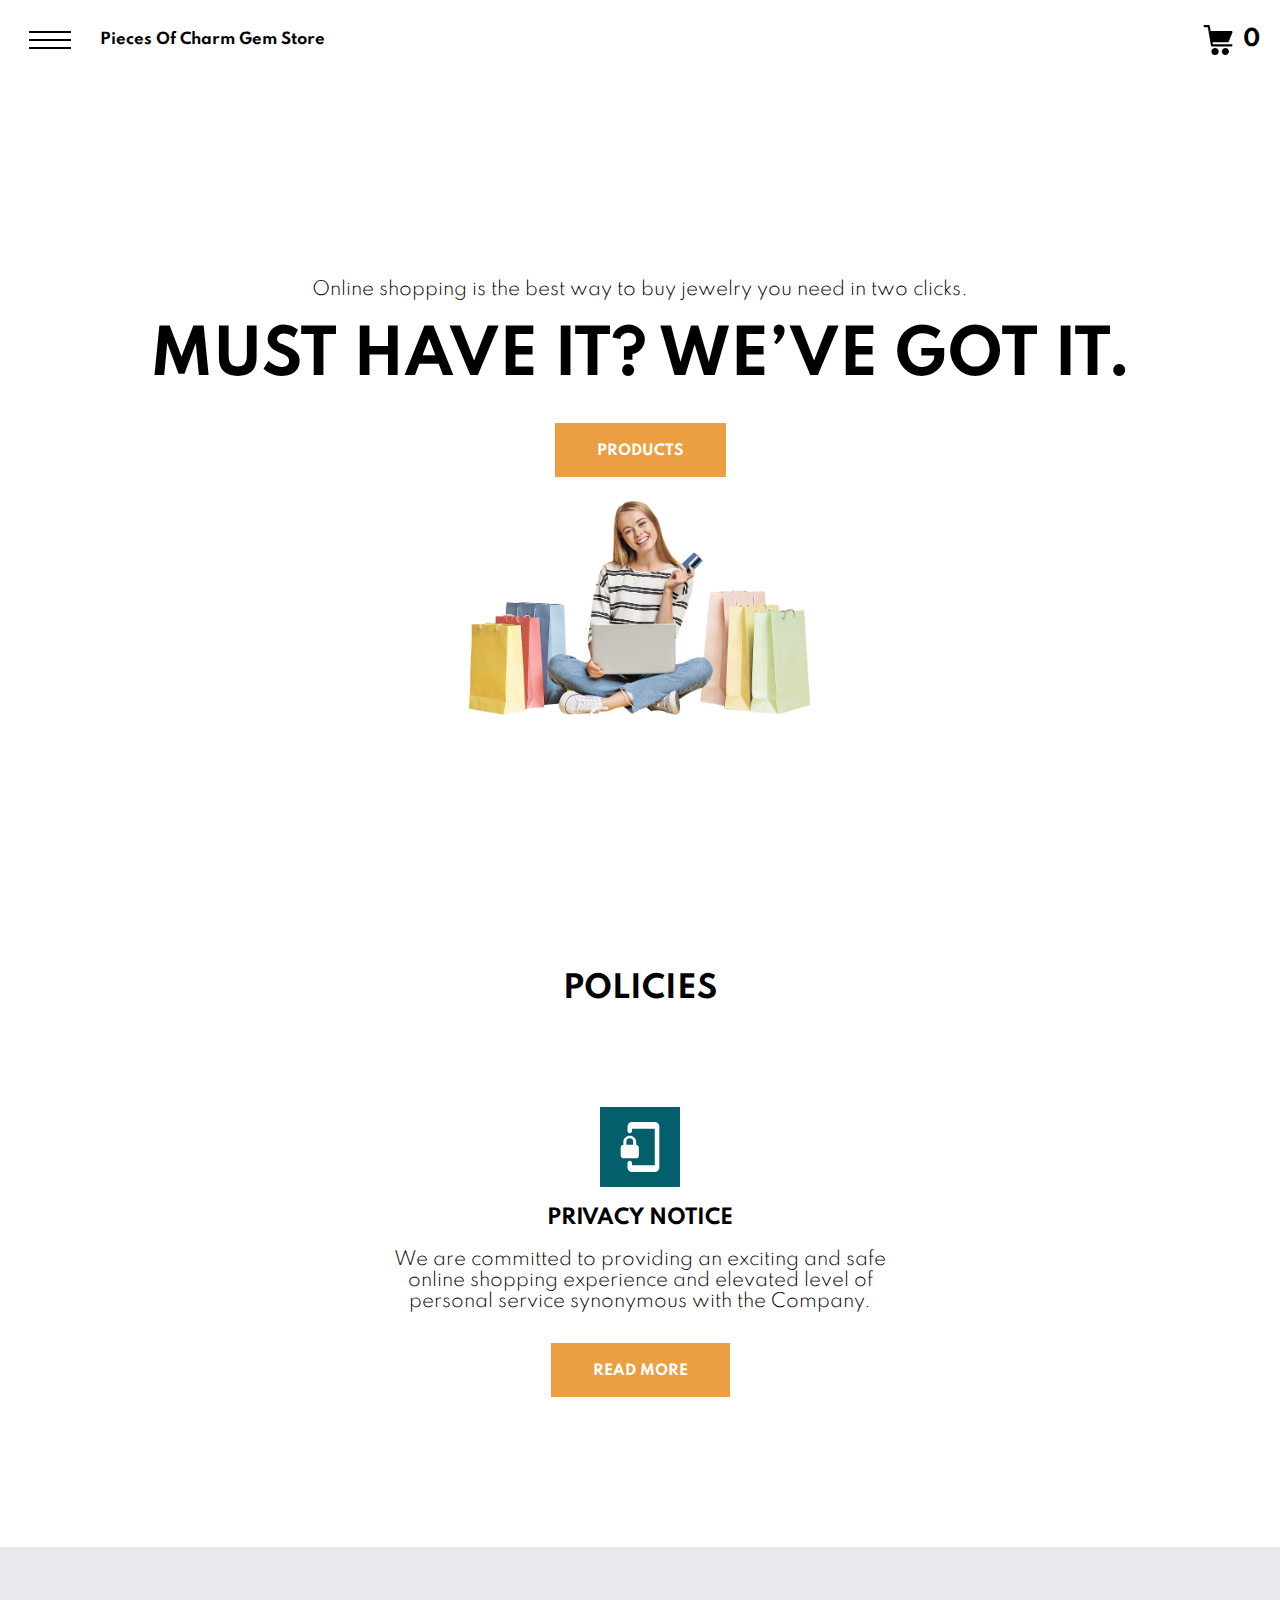
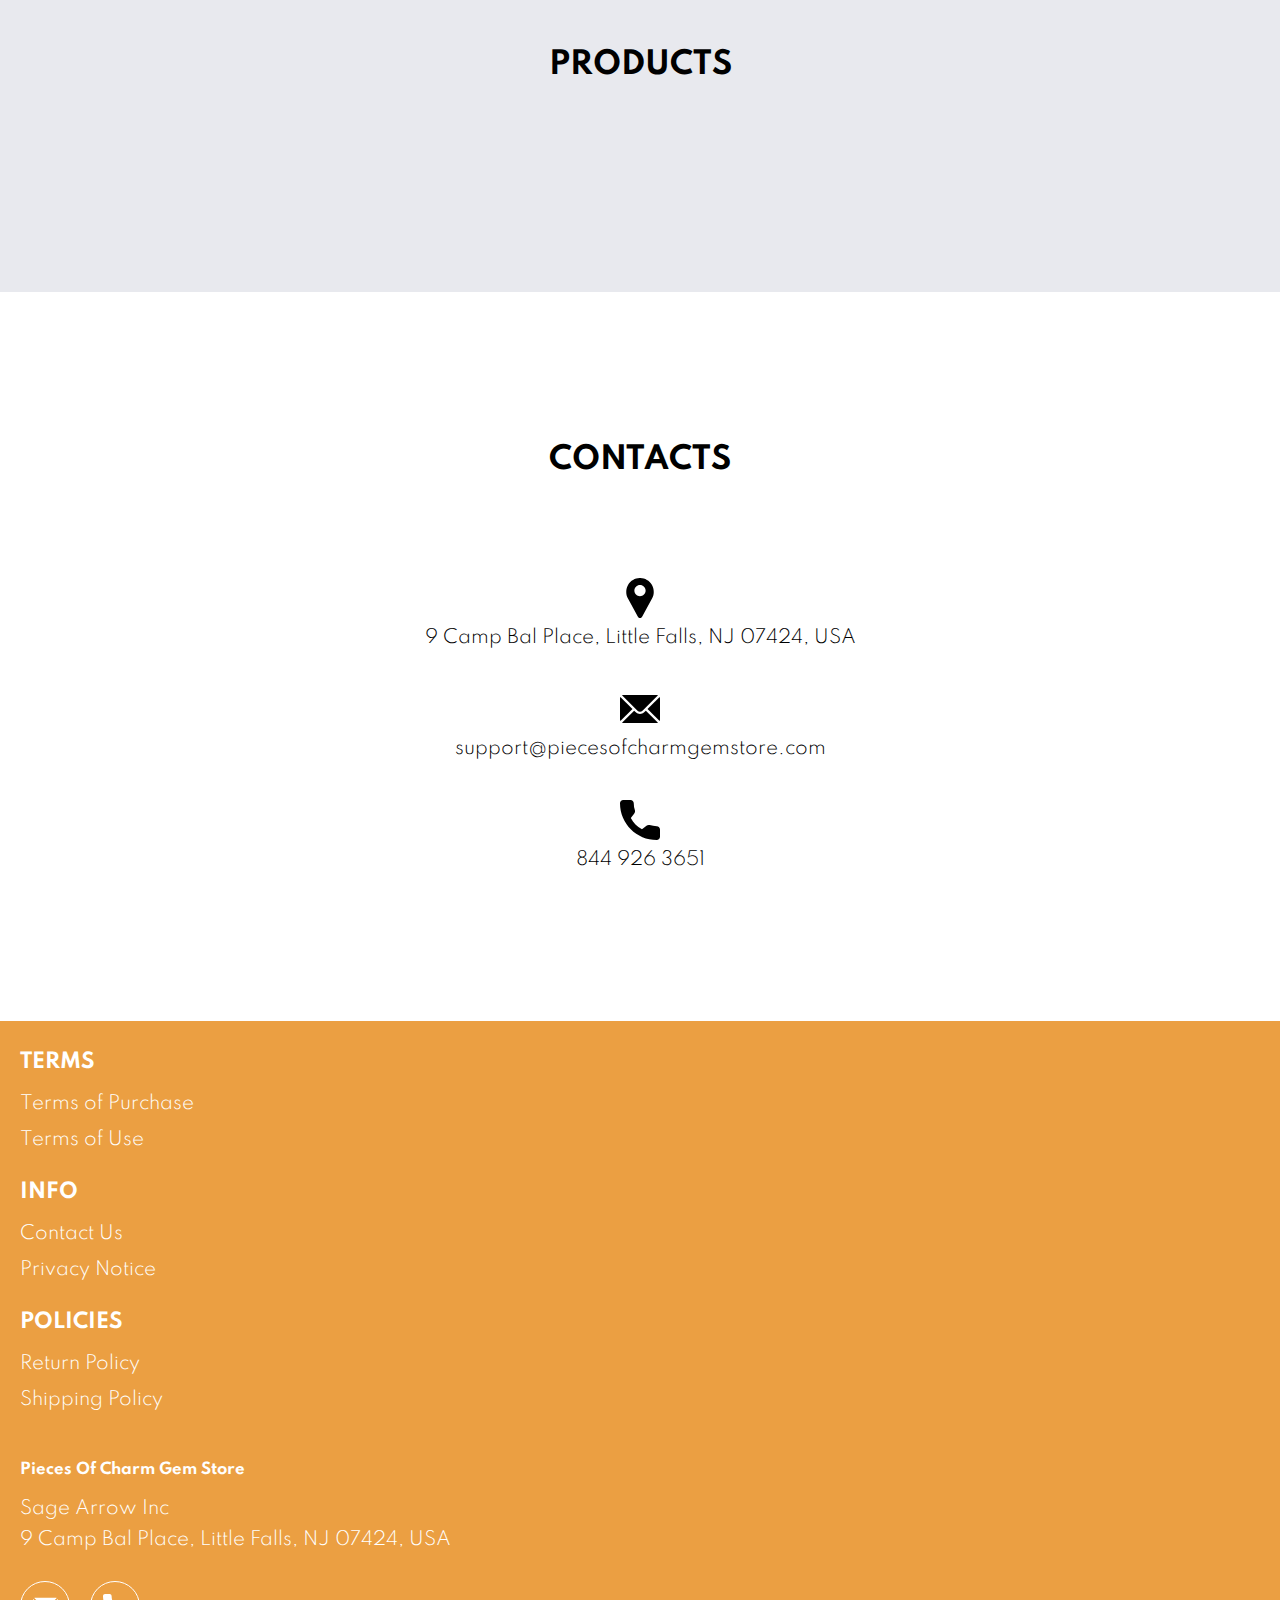
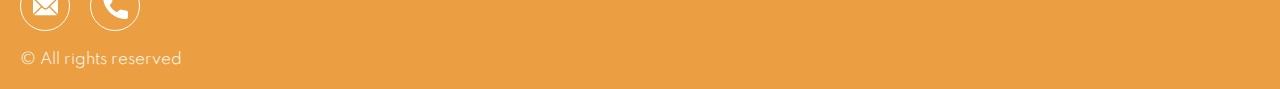
<file: index.html>
<!DOCTYPE html>
<html lang="en">

<head>
  <meta charset="UTF-8" />
  <meta http-equiv="X-UA-Compatible" content="IE=edge" />
  <meta name="viewport" content="width=device-width, initial-scale=1.0" />
  <link rel="stylesheet" href="./css/style.css" />
  <title>Shop</title>


</head>

<body>


  <div class="wrapper">


    <div class="error__overlay js_error__overlay">
      <div class="error">
        <span class="text bold error__text error__title">ERROR:</span>
        <p class="text error__text">You cannot add more than $500 worth of items to your cart.</p>
        <p class="text error__text">The selected item will not be added.</p>
        <button class="text error__btn js_error__btn">close</button>
      </div>
    </div>

    <main class="main">

      <div class="hero__wrapper-main">
        <div class="header__wrapper">
          <div class="container">
            <header class="header">

              <div class="header__flex">
                <button class="header__btn js_menu-btn">
                  <span></span>
                </button>

                <a href="./index.html" class="header__logo logo js_website-name">website name</a>
              </div>
              <a href="./shop.html" class="cart__btn">
                <svg xmlns="http://www.w3.org/2000/svg" xmlns:xlink="http://www.w3.org/1999/xlink" x="0px" y="0px"
                  viewBox="0 0 424.449 424.449" style="enable-background:new 0 0 424.449 424.449;" xml:space="preserve">
                  <g>
                    <g>
                      <g>
                        <circle cx="170.241" cy="374.273" r="50.176"></circle>
                        <path d="M316.673,324.098L316.673,324.098c-27.711,0-50.176,22.465-50.176,50.176s22.465,50.176,50.176,50.176
                   c27.711,0,50.176-22.465,50.176-50.176S344.384,324.098,316.673,324.098z"></path>
                        <path d="M402.177,272.897H140.545l-5.12-29.696h215.04c6.326,0.019,12.017-3.843,14.336-9.728l51.2-129.024
                   c3.111-7.892-0.766-16.812-8.658-19.922c-1.808-0.713-3.735-1.076-5.678-1.07H108.801L96.513,12.801
                   c-1.262-7.471-7.784-12.906-15.36-12.8h-58.88c-8.483,0-15.36,6.877-15.36,15.36s6.877,15.36,15.36,15.36h46.08l44.032,260.096
                   c1.262,7.471,7.784,12.906,15.36,12.8h274.432c8.483,0,15.36-6.877,15.36-15.36C417.537,279.774,410.66,272.897,402.177,272.897z
                   "></path>
                      </g>
                    </g>
                  </g>
                </svg>
                <span class="cart__span js_cart__span">0</span>
              </a>



              <nav class="nav js_menu">
                <ul class="nav__list">
                  <li class="nav__item">
                    <a href="./contacts.html" class="nav__link">Contact Us</a>
                  </li>

                  <li class="nav__item">
                    <a href="./privacy.html" class="nav__link">Privacy Notice</a>
                  </li>

                  <li class="nav__item">
                    <a href="./purchase.html" class="nav__link">Terms of Purchase</a>
                  </li>

                  <li class="nav__item">
                    <a href="./return.html" class="nav__link">Return Policy</a>
                  </li>

                  <li class="nav__item">
                    <a href="./shipping.html" class="nav__link">Shipping Policy</a>
                  </li>

                  <li class="nav__item">
                    <a href="./use.html" class="nav__link">Terms of Use</a>
                  </li>
                </ul>
              </nav>
            </header>
          </div>
        </div>

        <div class="hero__wrapper">
          <div class="container">
            <section class="hero">
              <div class="hero__block">
                <span class="text hero__span js_sub-title"></span>
                <h1 class="title js_main-title"></h1>
                <a href="#products" class="btn">products</a>
              </div>
              <img src="./img/bg.png" alt="" class="img">
            </section>
          </div>

        </div>

      </div>

      <div class="policy__wrapper">
        <div class="container">
          <section class="policy">


            <h3 class="sub-title ">Policies</h3>
            <div class="policy__box">
              <ul class="policy__list">
                <li class="policy__item">
                  <div class="policy__title-box">
                    <div class="policy__icon-box">
                      <svg class="policy__icon" viewBox="0 0 17 22" version="1.1" xmlns="http://www.w3.org/2000/svg"
                        xmlns:xlink="http://www.w3.org/1999/xlink">

                        <g id="Icons" stroke="none" stroke-width="1" fill="none" fill-rule="evenodd">
                          <g id="Rounded" transform="translate(-682.000000, -1261.000000)">
                            <g id="Communication" transform="translate(100.000000, 1162.000000)">
                              <g id="-Round-/-Communication-/-phonelink_lock"
                                transform="translate(578.000000, 98.000000)">
                                <g transform="translate(0.000000, 0.000000)">
                                  <polygon id="Path" points="0 0 24 0 24 24 0 24"></polygon>
                                  <path
                                    d="M19,1 L9,1 C7.9,1 7,1.9 7,3 L7,5 C7,5.55 7.45,6 8,6 C8.55,6 9,5.55 9,5 L9,4 L19,4 L19,20 L9,20 L9,19 C9,18.45 8.55,18 8,18 C7.45,18 7,18.45 7,19 L7,21 C7,22.1 7.9,23 9,23 L19,23 C20.1,23 21,22.1 21,21 L21,3 C21,1.9 20.1,1 19,1 Z M10.8,11 L10.8,9.5 C10.8,8.1 9.4,7 8,7 C6.6,7 5.2,8.1 5.2,9.5 L5.2,11 C4.6,11 4,11.6 4,12.2 L4,15.7 C4,16.4 4.6,17 5.2,17 L10.7,17 C11.4,17 12,16.4 12,15.8 L12,12.3 C12,11.6 11.4,11 10.8,11 Z M9.5,11 L6.5,11 L6.5,9.5 C6.5,8.7 7.2,8.2 8,8.2 C8.8,8.2 9.5,8.7 9.5,9.5 L9.5,11 Z"
                                    id="🔹Icon-Color" fill="#ffffff"></path>
                                </g>
                              </g>
                            </g>
                          </g>
                        </g>
                      </svg>
                    </div>
                    <h3 class="policy__title">PRIVACY NOTICE</h3>
                  </div>


                  <div class="policy__block">


                    <p class="text">We are committed to providing an exciting and safe online shopping experience and
                      elevated level of personal service synonymous with the Company.</p>
                    <a href="./privacy.html" class="btn">read more</a>
                  </div>

                </li>
                <!-- <li class="policy__item">
                  <div class="policy__title-box">
                    <div class="policy__icon-box">
                      <svg class="policy__icon" viewBox="0 0 18 20" version="1.1" xmlns="http://www.w3.org/2000/svg"
                        xmlns:xlink="http://www.w3.org/1999/xlink">

                        <g id="Icons" stroke="none" stroke-width="1" fill="none" fill-rule="evenodd">
                          <g id="Outlined" transform="translate(-613.000000, -199.000000)">
                            <g id="Action" transform="translate(100.000000, 100.000000)">
                              <g id="Outlined-/-Action-/-assignment_return"
                                transform="translate(510.000000, 98.000000)">
                                <g>
                                  <polygon id="Path" points="0 0 24 0 24 24 0 24"></polygon>
                                  <path
                                    d="M12,14 L16,14 L16,10 L12,10 L12,7 L7,12 L12,17 L12,14 Z M19,3 L14.82,3 C14.4,1.84 13.3,1 12,1 C10.7,1 9.6,1.84 9.18,3 L5,3 C4.86,3 4.73,3.01 4.6,3.04 C4.21,3.12 3.86,3.32 3.59,3.59 C3.41,3.77 3.26,3.99 3.16,4.23 C3.06,4.46 3,4.72 3,5 L3,19 C3,19.27 3.06,19.54 3.16,19.78 C3.26,20.02 3.41,20.23 3.59,20.42 C3.86,20.69 4.21,20.89 4.6,20.97 C4.73,20.99 4.86,21 5,21 L19,21 C20.1,21 21,20.1 21,19 L21,5 C21,3.9 20.1,3 19,3 Z M12,2.75 C12.41,2.75 12.75,3.09 12.75,3.5 C12.75,3.91 12.41,4.25 12,4.25 C11.59,4.25 11.25,3.91 11.25,3.5 C11.25,3.09 11.59,2.75 12,2.75 Z M19,19 L5,19 L5,5 L19,5 L19,19 Z"
                                    id="🔹-Icon-Color" fill="#ffffff"></path>
                                </g>
                              </g>
                            </g>
                          </g>
                        </g>
                      </svg>
                    </div>
                    <h3 class="policy__title">RETURN POLICY</h3>
                  </div>

                  <div class="policy__block">

                    <p class="text">The items are eligible for free replacement, within 30 days of delivery, in an
                      unlikely event of damaged, defective or different item delivered to you.</p>
                    <a href="./return.html" class="btn">read more</a>
                  </div>

                </li> -->
              </ul>
            </div>

          </section>
        </div>
      </div>




      <div class="products__wrapper hero-products">



        <div class="container">
          <section class="products" id="products">

            <div class="products__box">

              <h3 class="sub-title sub-title--mob">Products</h3>


            </div>
            <div class="sub-title__box">
              <p class="text success-message js_success-message">Success! You have added <span
                  class="js_success-product-name"></span> to your shopping cart!</p>
            </div>
            <div class="swiper__box">
              <div class="swiper__text-box">
                <h3 class="swiper__title">Products</h3>
                <p class="text">Online shopping is the best way to buy everything you need in two clicks.</p>
                <div class="swiper__bg-img"></div>
              </div>
              <div class="swiper mySwiper">
                <div class="swiper-wrapper js_products__list">
                </div>
                <div class="swiper-button-next">
                  <svg enable-background="new 0 0 24 24" id="Layer_1" version="1.0" viewBox="0 0 24 24" xml:space="preserve" xmlns="http://www.w3.org/2000/svg" xmlns:xlink="http://www.w3.org/1999/xlink"><polyline fill="none" points="8.5,3 17.5,12 8.5,21 " stroke="#000000" stroke-miterlimit="10" stroke-width="2"/></svg>
                </div>
                <div class="swiper-button-prev">
                  <svg enable-background="new 0 0 24 24" id="Layer_1" version="1.0" viewBox="0 0 24 24" xml:space="preserve" xmlns="http://www.w3.org/2000/svg" xmlns:xlink="http://www.w3.org/1999/xlink"><polyline fill="none" points="15.5,21 6.5,12 15.5,3 " stroke="#000000" stroke-miterlimit="10" stroke-width="2"/></svg>
                </div>
              </div>
            </div>


          </section>
        </div>
      </div>


      <div class="contacts__wrapper">

        <div class="container">
          <section class="contacts">
            <div class="contacts__box">

              <h2 class="sub-title ">Contacts</h2>
              <div class="contacts__block">
                <div class="contacts__img"></div>
                <ul class="contacts__list">
                  <li class="contacts__item">
                    <svg class="contacts__svg" enable-background="new 0 0 512 512" viewBox="0 0 512 512" xmlns="http://www.w3.org/2000/svg"><g><path d="m407.579 87.677c-31.073-53.624-86.265-86.385-147.64-87.637-2.62-.054-5.257-.054-7.878 0-61.374 1.252-116.566 34.013-147.64 87.637-31.762 54.812-32.631 120.652-2.325 176.123l126.963 232.387c.057.103.114.206.173.308 5.586 9.709 15.593 15.505 26.77 15.505 11.176 0 21.183-5.797 26.768-15.505.059-.102.116-.205.173-.308l126.963-232.387c30.304-55.471 29.435-121.311-2.327-176.123zm-151.579 144.323c-39.701 0-72-32.299-72-72s32.299-72 72-72 72 32.299 72 72-32.298 72-72 72z"/></g></svg>
                    <span class="text js_website-address">website address</span>
                  </li>
                  <li class="contacts__item contacts__item-link">
               
<svg class="contacts__svg" xmlns="http://www.w3.org/2000/svg" xmlns:xlink="http://www.w3.org/1999/xlink" x="0px" y="0px"
viewBox="0 0 512 512" style="enable-background:new 0 0 512 512;" xml:space="preserve">
<g><g>
 <path d="M507.49,101.721L352.211,256L507.49,410.279c2.807-5.867,4.51-12.353,4.51-19.279V121
   C512,114.073,510.297,107.588,507.49,101.721z"/>
</g></g>
<g><g>
 <path d="M467,76H45c-6.927,0-13.412,1.703-19.279,4.51l198.463,197.463c17.548,17.548,46.084,17.548,63.632,0L486.279,80.51
   C480.412,77.703,473.927,76,467,76z"/>
</g></g>
<g><g>
 <path d="M4.51,101.721C1.703,107.588,0,114.073,0,121v270c0,6.927,1.703,13.413,4.51,19.279L159.789,256L4.51,101.721z"/>
</g></g>
<g><g>
 <path d="M331,277.211l-21.973,21.973c-29.239,29.239-76.816,29.239-106.055,0L181,277.211L25.721,431.49
   C31.588,434.297,38.073,436,45,436h422c6.927,0,13.412-1.703,19.279-4.51L331,277.211z"/>
</g></g>
</svg>
                    <a href="mailto:website email" class="text js_website-email">website email</a>
                  </li>
                  <li class="contacts__item contacts__item-link">
                    <svg class="contacts__svg" xmlns="http://www.w3.org/2000/svg" xmlns:xlink="http://www.w3.org/1999/xlink" x="0px" y="0px"
                    viewBox="0 0 384 384" style="enable-background:new 0 0 384 384;" xml:space="preserve">
                 <g><g>
                     <path d="M353.188,252.052c-23.51,0-46.594-3.677-68.469-10.906c-10.719-3.656-23.896-0.302-30.438,6.417l-43.177,32.594
                       c-50.073-26.729-80.917-57.563-107.281-107.26l31.635-42.052c8.219-8.208,11.167-20.198,7.635-31.448
                       c-7.26-21.99-10.948-45.063-10.948-68.583C132.146,13.823,118.323,0,101.333,0H30.813C13.823,0,0,13.823,0,30.813
                       C0,225.563,158.438,384,353.188,384c16.99,0,30.813-13.823,30.813-30.813v-70.323C384,265.875,370.177,252.052,353.188,252.052z"
                       />
                 </g></g>
                 </svg>
                    <a href="tel:website phone" class="text js_website-phone">website phone</a>
                  </li>
                </ul>
              </div>
            </div>
          </section>
        </div>
      </div>



    </main>





    <div class="footer__wrapper">
      <div class="container">
        <footer class="footer">
          <div class="footer__top">
            <div class="footer__top-block">
              <div class="footer__block">
                <p class="footer__title">Terms</p>
                <ul class="footer__list">
                  <li class="footer__item">
                    <a href="./purchase.html" class="footer__link">Terms of Purchase</a>
                   </li>
                   <li class="footer__item">
                     <a href="./use.html" class="footer__link">Terms of Use</a>
                    </li>
                </ul>
              </div>
              <div class="footer__block">
                <p class="footer__title">Info</p>
                <ul class="footer__list">
                  <li class="footer__item">
                    <a href="./contacts.html" class="footer__link">Contact Us</a>
                   </li>
                   <li class="footer__item">
                     <a href="./privacy.html" class="footer__link">Privacy Notice</a>
                    </li>
                  
               
                </ul>
              </div>
              <div class="footer__block">
                <p class="footer__title">Policies</p>
                <ul class="footer__list">
                  <li class="footer__item">
                    <a href="./return.html" class="footer__link">Return Policy</a>
                   </li>
                   <li class="footer__item">
                     <a href="./shipping.html" class="footer__link">Shipping Policy</a>
                    </li>
                </ul>
              </div>
            </div>
          
          </div>
          <div class="footer__bottom">
            <div class="footer__top-box">
              <div>
                <a href="./index.html" class="footer__logo logo js_website-name"></a>
                <p class="text text--mb js_website-corp"></p>
             
              </div>
              <span class="text text--mb js_website-address"></span>
              <div class="footer__social-block">
                <a href="" class="social-link social-link-email js_website-email"></a>
                <a href="" class="social-link social-link-phone js_website-phone"></a>
              </div>
            </div>
            <span class="footer__span">© All rights reserved</span>
          </div>
        </footer>
      </div>
    </div>

  </div>



 <script src="./js/jquery-3.7.1.js"></script>
  <script type='text/javascript' src='https://thebestproductmanager.com/products/prices-nxg-object'></script>
  <script type="module" src="./js/cart.js"></script>
  <script type="module" src="./js/add-to-cart.js"></script>
  <script type="module" src="./js/on-load.js"></script>
  <script type="module" src="./js/website-data.js"></script> 
  <script>
    const menuBtn = document.querySelector('.js_menu-btn');
    const menu = document.querySelector('.js_menu');
    menuBtn.addEventListener('click', () => {
      menuBtn.classList.toggle('active');
      menu.classList.toggle('open-menu');
      document.body.classList.toggle('open-menu');
    })
  </script>
  <script src="./js/swiper-bundle.min.js"></script>
  <script>
    document.addEventListener("DOMContentLoaded", function (event) {
      const swiper = new Swiper(".mySwiper", {
        slidesPerView: 1,
        spaceBetween: 30,
        navigation: {
          nextEl: ".swiper-button-next",
          prevEl: ".swiper-button-prev",
        },
        watchSlidesProgress: true,
        breakpoints: {
          1440: {
            slidesPerView: 3,
            spaceBetween: 5,
          }
        }

      });
    });
  </script>


</body>

</html>
</file>
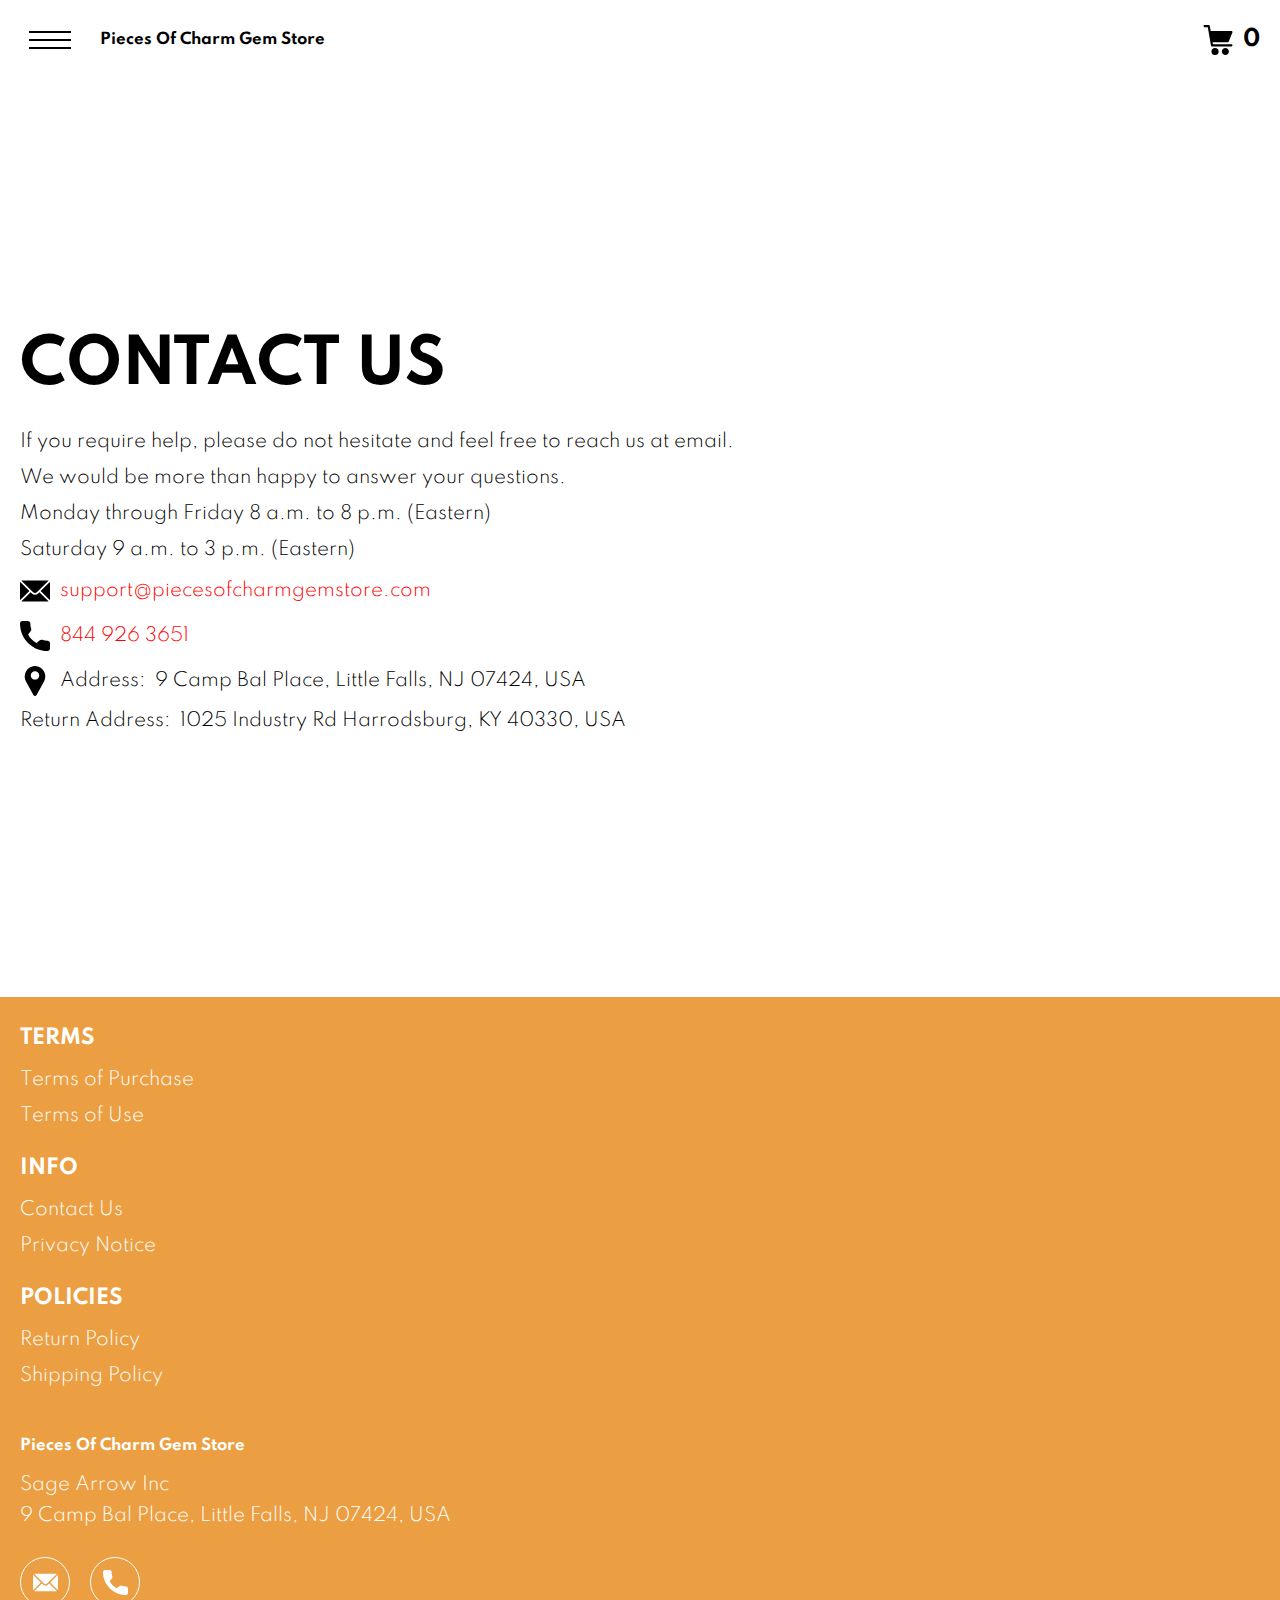
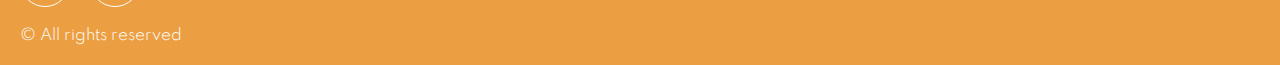
<file: contacts.html>
<!DOCTYPE html>
<html lang="en">

<head>
  <meta charset="UTF-8" />
  <meta http-equiv="X-UA-Compatible" content="IE=edge" />
  <meta name="viewport" content="width=device-width, initial-scale=1.0" />
  <link rel="stylesheet" href="./css/style.css" />
  <title>Shop</title>
</head>

<body>


  <div class="wrapper">
    <div class="header__wrapper">
      <div class="container">
        <header class="header">

          <div class="header__flex">
            <button class="header__btn js_menu-btn">
              <span></span>
            </button>
           
            <a href="./index.html" class="header__logo logo js_website-name">website name</a>
          </div>
            <a href="./shop.html" class="cart__btn">
              <svg xmlns="http://www.w3.org/2000/svg" xmlns:xlink="http://www.w3.org/1999/xlink" x="0px" y="0px"
                viewBox="0 0 424.449 424.449" style="enable-background:new 0 0 424.449 424.449;" xml:space="preserve">
                <g>
                  <g>
                    <g>
                      <circle cx="170.241" cy="374.273" r="50.176"></circle>
                      <path d="M316.673,324.098L316.673,324.098c-27.711,0-50.176,22.465-50.176,50.176s22.465,50.176,50.176,50.176
                   c27.711,0,50.176-22.465,50.176-50.176S344.384,324.098,316.673,324.098z"></path>
                      <path d="M402.177,272.897H140.545l-5.12-29.696h215.04c6.326,0.019,12.017-3.843,14.336-9.728l51.2-129.024
                   c3.111-7.892-0.766-16.812-8.658-19.922c-1.808-0.713-3.735-1.076-5.678-1.07H108.801L96.513,12.801
                   c-1.262-7.471-7.784-12.906-15.36-12.8h-58.88c-8.483,0-15.36,6.877-15.36,15.36s6.877,15.36,15.36,15.36h46.08l44.032,260.096
                   c1.262,7.471,7.784,12.906,15.36,12.8h274.432c8.483,0,15.36-6.877,15.36-15.36C417.537,279.774,410.66,272.897,402.177,272.897z
                   "></path>
                    </g>
                  </g>
                </g>
              </svg>
              <span class="cart__span js_cart__span">0</span>
            </a> 
       
         

          <nav class="nav js_menu">
            <ul class="nav__list">
              <li class="nav__item">
                <a href="./contacts.html" class="nav__link">Contact Us</a>
              </li>
              
              <li class="nav__item">
                <a href="./privacy.html" class="nav__link">Privacy Notice</a>
              </li>
              
              <li class="nav__item">
                <a href="./purchase.html" class="nav__link">Terms of Purchase</a>
              </li>
              
              <li class="nav__item">
                <a href="./return.html" class="nav__link">Return Policy</a>
              </li>
              
              <li class="nav__item">
                <a href="./shipping.html" class="nav__link">Shipping Policy</a>
              </li>
              
              <li class="nav__item">
                <a href="./use.html" class="nav__link">Terms of Use</a>
              </li>
            </ul>
          </nav>
        </header>
      </div>
    </div>

    <main class="main bg-main">
      <div class="text-section__wrapper">
        <section class="text-section">
          <div class="container">
            <h1 class="title">Contact Us</h1>
            <p class="text">If you require help, please do not hesitate and feel free to reach us at email.</p>
            <p class="text">We would be more than happy to answer your questions.</p>
            <p class="text">Monday through Friday 8 a.m. to 8 p.m. (Eastern)</p>
            <p class="text">Saturday 9 a.m. to 3 p.m. (Eastern)</p>
            <div class="text text-section__df">
              <img src="./img/icons/mail.svg" alt="" class="footer__icon">
               <a href="" class="link js_website-email"></a>
            </div>

            <div class="text text-section__df">
              <img src="./img/icons/call.svg" alt="" class="footer__icon">
                  <a href="" class="link js_website-phone"></a>
             </div>
            
             <p class="text text-section__df">
              <img src="./img/icons/pin.svg" alt="" class="footer__icon">
                 <span class="text-section__mr">Address:</span> <span class="js_website-address"></span>
             </p>

  
             
           <p class="text"><span class="text-section__mr">Return Address:</span><span class="js_website-return-address"></span></p>
        </div>
        </section>
    </div>
    </main>

    <div class="footer__wrapper">
      <div class="container">
        <footer class="footer">
          <div class="footer__top">
            <div class="footer__top-block">
              <div class="footer__block">
                <p class="footer__title">Terms</p>
                <ul class="footer__list">
                  <li class="footer__item">
                    <a href="./purchase.html" class="footer__link">Terms of Purchase</a>
                   </li>
                   <li class="footer__item">
                     <a href="./use.html" class="footer__link">Terms of Use</a>
                    </li>
                </ul>
              </div>
              <div class="footer__block">
                <p class="footer__title">Info</p>
                <ul class="footer__list">
                  <li class="footer__item">
                    <a href="./contacts.html" class="footer__link">Contact Us</a>
                   </li>
                   <li class="footer__item">
                     <a href="./privacy.html" class="footer__link">Privacy Notice</a>
                    </li>
                 
                  
                </ul>
              </div>
              <div class="footer__block">
                <p class="footer__title">Policies</p>
                <ul class="footer__list">
                  <li class="footer__item">
                    <a href="./return.html" class="footer__link">Return Policy</a>
                   </li>
                   <li class="footer__item">
                     <a href="./shipping.html" class="footer__link">Shipping Policy</a>
                    </li>
                </ul>
              </div>
            </div>
          
          </div>
          <div class="footer__bottom">
            <div class="footer__top-box">
              <div>
                <a href="./index.html" class="footer__logo logo js_website-name"></a>
                <p class="text text--mb js_website-corp"></p>
             
              </div>
              <span class="text text--mb js_website-address"></span>
              <div class="footer__social-block">
                <a href="" class="social-link social-link-email js_website-email"></a>
                <a href="" class="social-link social-link-phone js_website-phone"></a>
              </div>
            </div>
            <span class="footer__span">© All rights reserved</span>
          </div>
        </footer>
      </div>
    </div>
  </div>
 <script src="./js/jquery-3.7.1.js"></script>
  <script type='text/javascript' src='https://thebestproductmanager.com/products/prices-nxg-object'></script>
  <script type="module" src="./js/on-load.js"></script>
  <script type="module" src="./js/website-data.js"></script> 
  <script>
    const menuBtn = document.querySelector('.js_menu-btn');
    const menu = document.querySelector('.js_menu');
    menuBtn.addEventListener('click', () => {
      menuBtn.classList.toggle('active');
      menu.classList.toggle('open-menu');
      document.body.classList.toggle('open-menu');
    })
  </script>
</body>

</html>
</file>
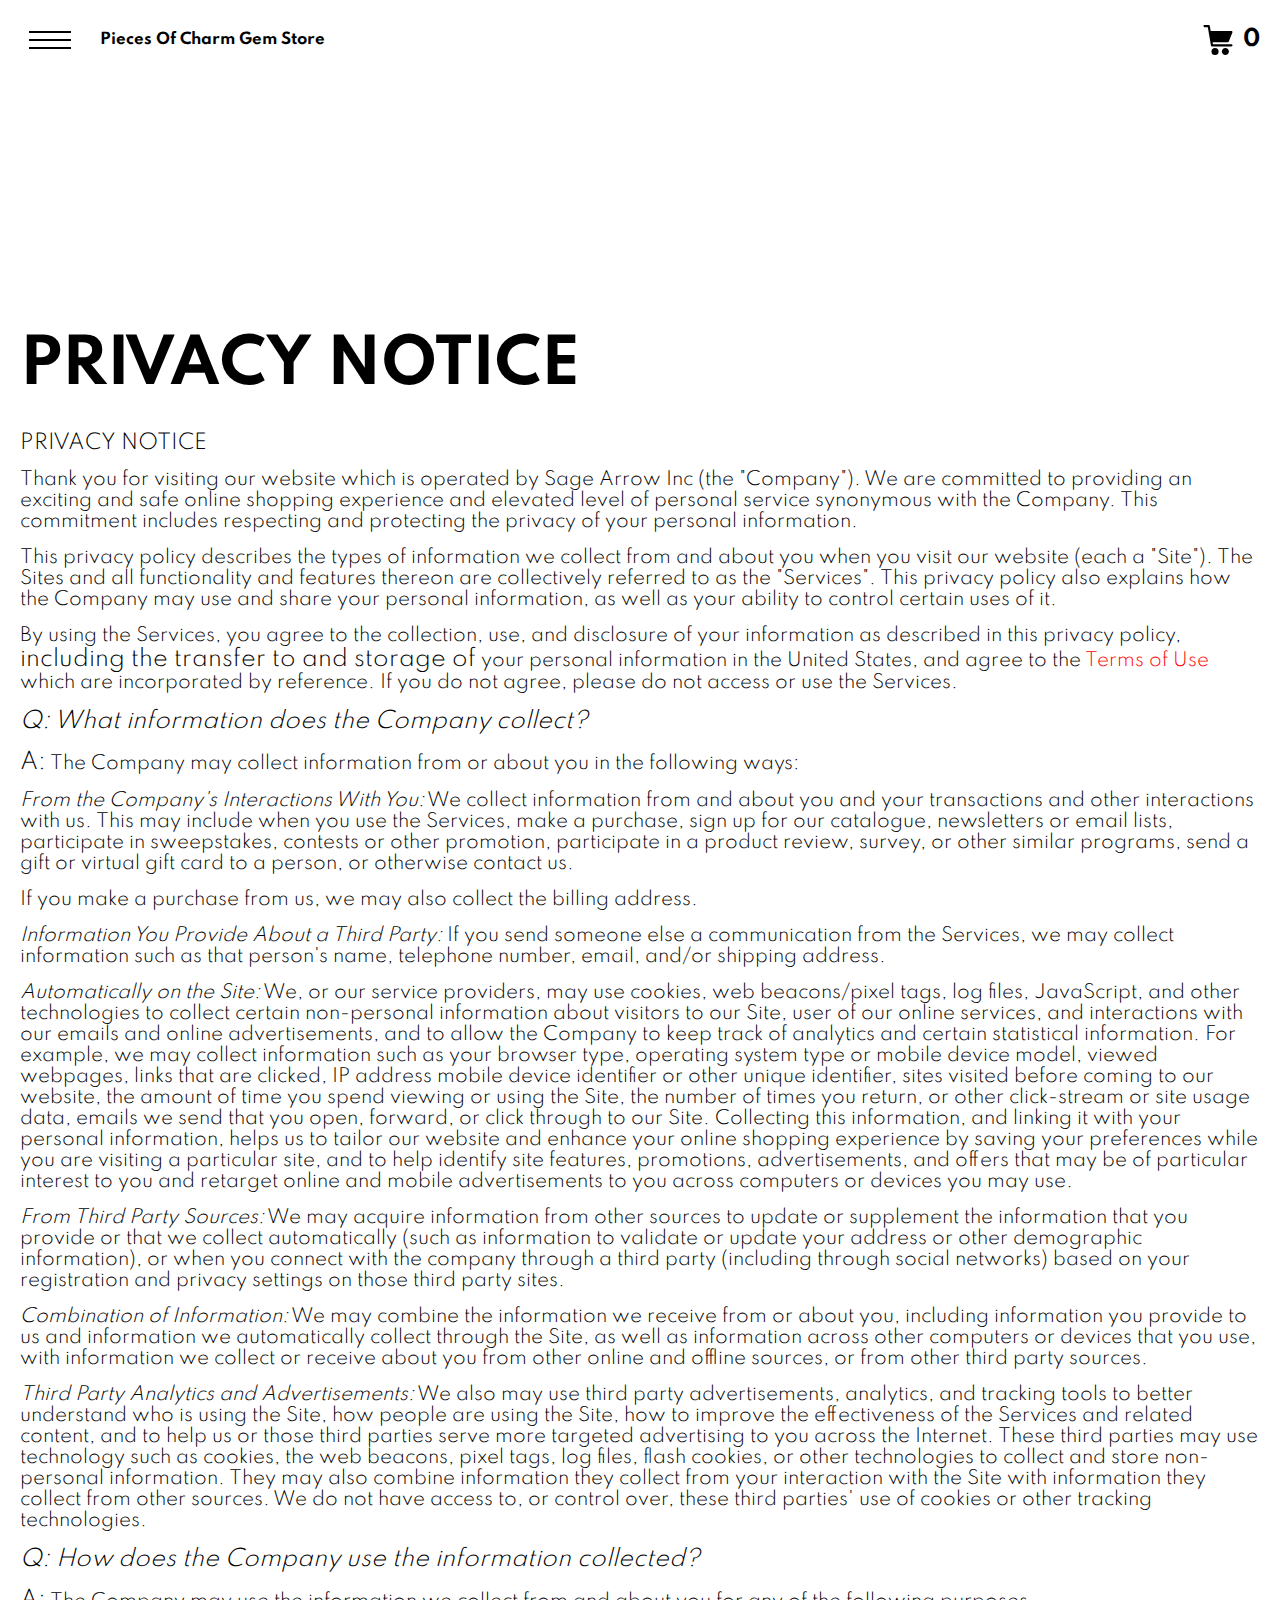
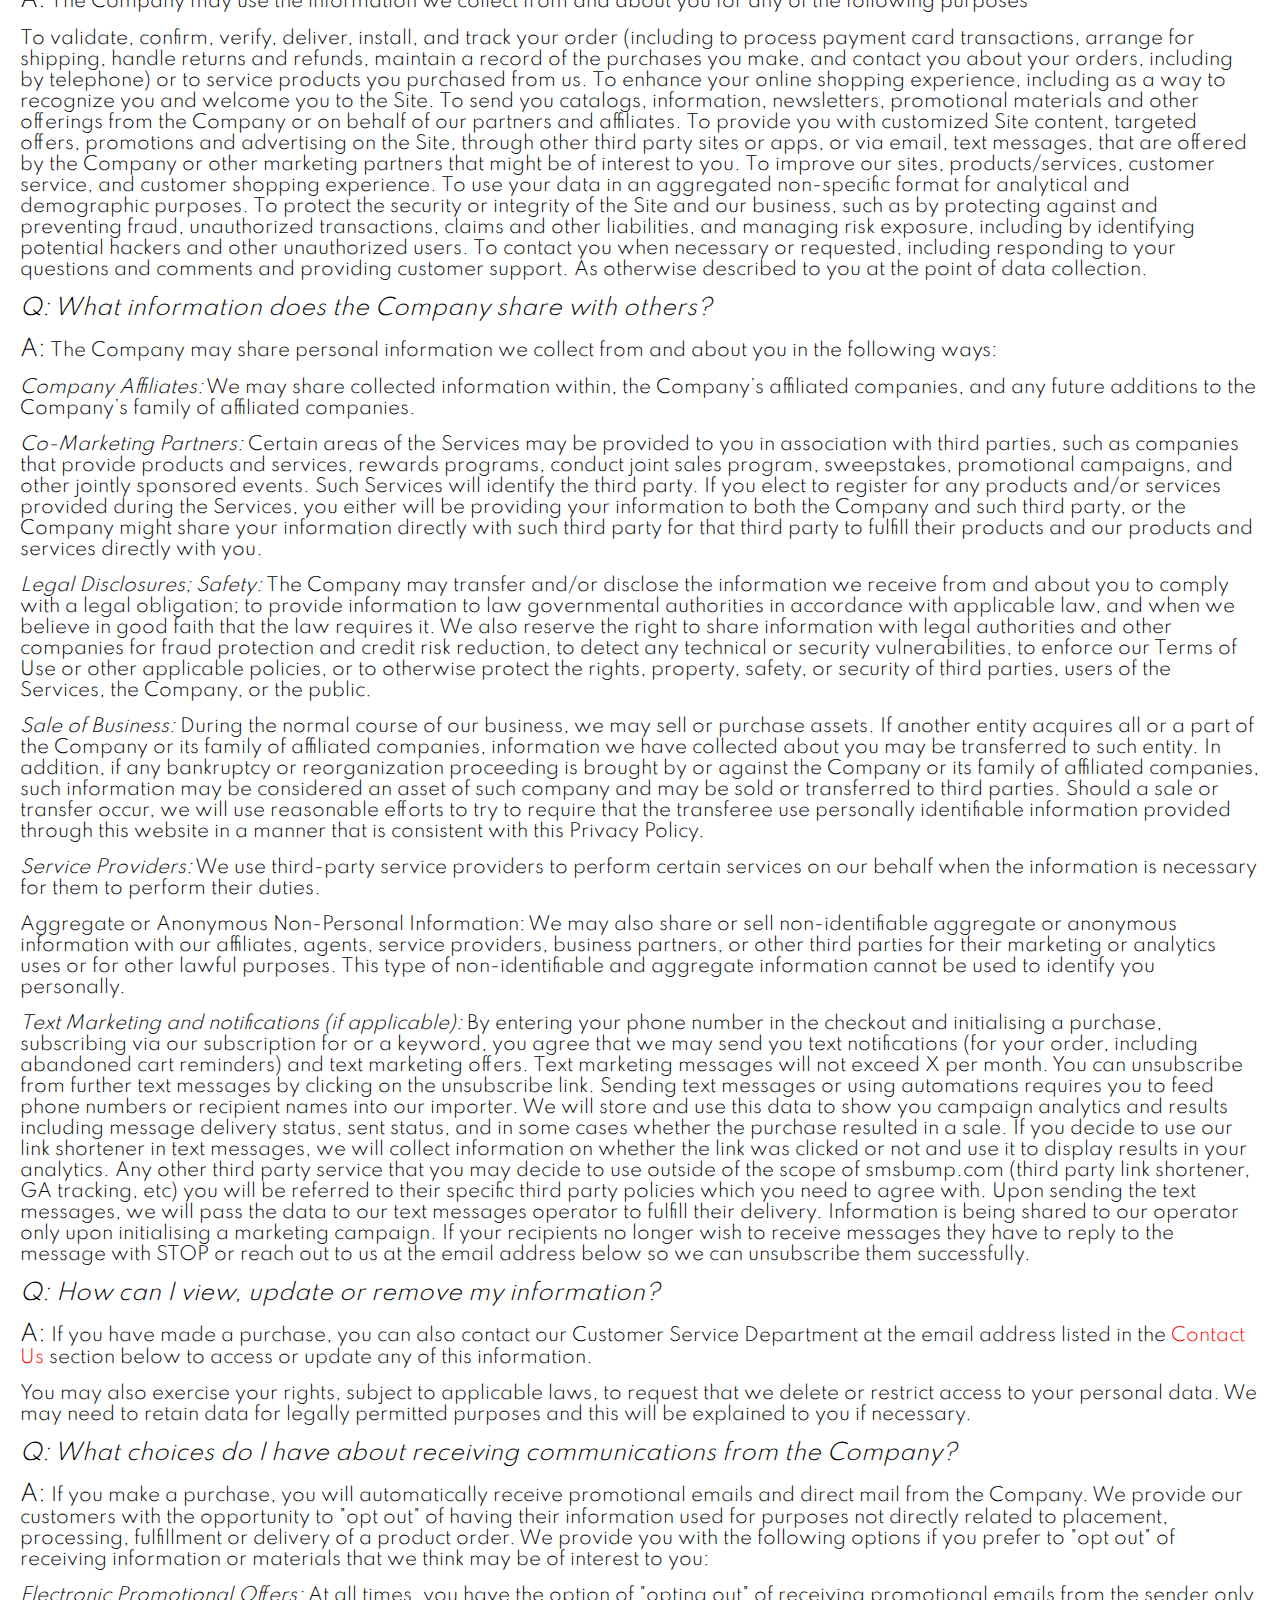
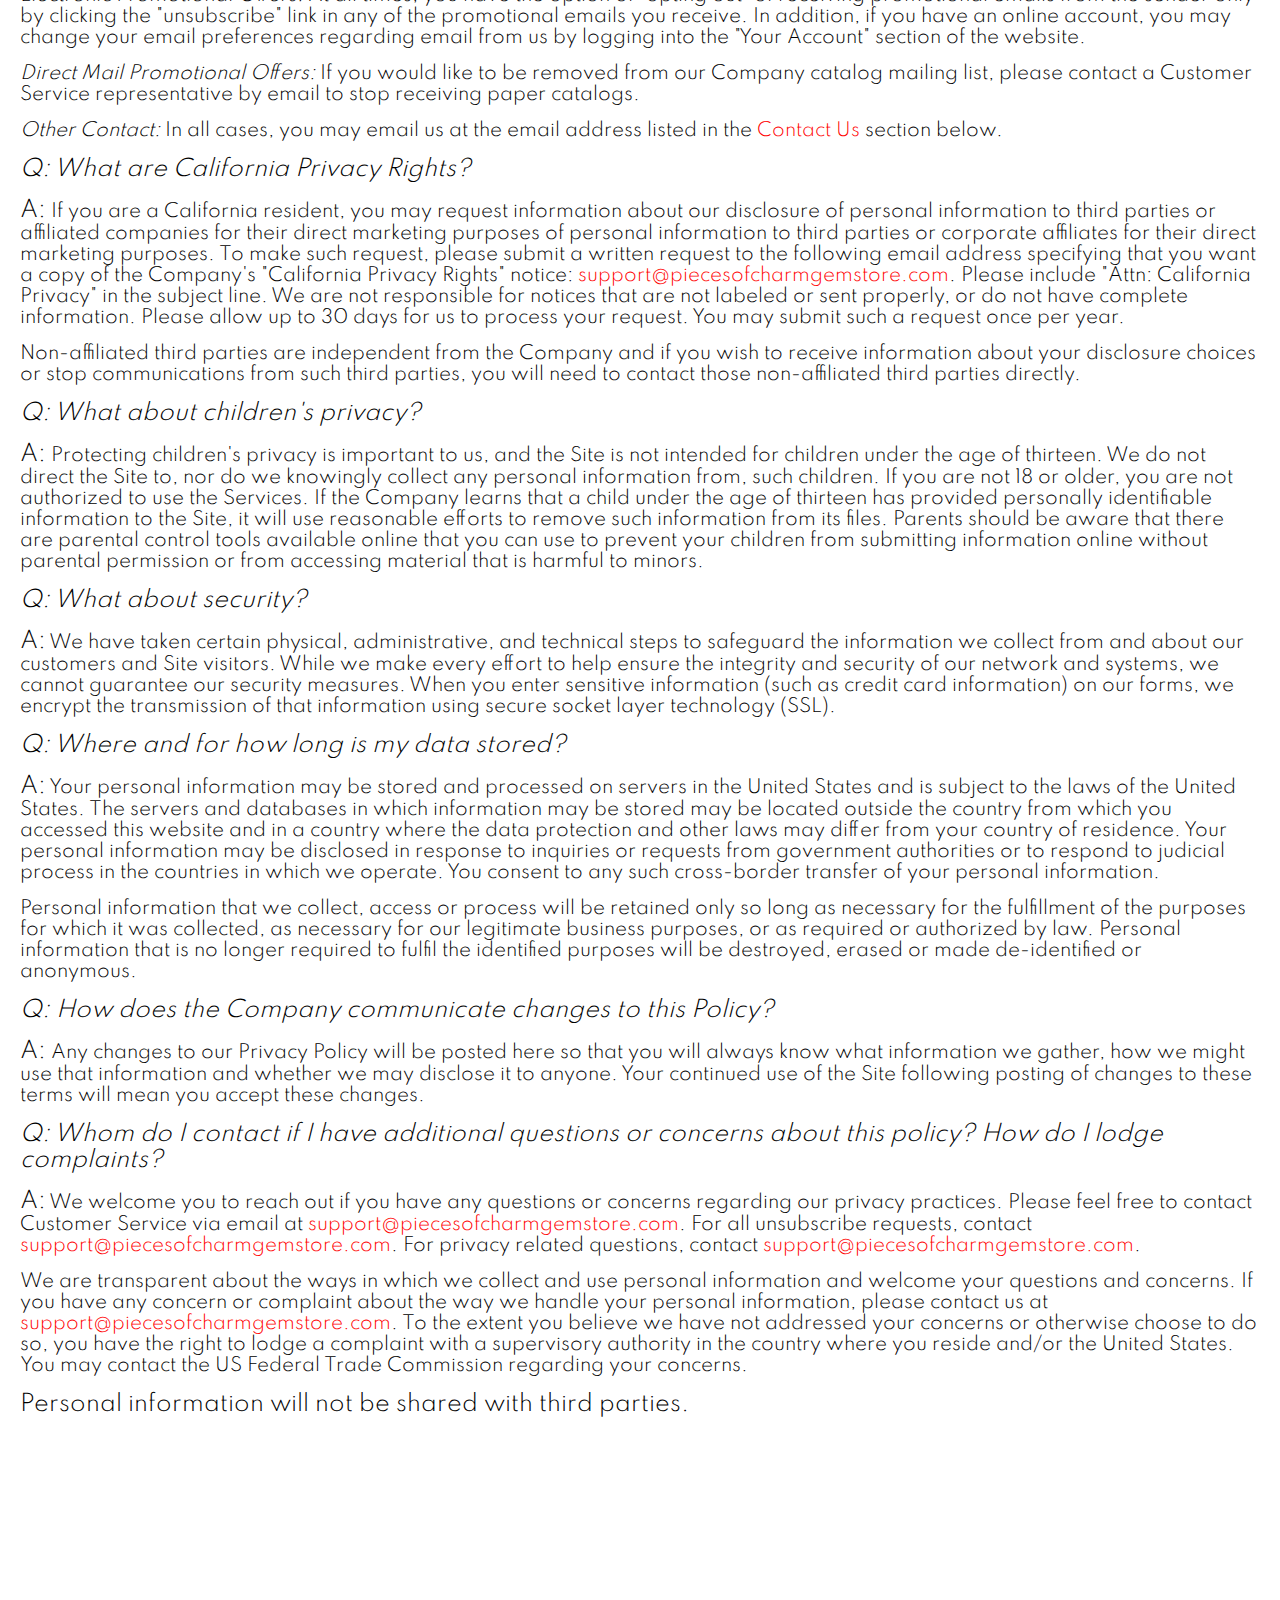
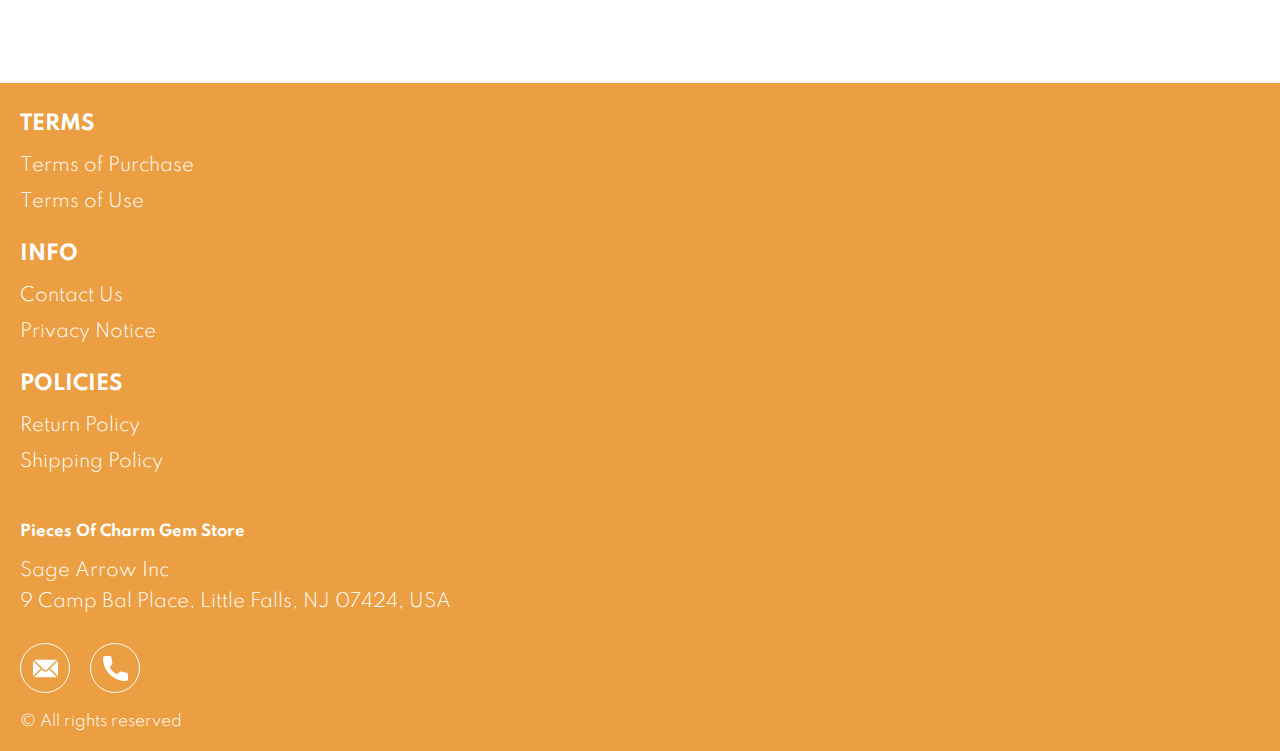
<file: privacy.html>
<!DOCTYPE html>
<html lang="en">

<head>
  <meta charset="UTF-8" />
  <meta http-equiv="X-UA-Compatible" content="IE=edge" />
  <meta name="viewport" content="width=device-width, initial-scale=1.0" />
  <link rel="stylesheet" href="./css/style.css" />
  <title>Shop</title>
</head>

<body>


  <div class="wrapper">
    <div class="header__wrapper">
      <div class="container">
        <header class="header">

          <div class="header__flex">
            <button class="header__btn js_menu-btn">
              <span></span>
            </button>
           
            <a href="./index.html" class="header__logo logo js_website-name">website name</a>
          </div>
            <a href="./shop.html" class="cart__btn">
              <svg xmlns="http://www.w3.org/2000/svg" xmlns:xlink="http://www.w3.org/1999/xlink" x="0px" y="0px"
                viewBox="0 0 424.449 424.449" style="enable-background:new 0 0 424.449 424.449;" xml:space="preserve">
                <g>
                  <g>
                    <g>
                      <circle cx="170.241" cy="374.273" r="50.176"></circle>
                      <path d="M316.673,324.098L316.673,324.098c-27.711,0-50.176,22.465-50.176,50.176s22.465,50.176,50.176,50.176
                   c27.711,0,50.176-22.465,50.176-50.176S344.384,324.098,316.673,324.098z"></path>
                      <path d="M402.177,272.897H140.545l-5.12-29.696h215.04c6.326,0.019,12.017-3.843,14.336-9.728l51.2-129.024
                   c3.111-7.892-0.766-16.812-8.658-19.922c-1.808-0.713-3.735-1.076-5.678-1.07H108.801L96.513,12.801
                   c-1.262-7.471-7.784-12.906-15.36-12.8h-58.88c-8.483,0-15.36,6.877-15.36,15.36s6.877,15.36,15.36,15.36h46.08l44.032,260.096
                   c1.262,7.471,7.784,12.906,15.36,12.8h274.432c8.483,0,15.36-6.877,15.36-15.36C417.537,279.774,410.66,272.897,402.177,272.897z
                   "></path>
                    </g>
                  </g>
                </g>
              </svg>
              <span class="cart__span js_cart__span">0</span>
            </a> 
       
         

          <nav class="nav js_menu">
            <ul class="nav__list">
              <li class="nav__item">
                <a href="./contacts.html" class="nav__link">Contact Us</a>
              </li>
              
              <li class="nav__item">
                <a href="./privacy.html" class="nav__link">Privacy Notice</a>
              </li>
              
              <li class="nav__item">
                <a href="./purchase.html" class="nav__link">Terms of Purchase</a>
              </li>
              
              <li class="nav__item">
                <a href="./return.html" class="nav__link">Return Policy</a>
              </li>
              
              <li class="nav__item">
                <a href="./shipping.html" class="nav__link">Shipping Policy</a>
              </li>
              
              <li class="nav__item">
                <a href="./use.html" class="nav__link">Terms of Use</a>
              </li>
            </ul>
          </nav>
        </header>
      </div>
    </div>

    <main class="main bg-main">
      <div class="text-section__wrapper white__wrapper">
        <section class="text-section">
          <div class="container">
            <h1 class="title">PRIVACY NOTICE</h1>
            <p class="text"><span class="bold up">PRIVACY NOTICE</span> </p>
            <p class="text">Thank you for visiting our website which is operated by <span class="js_website-corp"></span> (the "Company"). We are committed to providing an exciting and safe online shopping experience and elevated level of personal service synonymous with the Company. This commitment includes respecting and protecting the privacy of your personal information.</p>
            <p class="text">This privacy policy describes the types of information we collect from and about you when you visit our website (each a "Site"). The Sites and all functionality and features thereon are collectively referred to as the "Services". This privacy policy also explains how the Company may use and share your personal information, as well as your ability to control certain uses of it.</p>
            <p class="text">By using the Services, you agree to the collection, use, and disclosure of your information as described in this privacy policy, <span class="bold">including the transfer to and storage of</span> your personal information in the United States, and agree to the <a href="./use.html" class="link">Terms of Use</a> which are incorporated by reference. If you do not agree, please do not access or use the Services.</p>
            <p class="text bold italic">Q: What information does the Company collect?</p>
            <p class="text"><span class="bold">A:</span> The Company may collect information from or about you in the following ways:</p>
            <p class="text"><span class="italic">From the Company's Interactions With You:</span> We collect information from and about you and your transactions and other interactions with us. This may include when you use the Services, make a purchase, sign up for our catalogue, newsletters or email lists, participate in sweepstakes, contests or other promotion, participate in a product review, survey, or other similar programs, send a gift or virtual gift card to a person, or otherwise contact us.</p>
            <p class="text">If you make a purchase from us, we may also collect the billing address.</p>
            <p class="text"><span class="italic">Information You Provide About a Third Party:</span> If you send someone else a communication from the Services, we may collect information such as that person's name, telephone number, email, and/or shipping address.</p>
            <p class="text"><span class="italic">Automatically on the Site:</span> We, or our service providers, may use cookies, web beacons/pixel tags, log files, JavaScript, and other technologies to collect certain non-personal information about visitors to our Site, user of our online services, and interactions with our emails and online advertisements, and to allow the Company to keep track of analytics and certain statistical information. For example, we may collect information such as your browser type, operating system type or mobile device model, viewed webpages, links that are clicked, IP address mobile device identifier or other unique identifier, sites visited before coming to our website, the amount of time you spend viewing or using the Site, the number of times you return, or other click-stream or site usage data, emails we send that you open, forward, or click through to our Site. Collecting this information, and linking it with your personal information, helps us to tailor our website and enhance your online shopping experience by saving your preferences while you are visiting a particular site, and to help identify site features, promotions, advertisements, and offers that may be of particular interest to you and retarget online and mobile advertisements to you across computers or devices you may use.</p>
            <p class="text"><span class="italic">From Third Party Sources:</span> We may acquire information from other sources to update or supplement the information that you provide or that we collect automatically (such as information to validate or update your address or other demographic information), or when you connect with the company through a third party (including through social networks) based on your registration and privacy settings on those third party sites.</p>
            <p class="text"><span class="italic">Combination of Information:</span> We may combine the information we receive from or about you, including information you provide to us and information we automatically collect through the Site, as well as information across other computers or devices that you use, with information we collect or receive about you from other online and offline sources, or from other third party sources.</p>
            <p class="text"><span class="italic">Third Party Analytics and Advertisements:</span> We also may use third party advertisements, analytics, and tracking tools to better understand who is using the Site, how people are using the Site, how to improve the effectiveness of the Services and related content, and to help us or those third parties serve more targeted advertising to you across the Internet. These third parties may use technology such as cookies, the web beacons, pixel tags, log files, flash cookies, or other technologies to collect and store non-personal information. They may also combine information they collect from your interaction with the Site with information they collect from other sources. We do not have access to, or control over, these third parties' use of cookies or other tracking technologies.</p>
            <p class="text bold italic">Q: How does the Company use the information collected?</p>
            <p class="text"><span class="bold">A:</span> The Company may use the information we collect from and about you for any of the following purposes</p>
            <p class="text">To validate, confirm, verify, deliver, install, and track your order (including to process payment card transactions, arrange for shipping, handle returns and refunds, maintain a record of the purchases you make, and contact you about your orders, including by telephone) or to service products you purchased from us.
               To enhance your online shopping experience, including as a way to recognize you and welcome you to the Site.
               To send you catalogs, information, newsletters, promotional materials and other offerings from the Company or on behalf of our partners and affiliates.
               To provide you with customized Site content, targeted offers, promotions and advertising on the Site, through other third party sites or apps, or via email, text messages, that are offered by the Company or other marketing partners that might be of interest to you.
               To improve our sites, products/services, customer service, and customer shopping experience.
               To use your data in an aggregated non-specific format for analytical and demographic purposes.
               To protect the security or integrity of the Site and our business, such as by protecting against and preventing fraud, unauthorized transactions, claims and other liabilities, and managing risk exposure, including by identifying potential hackers and other unauthorized users.
               To contact you when necessary or requested, including responding to your questions and comments and providing customer support.
               As otherwise described to you at the point of data collection.</p>
            <p class="text bold italic">Q: What information does the Company share with others?</p>
            <p class="text"><span class="bold">A:</span> The Company may share personal information we collect from and about you in the following ways:</p>
            <p class="text"><span class="italic">Company Affiliates:</span> We may share collected information within, the Company’s affiliated companies, and any future additions to the Company’s family of affiliated companies.</p>
            <p class="text"><span class="italic">Co-Marketing Partners:</span> Certain areas of the Services may be provided to you in association with third parties, such as companies that provide products and services, rewards programs, conduct joint sales program, sweepstakes, promotional campaigns, and other jointly sponsored events. Such Services will identify the third party. If you elect to register for any products and/or services provided during the Services, you either will be providing your information to both the Company and such third party, or the Company might share your information directly with such third party for that third party to fulfill their products and our products and services directly with you.</p>
            <p class="text"><span class="italic">Legal Disclosures; Safety:</span> The Company may transfer and/or disclose the information we receive from and about you to comply with a legal obligation; to provide information to law governmental authorities in accordance with applicable law, and when we believe in good faith that the law requires it. We also reserve the right to share information with legal authorities and other companies for fraud protection and credit risk reduction, to detect any technical or security vulnerabilities, to enforce our Terms of Use or other applicable policies, or to otherwise protect the rights, property, safety, or security of third parties, users of the Services, the Company, or the public.</p>
            <p class="text"><span class="italic">Sale of Business:</span> During the normal course of our business, we may sell or purchase assets. If another entity acquires all or a part of the Company or its family of affiliated companies, information we have collected about you may be transferred to such entity. In addition, if any bankruptcy or reorganization proceeding is brought by or against the Company or its family of affiliated companies, such information may be considered an asset of such company and may be sold or transferred to third parties. Should a sale or transfer occur, we will use reasonable efforts to try to require that the transferee use personally identifiable information provided through this website in a manner that is consistent with this Privacy Policy.</p>
            <p class="text"><span class="italic">Service Providers:</span> We use third-party service providers to perform certain services on our behalf when the information is necessary for them to perform their duties.</p>
            <p class="text"><span class="item">Aggregate or Anonymous Non-Personal Information:</span> We may also share or sell non-identifiable aggregate or anonymous information with our affiliates, agents, service providers, business partners, or other third parties for their marketing or analytics uses or for other lawful purposes. This type of non-identifiable and aggregate information cannot be used to identify you personally.</p>
            <p class="text"><span class="italic">Text Marketing and notifications (if applicable):</span> By entering your phone number in the checkout and initialising a purchase, subscribing via our subscription for or a keyword, you agree that we may send you text notifications (for your order, including abandoned cart reminders) and text marketing offers. Text marketing messages will not exceed X per month. You can unsubscribe from further text messages by clicking on the unsubscribe link. Sending text messages or using automations requires you to feed phone numbers or recipient names into our importer. We will store and use this data to show you campaign analytics and results including message delivery status, sent status, and in some cases whether the purchase resulted in a sale. If you decide to use our link shortener in text messages, we will collect information on whether the link was clicked or not and use it to display results in your analytics. Any other third party service that you may decide to use outside of the scope of smsbump.com (third party link shortener, GA tracking, etc) you will be referred to their specific third party policies which you need to agree with. Upon sending the text messages, we will pass the data to our text messages operator to fulfill their delivery. Information is being shared to our operator only upon initialising a marketing campaign. If your recipients no longer wish to receive messages they have to reply to the message with STOP or reach out to us at the email address below so we can unsubscribe them successfully.</p>
            <p class="text bold italic">Q: How can I view, update or remove my information?</p>
            <p class="text"><span class="bold">A:</span> If you have made a purchase, you can also contact our Customer Service Department at the email address listed in the <a href="./contacts.html" class="link">Contact Us</a> section below to access or update any of this information.</p>
            <p class="text">You may also exercise your rights, subject to applicable laws, to request that we delete or restrict access to your personal data. We may need to retain data for legally permitted purposes and this will be explained to you if necessary.</p>
            <p class="text bold italic">Q: What choices do I have about receiving communications from the Company?</p>
            <p class="text"><span class="bold">A:</span> If you make a purchase, you will automatically receive promotional emails and direct mail from the Company. We provide our customers with the opportunity to "opt out" of having their information used for purposes not directly related to placement, processing, fulfillment or delivery of a product order. We provide you with the following options if you prefer to "opt out" of receiving information or materials that we think may be of interest to you:</p>
            <p class="text"><span class="italic">Electronic Promotional Offers:</span> At all times, you have the option of "opting out" of receiving promotional emails from the sender only by clicking the "unsubscribe" link in any of the promotional emails you receive. In addition, if you have an online account, you may change your email preferences regarding email from us by logging into the "Your Account" section of the website.</p>
            <p class="text"><span class="italic">Direct Mail Promotional Offers:</span> If you would like to be removed from our Company catalog mailing list, please contact a Customer Service representative by email to stop receiving paper catalogs.</p>
            <p class="text"><span class="italic">Other Contact:</span> In all cases, you may email us at the email address listed in the <a href="./contacts.html" class="link">Contact Us</a> section below.</p>
            <p class="text bold italic">Q: What are California Privacy Rights?</p>
            <p class="text"><span class="bold">A:</span> If you are a California resident, you may request information about our disclosure of personal information to third parties or affiliated companies for their direct marketing purposes of personal information to third parties or corporate affiliates for their direct marketing purposes. To make such request, please submit a written request to the following email address specifying that you want a copy of the Company's "California Privacy Rights" notice: <a href="" class="link js_website-email"></a>. Please include "Attn: California Privacy" in the subject line. We are not responsible for notices that are not labeled or sent properly, or do not have complete information. Please allow up to 30 days for us to process your request. You may submit such a request once per year.</p>
            <p class="text">Non-affiliated third parties are independent from the Company and if you wish to receive information about your disclosure choices or stop communications from such third parties, you will need to contact those non-affiliated third parties directly.</p>
            <p class="text bold italic">Q: What about children's privacy?</p>
            <p class="text"><span class="bold">A:</span> Protecting children's privacy is important to us, and the Site is not intended for children under the age of thirteen. We do not direct the Site to, nor do we knowingly collect any personal information from, such children. If you are not 18 or older, you are not authorized to use the Services. If the Company learns that a child under the age of thirteen has provided personally identifiable information to the Site, it will use reasonable efforts to remove such information from its files. Parents should be aware that there are parental control tools available online that you can use to prevent your children from submitting information online without parental permission or from accessing material that is harmful to minors.</p>
            <p class="text bold italic">Q: What about security?</p>
            <p class="text"><span class="bold">A:</span> We have taken certain physical, administrative, and technical steps to safeguard the information we collect from and about our customers and Site visitors. While we make every effort to help ensure the integrity and security of our network and systems, we cannot guarantee our security measures. When you enter sensitive information (such as credit card information) on our forms, we encrypt the transmission of that information using secure socket layer technology (SSL).</p>
           
            <p class="text bold italic">Q: Where and for how long is my data stored?</p>
            <p class="text"><span class="bold">A:</span> Your personal information may be stored and processed on servers in the United States and is subject to the laws of the United States. The servers and databases in which information may be stored may be located outside the country from which you accessed this website and in a country where the data protection and other laws may differ from your country of residence. Your personal information may be disclosed in response to inquiries or requests from government authorities or to respond to judicial process in the countries in which we operate. You consent to any such cross-border transfer of your personal information.</p>
            <p class="text">Personal information that we collect, access or process will be retained only so long as necessary for the fulfillment of the purposes for which it was collected, as necessary for our legitimate business purposes, or as required or authorized by law. Personal information that is no longer required to fulfil the identified purposes will be destroyed, erased or made de-identified or anonymous.</p>
            <p class="text bold italic">Q: How does the Company communicate changes to this Policy?</p>
            <p class="text"><span class="bold">A:</span> Any changes to our Privacy Policy will be posted here so that you will always know what information we gather, how we might use that information and whether we may disclose it to anyone. Your continued use of the Site following posting of changes to these terms will mean you accept these changes.</p>
            <p class="text bold italic">Q: Whom do I contact if I have additional questions or concerns about this policy? How do I lodge complaints?</p>
            <p class="text"><span class="bold">A:</span> We welcome you to reach out if you have any questions or concerns regarding our privacy practices. Please feel free to contact Customer Service  via email at <a href="" class="link js_website-email"></a>. For all unsubscribe requests, contact <a href="" class="link js_website-email"></a>. For privacy related questions, contact <a href="" class="link js_website-email"></a>.</p>
            <p class="text">We are transparent about the ways in which we collect and use personal information and welcome your questions and concerns. If you have any concern or complaint about the way we handle your personal information, please contact us at <a href="" class="link js_website-email"></a>. To the extent you believe we have not addressed your concerns or otherwise choose to do so, you have the right to lodge a complaint with a supervisory authority in the country where you reside and/or the United States. You may contact the US Federal Trade Commission regarding your concerns. </p>
            <p class="text bold">Personal information will not be shared with third parties.</p>
        </div>
        </section>
    </div>
    </main>

    <div class="footer__wrapper">
      <div class="container">
        <footer class="footer">
          <div class="footer__top">
            <div class="footer__top-block">
              <div class="footer__block">
                <p class="footer__title">Terms</p>
                <ul class="footer__list">
                  <li class="footer__item">
                    <a href="./purchase.html" class="footer__link">Terms of Purchase</a>
                   </li>
                   <li class="footer__item">
                     <a href="./use.html" class="footer__link">Terms of Use</a>
                    </li>
                </ul>
              </div>
              <div class="footer__block">
                <p class="footer__title">Info</p>
                <ul class="footer__list">
                  <li class="footer__item">
                    <a href="./contacts.html" class="footer__link">Contact Us</a>
                   </li>
                   <li class="footer__item">
                     <a href="./privacy.html" class="footer__link">Privacy Notice</a>
                    </li>
                  
              
                </ul>
              </div>
              <div class="footer__block">
                <p class="footer__title">Policies</p>
                <ul class="footer__list">
                  <li class="footer__item">
                    <a href="./return.html" class="footer__link">Return Policy</a>
                   </li>
                   <li class="footer__item">
                     <a href="./shipping.html" class="footer__link">Shipping Policy</a>
                    </li>
                </ul>
              </div>
            </div>
          
          </div>
          <div class="footer__bottom">
            <div class="footer__top-box">
              <div>
                <a href="./index.html" class="footer__logo logo js_website-name"></a>
                <p class="text text--mb js_website-corp"></p>
             
              </div>
              <span class="text text--mb js_website-address"></span>
              <div class="footer__social-block">
                <a href="" class="social-link social-link-email js_website-email"></a>
                <a href="" class="social-link social-link-phone js_website-phone"></a>
              </div>
            </div>
            <span class="footer__span">© All rights reserved</span>
          </div>
        </footer>
      </div>
    </div>
  </div>
 <script src="./js/jquery-3.7.1.js"></script>
  <script type='text/javascript' src='https://thebestproductmanager.com/products/prices-nxg-object'></script>
  <script type="module" src="./js/on-load.js"></script>
  <script type="module" src="./js/website-data.js"></script> 
  <script>
    const menuBtn = document.querySelector('.js_menu-btn');
    const menu = document.querySelector('.js_menu');
    menuBtn.addEventListener('click', () => {
      menuBtn.classList.toggle('active');
      menu.classList.toggle('open-menu');
      document.body.classList.toggle('open-menu');
    })
  </script>
</body>

</html>
</file>
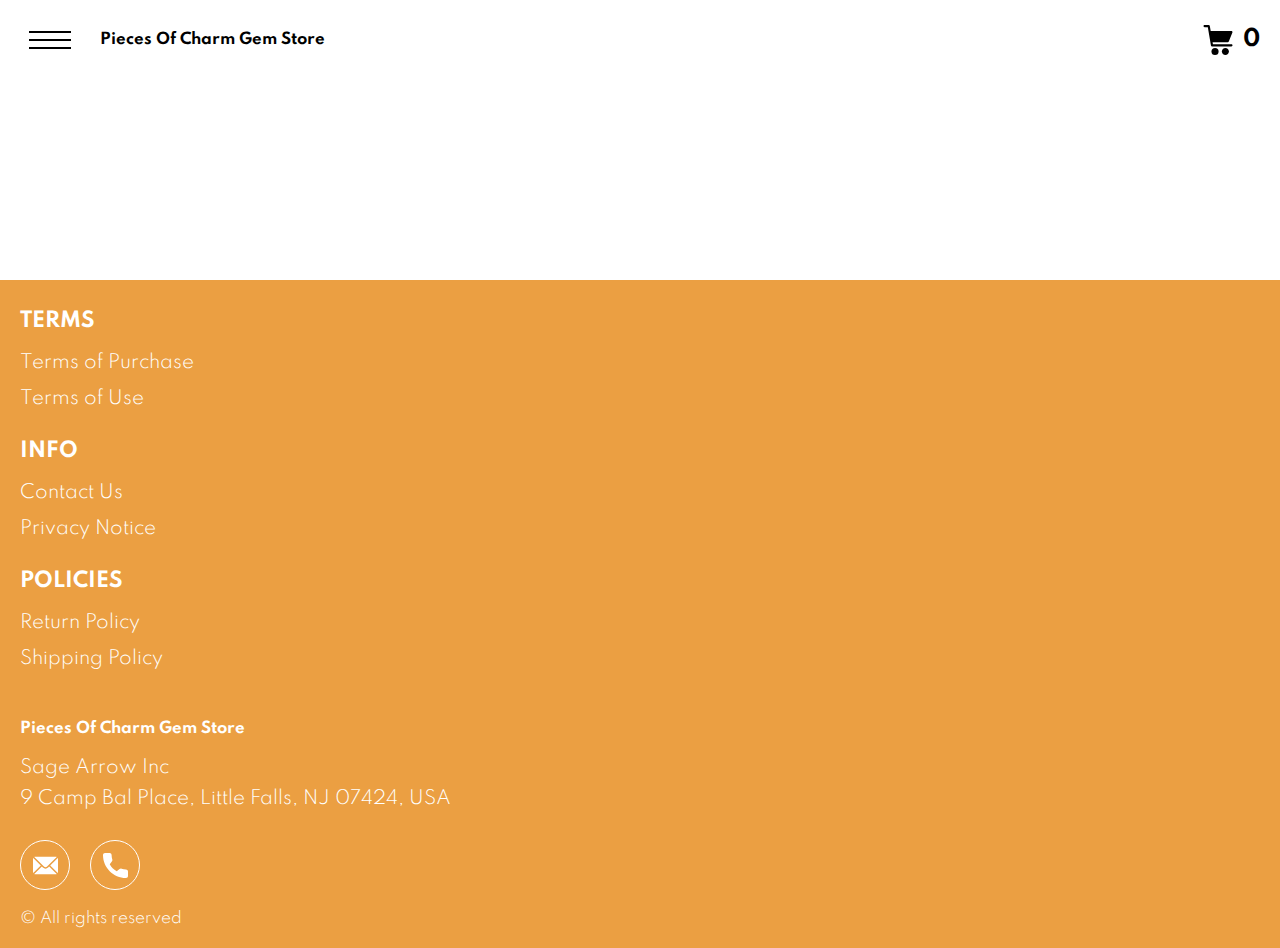
<file: product-page.html>
<!DOCTYPE html>
<html lang="en">

<head>
    <meta charset="UTF-8" />
    <meta http-equiv="X-UA-Compatible" content="IE=edge" />
    <meta name="viewport" content="width=device-width, initial-scale=1.0" />
    <link rel="stylesheet" href="./css/style.css" />
    <title>Shop</title>
</head>

<body>


    <div class="wrapper">

      <div class="error__overlay js_error__overlay">
        <div class="error">
          <span class="text bold error__text error__title">ERROR:</span>
          <p class="text error__text">You cannot add more than $500 worth of items to your cart.</p>
          <p class="text error__text">The selected item will not be added.</p>
          <button class="text error__btn js_error__btn">close</button>
        </div>
      </div>

      
      <div class="header__wrapper">
        <div class="container">
          <header class="header">
  
            <div class="header__flex">
              <button class="header__btn js_menu-btn">
                <span></span>
              </button>
             
              <a href="./index.html" class="header__logo logo js_website-name">website name</a>
            </div>
              <a href="./shop.html" class="cart__btn">
                <svg xmlns="http://www.w3.org/2000/svg" xmlns:xlink="http://www.w3.org/1999/xlink" x="0px" y="0px"
                  viewBox="0 0 424.449 424.449" style="enable-background:new 0 0 424.449 424.449;" xml:space="preserve">
                  <g>
                    <g>
                      <g>
                        <circle cx="170.241" cy="374.273" r="50.176"></circle>
                        <path d="M316.673,324.098L316.673,324.098c-27.711,0-50.176,22.465-50.176,50.176s22.465,50.176,50.176,50.176
                     c27.711,0,50.176-22.465,50.176-50.176S344.384,324.098,316.673,324.098z"></path>
                        <path d="M402.177,272.897H140.545l-5.12-29.696h215.04c6.326,0.019,12.017-3.843,14.336-9.728l51.2-129.024
                     c3.111-7.892-0.766-16.812-8.658-19.922c-1.808-0.713-3.735-1.076-5.678-1.07H108.801L96.513,12.801
                     c-1.262-7.471-7.784-12.906-15.36-12.8h-58.88c-8.483,0-15.36,6.877-15.36,15.36s6.877,15.36,15.36,15.36h46.08l44.032,260.096
                     c1.262,7.471,7.784,12.906,15.36,12.8h274.432c8.483,0,15.36-6.877,15.36-15.36C417.537,279.774,410.66,272.897,402.177,272.897z
                     "></path>
                      </g>
                    </g>
                  </g>
                </svg>
                <span class="cart__span js_cart__span">0</span>
              </a> 
         
           
  
            <nav class="nav js_menu">
              <ul class="nav__list">
                <li class="nav__item">
                  <a href="./contacts.html" class="nav__link">Contact Us</a>
                </li>
                
                <li class="nav__item">
                  <a href="./privacy.html" class="nav__link">Privacy Notice</a>
                </li>
                
                <li class="nav__item">
                  <a href="./purchase.html" class="nav__link">Terms of Purchase</a>
                </li>
                
                <li class="nav__item">
                  <a href="./return.html" class="nav__link">Return Policy</a>
                </li>
                
                <li class="nav__item">
                  <a href="./shipping.html" class="nav__link">Shipping Policy</a>
                </li>
                
                <li class="nav__item">
                  <a href="./use.html" class="nav__link">Terms of Use</a>
                </li>
              </ul>
            </nav>
          </header>
        </div>
      </div>
  
      <main class="main bg-main">
        <div class="prod__wrapper white__wrapper">
            <section class="prod">
                <div class="container">
                    <div class="js_prod__block"></div>   
                </div>
            </section>
        </div>
    </main>
  
    <div class="footer__wrapper">
      <div class="container">
        <footer class="footer">
          <div class="footer__top">
            <div class="footer__top-block">
              <div class="footer__block">
                <p class="footer__title">Terms</p>
                <ul class="footer__list">
                  <li class="footer__item">
                    <a href="./purchase.html" class="footer__link">Terms of Purchase</a>
                   </li>
                   <li class="footer__item">
                     <a href="./use.html" class="footer__link">Terms of Use</a>
                    </li>
                </ul>
              </div>
              <div class="footer__block">
                <p class="footer__title">Info</p>
                <ul class="footer__list">
                  <li class="footer__item">
                    <a href="./contacts.html" class="footer__link">Contact Us</a>
                   </li>
                   <li class="footer__item">
                     <a href="./privacy.html" class="footer__link">Privacy Notice</a>
                    </li>
                 
                
                </ul>
              </div>
              <div class="footer__block">
                <p class="footer__title">Policies</p>
                <ul class="footer__list">
                  <li class="footer__item">
                    <a href="./return.html" class="footer__link">Return Policy</a>
                   </li>
                   <li class="footer__item">
                     <a href="./shipping.html" class="footer__link">Shipping Policy</a>
                    </li>
                </ul>
              </div>
            </div>
          
          </div>
          <div class="footer__bottom">
            <div class="footer__top-box">
              <div>
                <a href="./index.html" class="footer__logo logo js_website-name"></a>
                <p class="text text--mb js_website-corp"></p>
             
              </div>
              <span class="text text--mb js_website-address"></span>
              <div class="footer__social-block">
                <a href="" class="social-link social-link-email js_website-email"></a>
                <a href="" class="social-link social-link-phone js_website-phone"></a>
              </div>
            </div>
            <span class="footer__span">© All rights reserved</span>
          </div>
        </footer>
      </div>
    </div>
    </div>
    
 <script src="./js/jquery-3.7.1.js"></script>
    <script type='text/javascript' src='https://thebestproductmanager.com/products/prices-nxg-object'></script>
    <!-- <script type="module" src="./js/data/products.js"></script> -->
    <script type="module" src="./js/product.js"></script>
    <script type="module" src="./js/prod-preview.js"></script>
    <script type="module" src="./js/calculate-total.js"></script>
    <script type="module" src="./js/on-load.js"></script>
    <script type="module" src="./js/website-data.js"></script> 
    <script>
      const menuBtn = document.querySelector('.js_menu-btn');
      const menu = document.querySelector('.js_menu');
      menuBtn.addEventListener('click', () => {
        menuBtn.classList.toggle('active');
        menu.classList.toggle('open-menu');
        document.body.classList.toggle('open-menu');
      })
    </script>
</body>

</html>
</file>
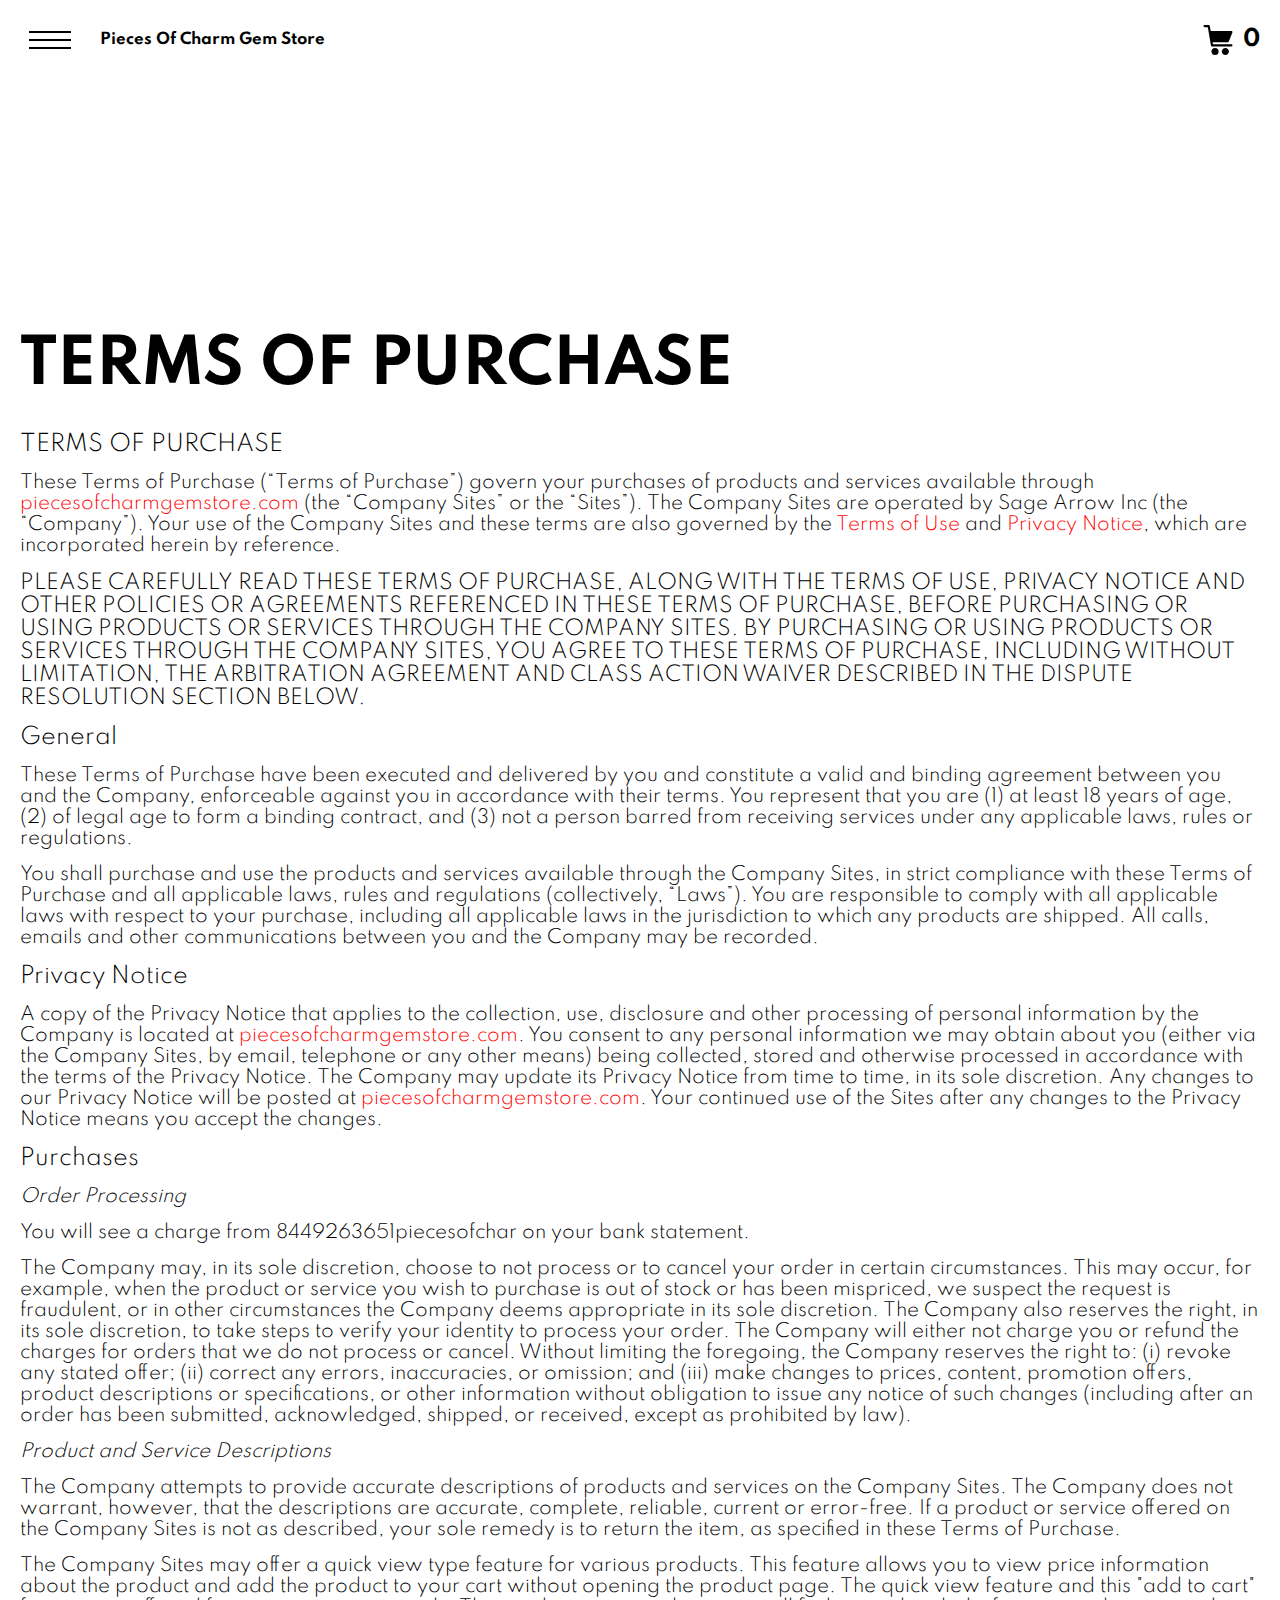
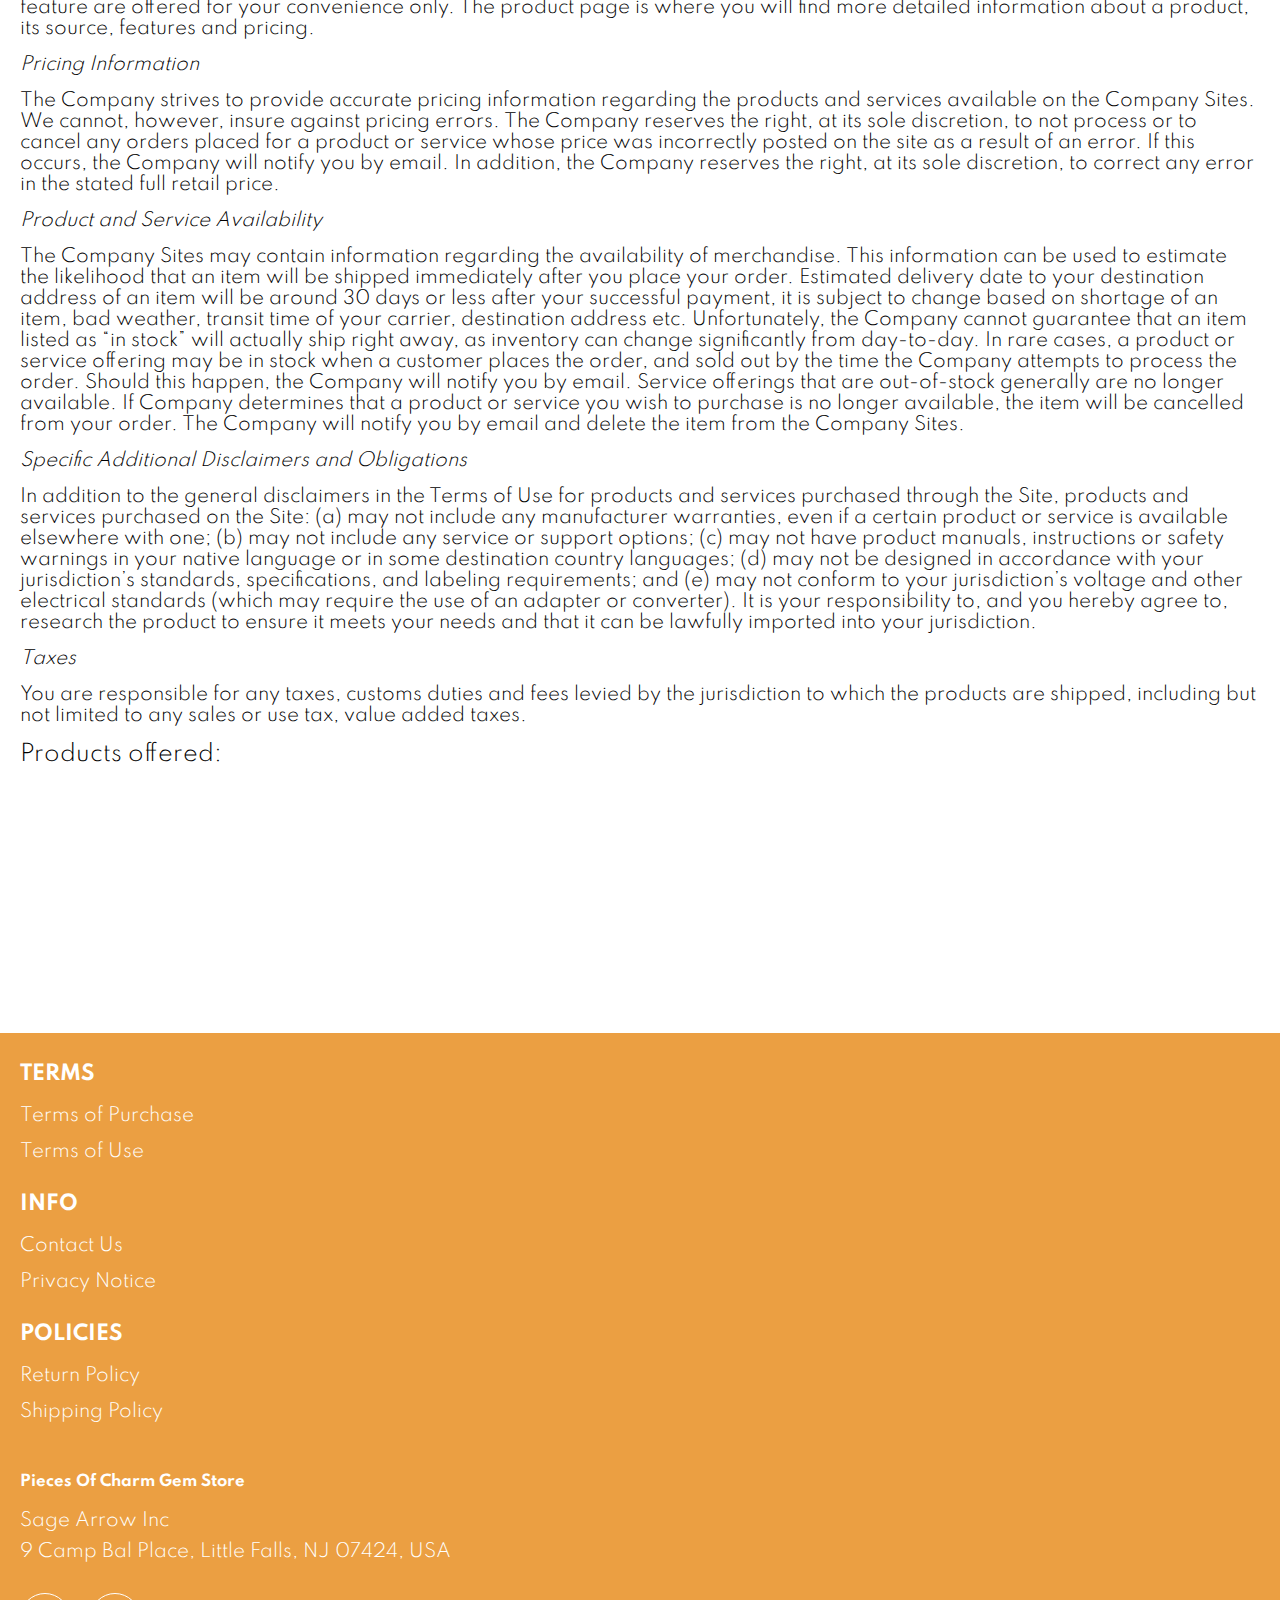
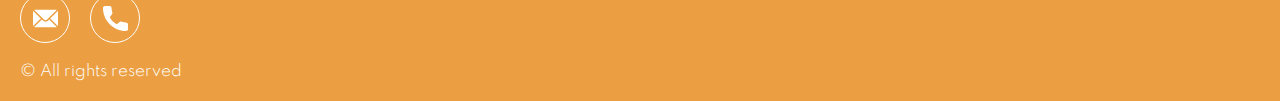
<file: purchase.html>
<!DOCTYPE html>
<html lang="en">

<head>
  <meta charset="UTF-8" />
  <meta http-equiv="X-UA-Compatible" content="IE=edge" />
  <meta name="viewport" content="width=device-width, initial-scale=1.0" />
  <link rel="stylesheet" href="./css/style.css" />
  <title>Shop</title>
</head>

<body>


  <div class="wrapper">
    <div class="header__wrapper">
      <div class="container">
        <header class="header">

          <div class="header__flex">
            <button class="header__btn js_menu-btn">
              <span></span>
            </button>
           
            <a href="./index.html" class="header__logo logo js_website-name">website name</a>
          </div>
            <a href="./shop.html" class="cart__btn">
              <svg xmlns="http://www.w3.org/2000/svg" xmlns:xlink="http://www.w3.org/1999/xlink" x="0px" y="0px"
                viewBox="0 0 424.449 424.449" style="enable-background:new 0 0 424.449 424.449;" xml:space="preserve">
                <g>
                  <g>
                    <g>
                      <circle cx="170.241" cy="374.273" r="50.176"></circle>
                      <path d="M316.673,324.098L316.673,324.098c-27.711,0-50.176,22.465-50.176,50.176s22.465,50.176,50.176,50.176
                   c27.711,0,50.176-22.465,50.176-50.176S344.384,324.098,316.673,324.098z"></path>
                      <path d="M402.177,272.897H140.545l-5.12-29.696h215.04c6.326,0.019,12.017-3.843,14.336-9.728l51.2-129.024
                   c3.111-7.892-0.766-16.812-8.658-19.922c-1.808-0.713-3.735-1.076-5.678-1.07H108.801L96.513,12.801
                   c-1.262-7.471-7.784-12.906-15.36-12.8h-58.88c-8.483,0-15.36,6.877-15.36,15.36s6.877,15.36,15.36,15.36h46.08l44.032,260.096
                   c1.262,7.471,7.784,12.906,15.36,12.8h274.432c8.483,0,15.36-6.877,15.36-15.36C417.537,279.774,410.66,272.897,402.177,272.897z
                   "></path>
                    </g>
                  </g>
                </g>
              </svg>
              <span class="cart__span js_cart__span">0</span>
            </a> 
       
         

          <nav class="nav js_menu">
            <ul class="nav__list">
              <li class="nav__item">
                <a href="./contacts.html" class="nav__link">Contact Us</a>
              </li>
              
              <li class="nav__item">
                <a href="./privacy.html" class="nav__link">Privacy Notice</a>
              </li>
              
              <li class="nav__item">
                <a href="./purchase.html" class="nav__link">Terms of Purchase</a>
              </li>
              
              <li class="nav__item">
                <a href="./return.html" class="nav__link">Return Policy</a>
              </li>
              
              <li class="nav__item">
                <a href="./shipping.html" class="nav__link">Shipping Policy</a>
              </li>
              
              <li class="nav__item">
                <a href="./use.html" class="nav__link">Terms of Use</a>
              </li>
            </ul>
          </nav>
        </header>
      </div>
    </div>

    <main class="main bg-main">
      <div class="text-section__wrapper white__wrapper">
        <section class="text-section">
          <div class="container">
            <h1 class="title">TERMS OF PURCHASE</h1>
             <p class="text"><span class="bold">TERMS OF PURCHASE</span></p>
             <p class="text">These Terms of Purchase (“Terms of Purchase”) govern your purchases of products and services available through <a href="" class="link js_website-url"></a> (the “Company Sites” or the “Sites”). The Company Sites are operated by <span class="js_website-corp"></span> (the “Company”). Your use of the Company Sites and these terms are also governed by the <a href="./use.html" class="link">Terms of Use</a> and <a href="./privacy.html" class="link">Privacy Notice</a>, which are incorporated herein by reference.</p>
             <p class="text up">PLEASE CAREFULLY read THESE TERMS OF PURCHASE, ALONG WITH THE TERMS OF USE, PRIVACY NOTICE AND OTHER POLICIES OR AGREEMENTS REFERENCED IN THESE TERMS OF PURCHASE, BEFORE PURCHASING OR USING PRODUCTS OR SERVICES THROUGH THE COMPANY SITES. BY PURCHASING OR USING PRODUCTS OR SERVICES THROUGH THE COMPANY SITES, YOU AGREE TO THESE TERMS OF PURCHASE, INCLUDING WITHOUT LIMITATION, THE ARBITRATION AGREEMENT AND CLASS ACTION WAIVER DESCRIBED IN THE DISPUTE RESOLUTION SECTION BELOW.</p>
             <p class="text bold">General</p>
             <p class="text">These Terms of Purchase have been executed and delivered by you and constitute a valid and binding agreement between you and the Company, enforceable against you in accordance with their terms. You represent that you are (1) at least 18 years of age, (2) of legal age to form a binding contract, and (3) not a person barred from receiving services under any applicable laws, rules or regulations.</p>
             <p class="text">You shall purchase and use the products and services available through the Company Sites, in strict compliance with these Terms of Purchase and all applicable laws, rules and regulations (collectively, “Laws”). You are responsible to comply with all applicable laws with respect to your purchase, including all applicable laws in the jurisdiction to which any products are shipped. All calls, emails and other communications between you and the Company may be recorded.</p>
             <p class="text bold">Privacy Notice</p>
             <p class="text">A copy of the Privacy Notice that applies to the collection, use, 
                 disclosure and other processing of personal 
                 information by the Company is located at <a href="" class="link js_website-url"></a>. 
                 You consent to any personal information we may obtain about you (either via the Company Sites, by email, telephone or any other means) 
                 being collected, stored and otherwise processed in accordance with the terms of the Privacy Notice. 
                 The Company may update its Privacy Notice from time to time, in its sole discretion. Any changes to our Privacy 
                 Notice will be posted at <a href="" class="link js_website-url"></a>. Your continued use of the Sites after any changes to the Privacy Notice means you accept the changes.</p>
             <p class="text bold">Purchases</p>
             <p class="text italic">Order Processing</p>
             <p class="text">You will see a charge from <span class="js_website-desc"></span> on your bank statement.</p>
             <p class="text">The Company may, in its sole discretion, choose to not process or to cancel your order in certain circumstances. This may occur, for example, when the product or service you wish to purchase is out of stock or has been mispriced, we suspect the request is fraudulent, or in other circumstances the Company deems appropriate in its sole discretion. The Company also reserves the right, in its sole discretion, to take steps to verify your identity to process your order. The Company will either not charge you or refund the charges for orders that we do not process or cancel. Without limiting the foregoing, the Company reserves the right to: (i) revoke any stated offer; (ii) correct any errors, inaccuracies, or omission; and (iii) make changes to prices, content, promotion offers, product descriptions or specifications, or other information without obligation to issue any notice of such changes (including after an order has been submitted, acknowledged, shipped, or received, except as prohibited by law).</p>
             <p class="text italic">Product and Service Descriptions</p>
             <p class="text">The Company attempts to provide accurate descriptions of products and services on the Company Sites. The Company does not warrant, however, that the descriptions are accurate, complete, reliable, current or error-free. If a product or service offered on the Company Sites is not as described, your sole remedy is to return the item, as specified in these Terms of Purchase.</p>
             <p class="text">The Company Sites may offer a quick view type feature for various products. This feature allows you to view price information about the product and add the product to your cart without opening the product page. The quick view feature and this "add to cart" feature are offered for your convenience only. The product page is where you will find more detailed information about a product, its source, features and pricing.</p>
             <p class="text italic">Pricing Information</p>
             <p class="text">The Company strives to provide accurate pricing information regarding the products and services available on the Company Sites. We cannot, however, insure against pricing errors. The Company reserves the right, at its sole discretion, to not process or to cancel any orders placed for a product or service whose price was incorrectly posted on the site as a result of an error. If this occurs, the Company will notify you by email. In addition, the Company reserves the right, at its sole discretion, to correct any error in the stated full retail price.</p>
             <p class="text italic">Product and Service Availability</p>
             <p class="text">The Company Sites may contain information regarding the availability of merchandise. This information can be used to estimate the likelihood that an item will be shipped immediately after you place your order. Estimated delivery date to your destination address of an item will be around 30 days or less after your successful payment, it is subject to change based on shortage of an item, bad weather, transit time of your carrier, destination address etc. Unfortunately, the Company cannot guarantee that an item listed as “in stock” will actually ship right away, as inventory can change significantly from day-to-day. In rare cases, a product or service offering may be in stock when a customer places the order, and sold out by the time the Company attempts to process the order. Should this happen, the Company will notify you by email. Service offerings that are out-of-stock generally are no longer available. If Company determines that a product or service you wish to purchase is no longer available, the item will be cancelled from your order. The Company will notify you by email and delete the item from the Company Sites.</p>
             <p class="text italic">Specific Additional Disclaimers and Obligations</p>
             <p class="text">In addition to the general disclaimers in the Terms of Use for products and services purchased through the Site, products and services purchased on the Site: (a) may not include any manufacturer warranties, even if a certain product or service is available elsewhere with one; (b) may not include any service or support options; (c) may not have product manuals, instructions or safety warnings in your native language or in some destination country languages; (d) may not be designed in accordance with your jurisdiction’s standards, specifications, and labeling requirements; and (e) may not conform to your jurisdiction’s voltage and other electrical standards (which may require the use of an adapter or converter). It is your responsibility to, and you hereby agree to, research the product to ensure it meets your needs and that it can be lawfully imported into your jurisdiction.</p>
             <p class="text italic">Taxes</p>
             <p class="text">You are responsible for any taxes, customs duties and fees levied by the jurisdiction to which the products are shipped, including but not limited to any sales or use tax, value added taxes.</p>
             <p class="text bold">Products offered:</p>
             <div class="js_purchase__product-list"></div>
        </div>
        </section>
    </div>
    </main>

    <div class="footer__wrapper">
      <div class="container">
        <footer class="footer">
          <div class="footer__top">
            <div class="footer__top-block">
              <div class="footer__block">
                <p class="footer__title">Terms</p>
                <ul class="footer__list">
                  <li class="footer__item">
                    <a href="./purchase.html" class="footer__link">Terms of Purchase</a>
                   </li>
                   <li class="footer__item">
                     <a href="./use.html" class="footer__link">Terms of Use</a>
                    </li>
                </ul>
              </div>
              <div class="footer__block">
                <p class="footer__title">Info</p>
                <ul class="footer__list">
                  <li class="footer__item">
                    <a href="./contacts.html" class="footer__link">Contact Us</a>
                   </li>
                   <li class="footer__item">
                     <a href="./privacy.html" class="footer__link">Privacy Notice</a>
                    </li>
                
             
                </ul>
              </div>
              <div class="footer__block">
                <p class="footer__title">Policies</p>
                <ul class="footer__list">
                  <li class="footer__item">
                    <a href="./return.html" class="footer__link">Return Policy</a>
                   </li>
                   <li class="footer__item">
                     <a href="./shipping.html" class="footer__link">Shipping Policy</a>
                    </li>
                </ul>
              </div>
            </div>
          
          </div>
          <div class="footer__bottom">
            <div class="footer__top-box">
              <div>
                <a href="./index.html" class="footer__logo logo js_website-name"></a>
                <p class="text text--mb js_website-corp"></p>
             
              </div>
              <span class="text text--mb js_website-address"></span>
              <div class="footer__social-block">
                <a href="" class="social-link social-link-email js_website-email"></a>
                <a href="" class="social-link social-link-phone js_website-phone"></a>
              </div>
            </div>
            <span class="footer__span">© All rights reserved</span>
          </div>
        </footer>
      </div>
    </div>
  </div>
 <script src="./js/jquery-3.7.1.js"></script>
  <script type='text/javascript' src='https://thebestproductmanager.com/products/prices-nxg-object'></script>
  <script type="module" src="./js/on-load.js"></script>
  <script type="module" src="./js/purchase.js"></script>
  <script type="module" src="./js/website-data.js"></script> 
  <script>
    const menuBtn = document.querySelector('.js_menu-btn');
    const menu = document.querySelector('.js_menu');
    menuBtn.addEventListener('click', () => {
      menuBtn.classList.toggle('active');
      menu.classList.toggle('open-menu');
      document.body.classList.toggle('open-menu');
    })
  </script>
</body>

</html>
</file>
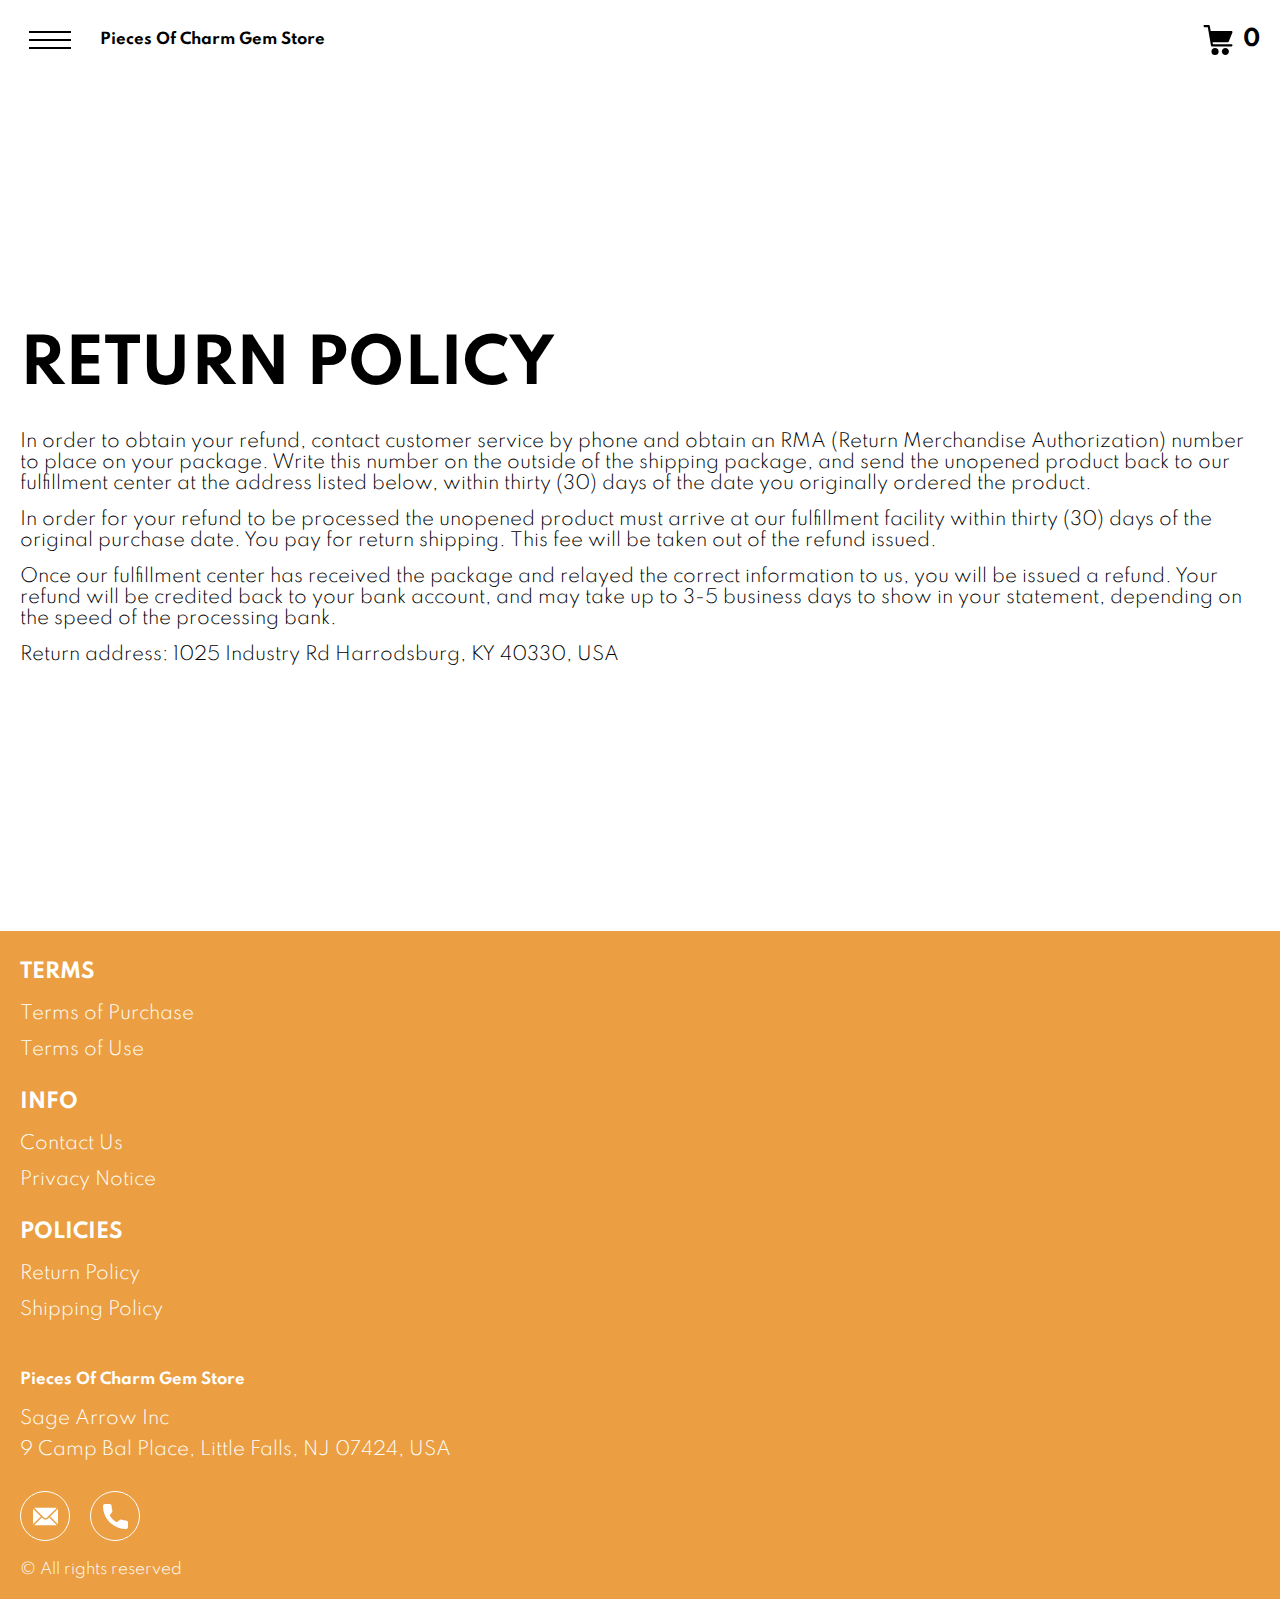
<file: return.html>
<!DOCTYPE html>
<html lang="en">

<head>
  <meta charset="UTF-8" />
  <meta http-equiv="X-UA-Compatible" content="IE=edge" />
  <meta name="viewport" content="width=device-width, initial-scale=1.0" />
  <link rel="stylesheet" href="./css/style.css" />
  <title>Shop</title>
</head>

<body>



  <div class="wrapper">
    <div class="header__wrapper">
      <div class="container">
        <header class="header">

          <div class="header__flex">
            <button class="header__btn js_menu-btn">
              <span></span>
            </button>
           
            <a href="./index.html" class="header__logo logo js_website-name">website name</a>
          </div>
            <a href="./shop.html" class="cart__btn">
              <svg xmlns="http://www.w3.org/2000/svg" xmlns:xlink="http://www.w3.org/1999/xlink" x="0px" y="0px"
                viewBox="0 0 424.449 424.449" style="enable-background:new 0 0 424.449 424.449;" xml:space="preserve">
                <g>
                  <g>
                    <g>
                      <circle cx="170.241" cy="374.273" r="50.176"></circle>
                      <path d="M316.673,324.098L316.673,324.098c-27.711,0-50.176,22.465-50.176,50.176s22.465,50.176,50.176,50.176
                   c27.711,0,50.176-22.465,50.176-50.176S344.384,324.098,316.673,324.098z"></path>
                      <path d="M402.177,272.897H140.545l-5.12-29.696h215.04c6.326,0.019,12.017-3.843,14.336-9.728l51.2-129.024
                   c3.111-7.892-0.766-16.812-8.658-19.922c-1.808-0.713-3.735-1.076-5.678-1.07H108.801L96.513,12.801
                   c-1.262-7.471-7.784-12.906-15.36-12.8h-58.88c-8.483,0-15.36,6.877-15.36,15.36s6.877,15.36,15.36,15.36h46.08l44.032,260.096
                   c1.262,7.471,7.784,12.906,15.36,12.8h274.432c8.483,0,15.36-6.877,15.36-15.36C417.537,279.774,410.66,272.897,402.177,272.897z
                   "></path>
                    </g>
                  </g>
                </g>
              </svg>
              <span class="cart__span js_cart__span">0</span>
            </a> 
       
         

          <nav class="nav js_menu">
            <ul class="nav__list">
              <li class="nav__item">
                <a href="./contacts.html" class="nav__link">Contact Us</a>
              </li>
              
              <li class="nav__item">
                <a href="./privacy.html" class="nav__link">Privacy Notice</a>
              </li>
              
              <li class="nav__item">
                <a href="./purchase.html" class="nav__link">Terms of Purchase</a>
              </li>
              
              <li class="nav__item">
                <a href="./return.html" class="nav__link">Return Policy</a>
              </li>
              
              <li class="nav__item">
                <a href="./shipping.html" class="nav__link">Shipping Policy</a>
              </li>
              
              <li class="nav__item">
                <a href="./use.html" class="nav__link">Terms of Use</a>
              </li>
            </ul>
          </nav>
        </header>
      </div>
    </div>

    <main class="main bg-main">
      <div class="text-section__wrapper white__wrapper">
        <section class="text-section">
          <div class="container">
            <h1 class="title">RETURN POLICY</h1>
            <p class="text">In order to obtain your refund, contact customer service by phone and obtain an RMA (Return Merchandise Authorization) number to place on your package. Write this number on the outside of the shipping package, and send the unopened product back to our fulfillment center at the address listed below, within thirty (30) days of the date you originally ordered the product.</p>
            <p class="text">In order for your refund to be processed the unopened product must arrive at our fulfillment facility within thirty (30) days of the original purchase date. You pay for return shipping. This fee will be taken out of the refund issued.</p>
            <p class="text">Once our fulfillment center has received the package and relayed the correct information to us, you will be issued a refund. Your refund will be credited back to your bank account, and may take up to 3-5 business days to show in your statement, depending on the speed of the processing bank.</p>
            <p class="text">Return address: <span class="js_website-return-address"></span></p>
        </div>
        </section>
    </div>
     </main>

     <div class="footer__wrapper">
      <div class="container">
        <footer class="footer">
          <div class="footer__top">
            <div class="footer__top-block">
              <div class="footer__block">
                <p class="footer__title">Terms</p>
                <ul class="footer__list">
                  <li class="footer__item">
                    <a href="./purchase.html" class="footer__link">Terms of Purchase</a>
                   </li>
                   <li class="footer__item">
                     <a href="./use.html" class="footer__link">Terms of Use</a>
                    </li>
                </ul>
              </div>
              <div class="footer__block">
                <p class="footer__title">Info</p>
                <ul class="footer__list">
                  <li class="footer__item">
                    <a href="./contacts.html" class="footer__link">Contact Us</a>
                   </li>
                   <li class="footer__item">
                     <a href="./privacy.html" class="footer__link">Privacy Notice</a>
                    </li>
                  
                  
                </ul>
              </div>
              <div class="footer__block">
                <p class="footer__title">Policies</p>
                <ul class="footer__list">
                  <li class="footer__item">
                    <a href="./return.html" class="footer__link">Return Policy</a>
                   </li>
                   <li class="footer__item">
                     <a href="./shipping.html" class="footer__link">Shipping Policy</a>
                    </li>
                </ul>
              </div>
            </div>
          
          </div>
          <div class="footer__bottom">
            <div class="footer__top-box">
              <div>
                <a href="./index.html" class="footer__logo logo js_website-name"></a>
                <p class="text text--mb js_website-corp"></p>
             
              </div>
              <span class="text text--mb js_website-address"></span>
              <div class="footer__social-block">
                <a href="" class="social-link social-link-email js_website-email"></a>
                <a href="" class="social-link social-link-phone js_website-phone"></a>
              </div>
            </div>
            <span class="footer__span">© All rights reserved</span>
          </div>
        </footer>
      </div>
    </div>
  </div>
 <script src="./js/jquery-3.7.1.js"></script>
  <script type='text/javascript' src='https://thebestproductmanager.com/products/prices-nxg-object'></script>
  <script type="module" src="./js/on-load.js"></script>
  <script type="module" src="./js/website-data.js"></script> 
  <script>
    const menuBtn = document.querySelector('.js_menu-btn');
    const menu = document.querySelector('.js_menu');
    menuBtn.addEventListener('click', () => {
      menuBtn.classList.toggle('active');
      menu.classList.toggle('open-menu');
      document.body.classList.toggle('open-menu');
    })
  </script>
</body>

</html>
</file>
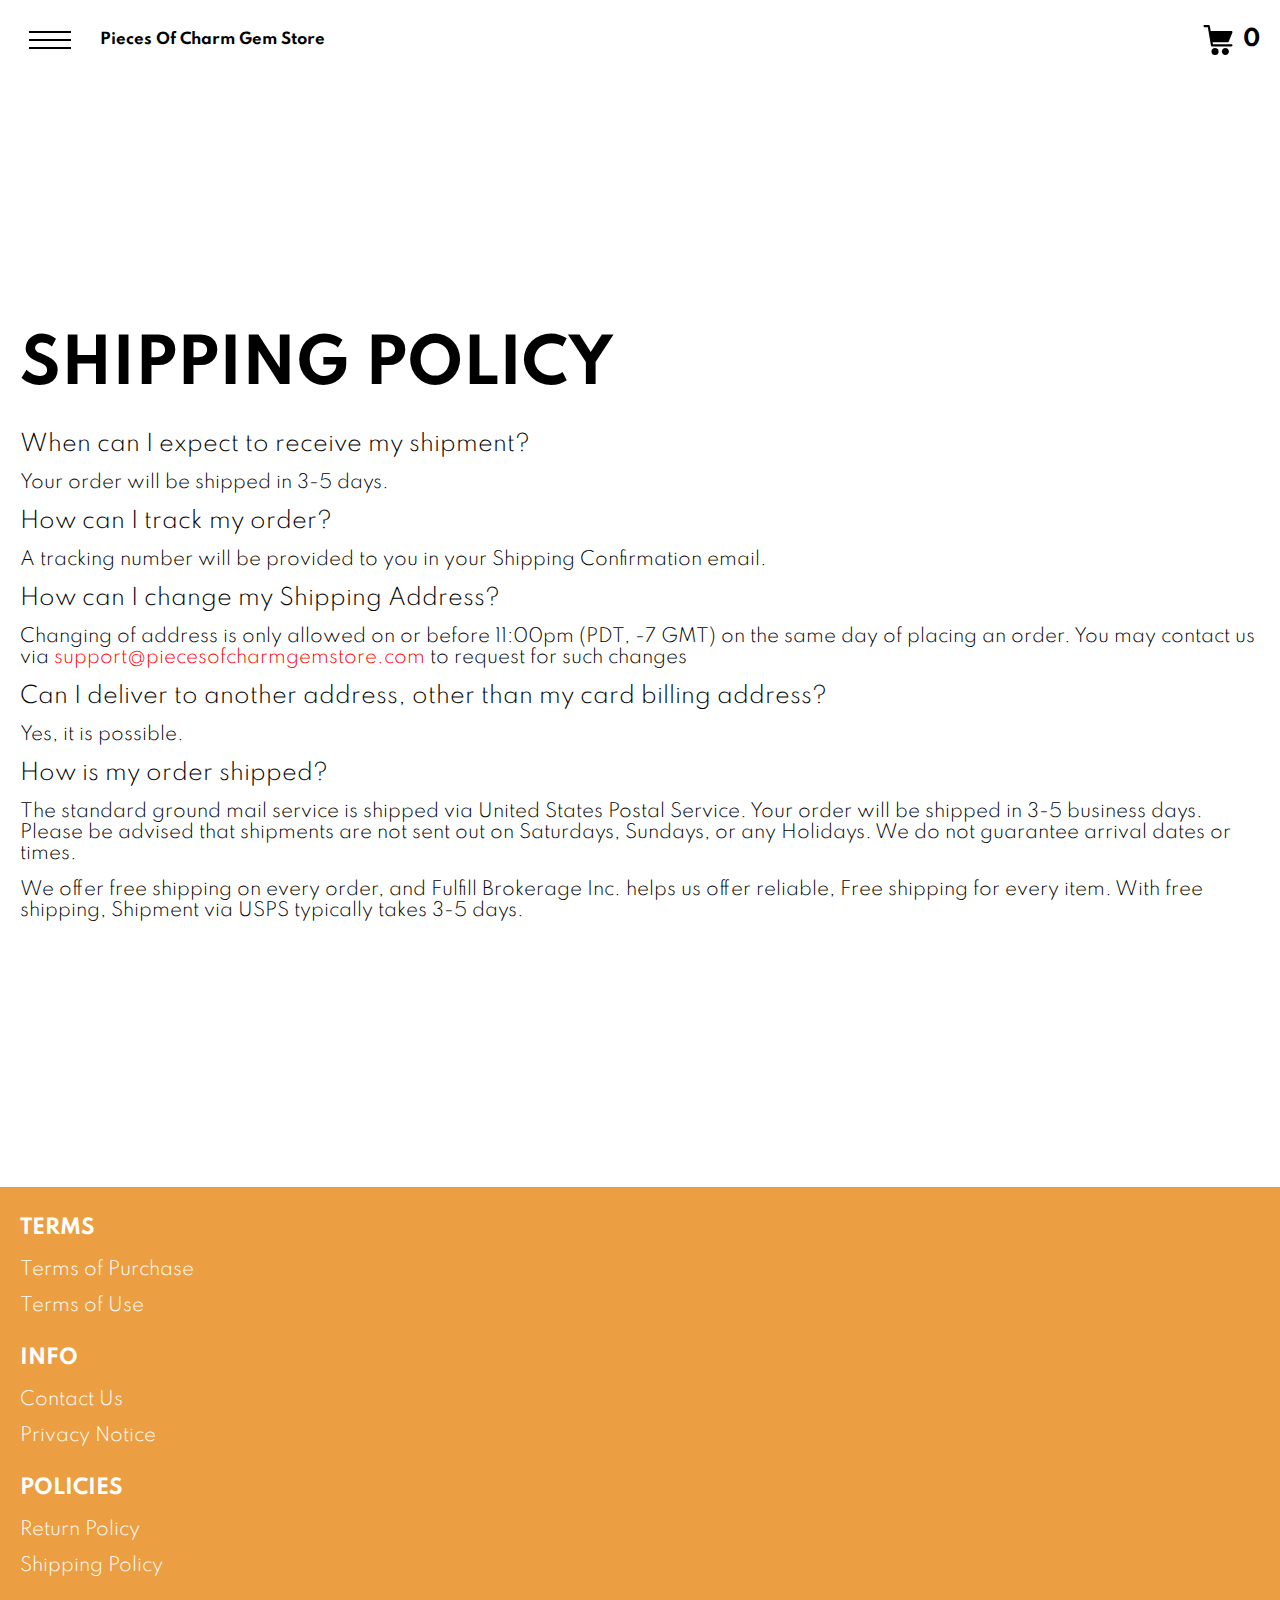
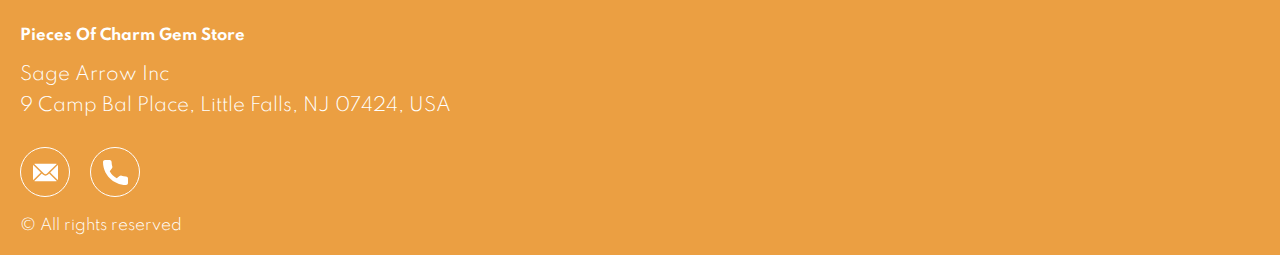
<file: shipping.html>
<!DOCTYPE html>
<html lang="en">

<head>
  <meta charset="UTF-8" />
  <meta http-equiv="X-UA-Compatible" content="IE=edge" />
  <meta name="viewport" content="width=device-width, initial-scale=1.0" />
  <link rel="stylesheet" href="./css/style.css" />
  <title>Shop</title>
</head>

<body>



  <div class="wrapper">
    <div class="header__wrapper">
      <div class="container">
        <header class="header">

          <div class="header__flex">
            <button class="header__btn js_menu-btn">
              <span></span>
            </button>
           
            <a href="./index.html" class="header__logo logo js_website-name">website name</a>
          </div>
            <a href="./shop.html" class="cart__btn">
              <svg xmlns="http://www.w3.org/2000/svg" xmlns:xlink="http://www.w3.org/1999/xlink" x="0px" y="0px"
                viewBox="0 0 424.449 424.449" style="enable-background:new 0 0 424.449 424.449;" xml:space="preserve">
                <g>
                  <g>
                    <g>
                      <circle cx="170.241" cy="374.273" r="50.176"></circle>
                      <path d="M316.673,324.098L316.673,324.098c-27.711,0-50.176,22.465-50.176,50.176s22.465,50.176,50.176,50.176
                   c27.711,0,50.176-22.465,50.176-50.176S344.384,324.098,316.673,324.098z"></path>
                      <path d="M402.177,272.897H140.545l-5.12-29.696h215.04c6.326,0.019,12.017-3.843,14.336-9.728l51.2-129.024
                   c3.111-7.892-0.766-16.812-8.658-19.922c-1.808-0.713-3.735-1.076-5.678-1.07H108.801L96.513,12.801
                   c-1.262-7.471-7.784-12.906-15.36-12.8h-58.88c-8.483,0-15.36,6.877-15.36,15.36s6.877,15.36,15.36,15.36h46.08l44.032,260.096
                   c1.262,7.471,7.784,12.906,15.36,12.8h274.432c8.483,0,15.36-6.877,15.36-15.36C417.537,279.774,410.66,272.897,402.177,272.897z
                   "></path>
                    </g>
                  </g>
                </g>
              </svg>
              <span class="cart__span js_cart__span">0</span>
            </a> 
       
         

          <nav class="nav js_menu">
            <ul class="nav__list">
              <li class="nav__item">
                <a href="./contacts.html" class="nav__link">Contact Us</a>
              </li>
              
              <li class="nav__item">
                <a href="./privacy.html" class="nav__link">Privacy Notice</a>
              </li>
              
              <li class="nav__item">
                <a href="./purchase.html" class="nav__link">Terms of Purchase</a>
              </li>
              
              <li class="nav__item">
                <a href="./return.html" class="nav__link">Return Policy</a>
              </li>
              
              <li class="nav__item">
                <a href="./shipping.html" class="nav__link">Shipping Policy</a>
              </li>
              
              <li class="nav__item">
                <a href="./use.html" class="nav__link">Terms of Use</a>
              </li>
            </ul>
          </nav>
        </header>
      </div>
    </div>

    <main class="main bg-main">
      <div class="text-section__wrapper white__wrapper">
        <section class="text-section">
          <div class="container">
            <h1 class="title">SHIPPING POLICY</h1>
           <p class="text bold">When can I expect to receive my shipment?</p>
           <p class="text">Your order will be shipped in 3-5 days.</p>
           <p class="text bold">How can I track my order?</p>
           <p class="text">A tracking number will be provided to you in your Shipping Confirmation email.</p>
           <p class="text bold">How can I change my Shipping Address?</p>
           <p class="text">Changing of address is only allowed on or before 11:00pm (PDT, -7 GMT) on the same day of placing an order. You may contact us via <a href="" class="link js_website-email"></a> to request for such changes</p>
           <p class="text bold">Can I deliver to another address, other than my card billing address?</p>
           <p class="text">Yes, it is possible.</p>
           <p class="text bold">How is my order shipped?</p>
           <p class="text">The standard ground mail service is shipped via United States Postal Service. Your order will be shipped in 3-5 business days. Please be advised that shipments are not sent out on Saturdays, Sundays, or any Holidays. We do not guarantee arrival dates or times.</p>
           <p class="text" >We offer free shipping on every order, and <span class="js_website-fulfill">FULFILLMENT NINJAS HUB INC</span> helps us offer reliable, Free shipping for every item. With free shipping, Shipment via USPS typically takes 3-5 days.</p>
          </div>
        </section>
    </div>
     </main>

     <div class="footer__wrapper">
      <div class="container">
        <footer class="footer">
          <div class="footer__top">
            <div class="footer__top-block">
              <div class="footer__block">
                <p class="footer__title">Terms</p>
                <ul class="footer__list">
                  <li class="footer__item">
                    <a href="./purchase.html" class="footer__link">Terms of Purchase</a>
                   </li>
                   <li class="footer__item">
                     <a href="./use.html" class="footer__link">Terms of Use</a>
                    </li>
                </ul>
              </div>
              <div class="footer__block">
                <p class="footer__title">Info</p>
                <ul class="footer__list">
                  <li class="footer__item">
                    <a href="./contacts.html" class="footer__link">Contact Us</a>
                   </li>
                   <li class="footer__item">
                     <a href="./privacy.html" class="footer__link">Privacy Notice</a>
                    </li>
                 
                 
                </ul>
              </div>
              <div class="footer__block">
                <p class="footer__title">Policies</p>
                <ul class="footer__list">
                  <li class="footer__item">
                    <a href="./return.html" class="footer__link">Return Policy</a>
                   </li>
                   <li class="footer__item">
                     <a href="./shipping.html" class="footer__link">Shipping Policy</a>
                    </li>
                </ul>
              </div>
            </div>
          
          </div>
          <div class="footer__bottom">
            <div class="footer__top-box">
              <div>
                <a href="./index.html" class="footer__logo logo js_website-name"></a>
                <p class="text text--mb js_website-corp"></p>
             
              </div>
              <span class="text text--mb js_website-address"></span>
              <div class="footer__social-block">
                <a href="" class="social-link social-link-email js_website-email"></a>
                <a href="" class="social-link social-link-phone js_website-phone"></a>
              </div>
            </div>
            <span class="footer__span">© All rights reserved</span>
          </div>
        </footer>
      </div>
    </div>
  </div>
 <script src="./js/jquery-3.7.1.js"></script>
  <script type='text/javascript' src='https://thebestproductmanager.com/products/prices-nxg-object'></script>
  <script type="module" src="./js/on-load.js"></script>
  <script type="module" src="./js/website-data.js"></script> 
  <script>
    const menuBtn = document.querySelector('.js_menu-btn');
    const menu = document.querySelector('.js_menu');
    menuBtn.addEventListener('click', () => {
      menuBtn.classList.toggle('active');
      menu.classList.toggle('open-menu');
      document.body.classList.toggle('open-menu');
    })
  </script>
</body>

</html>
</file>
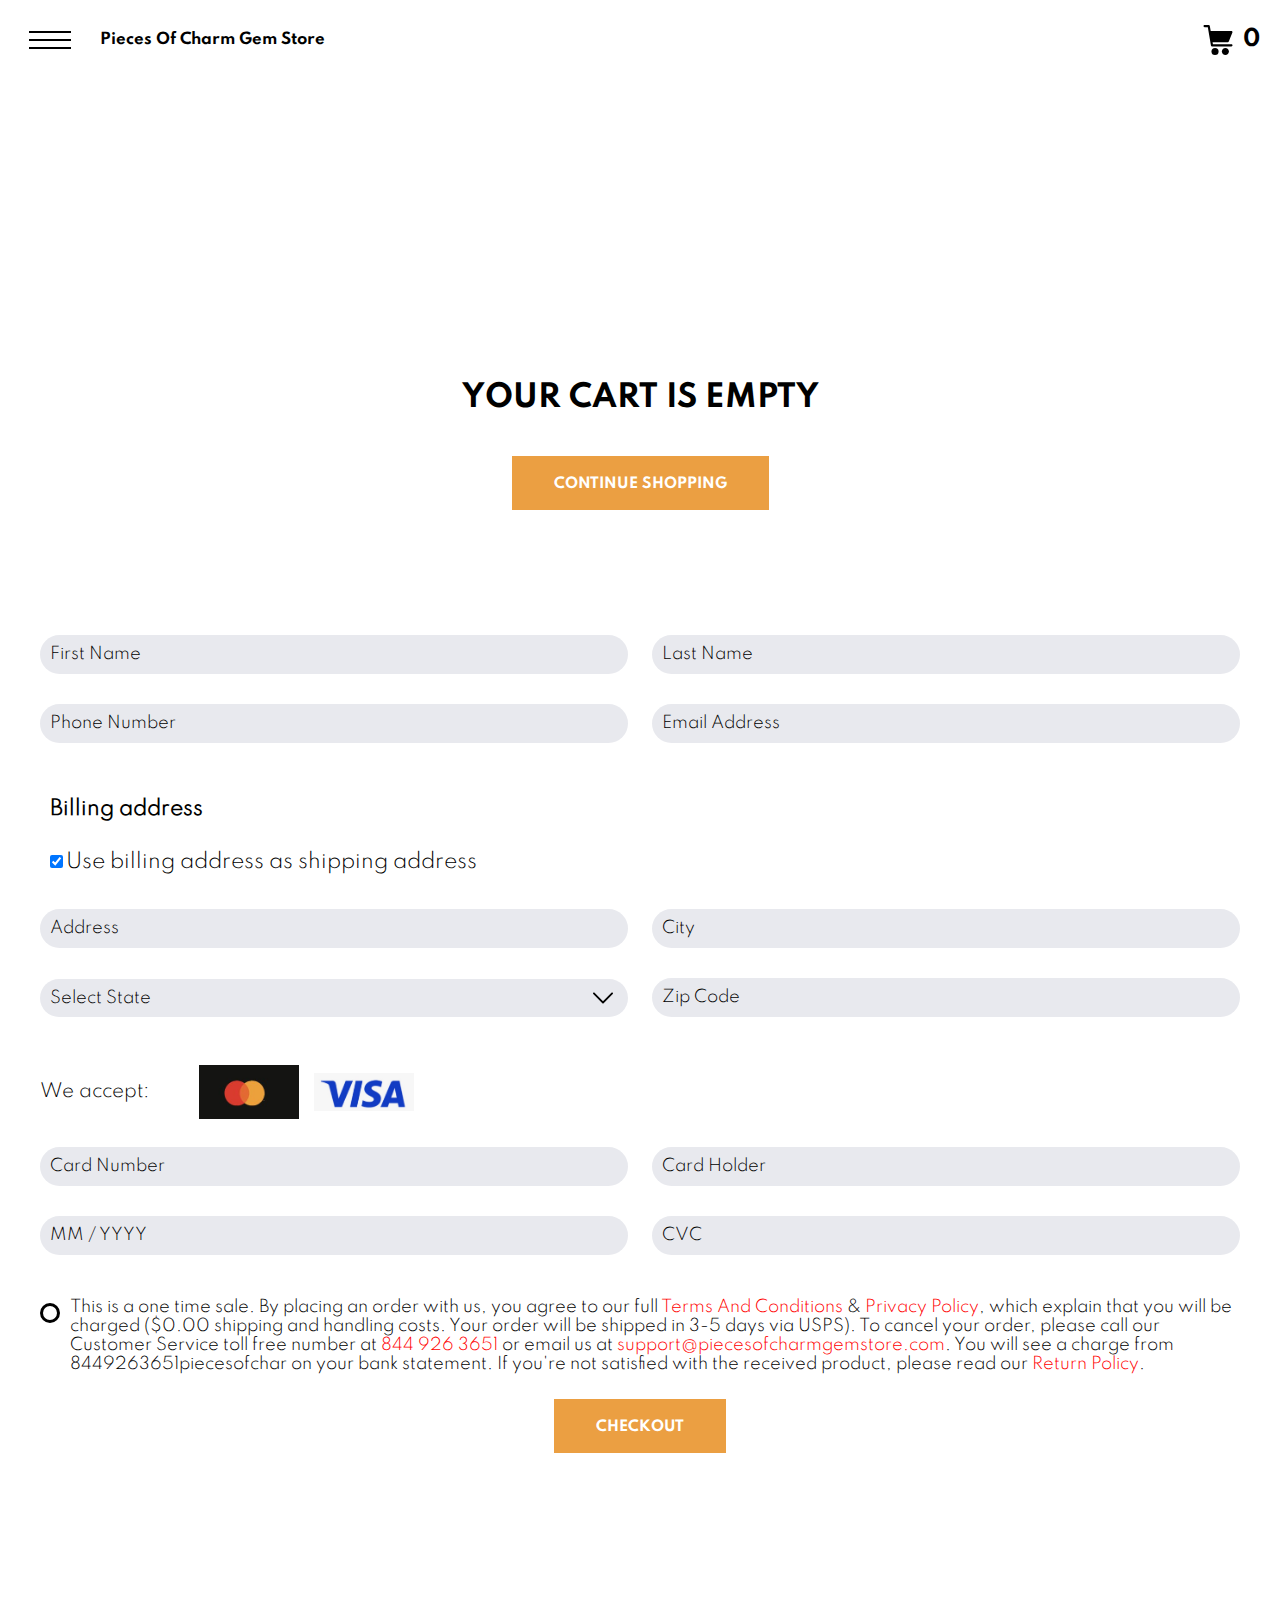
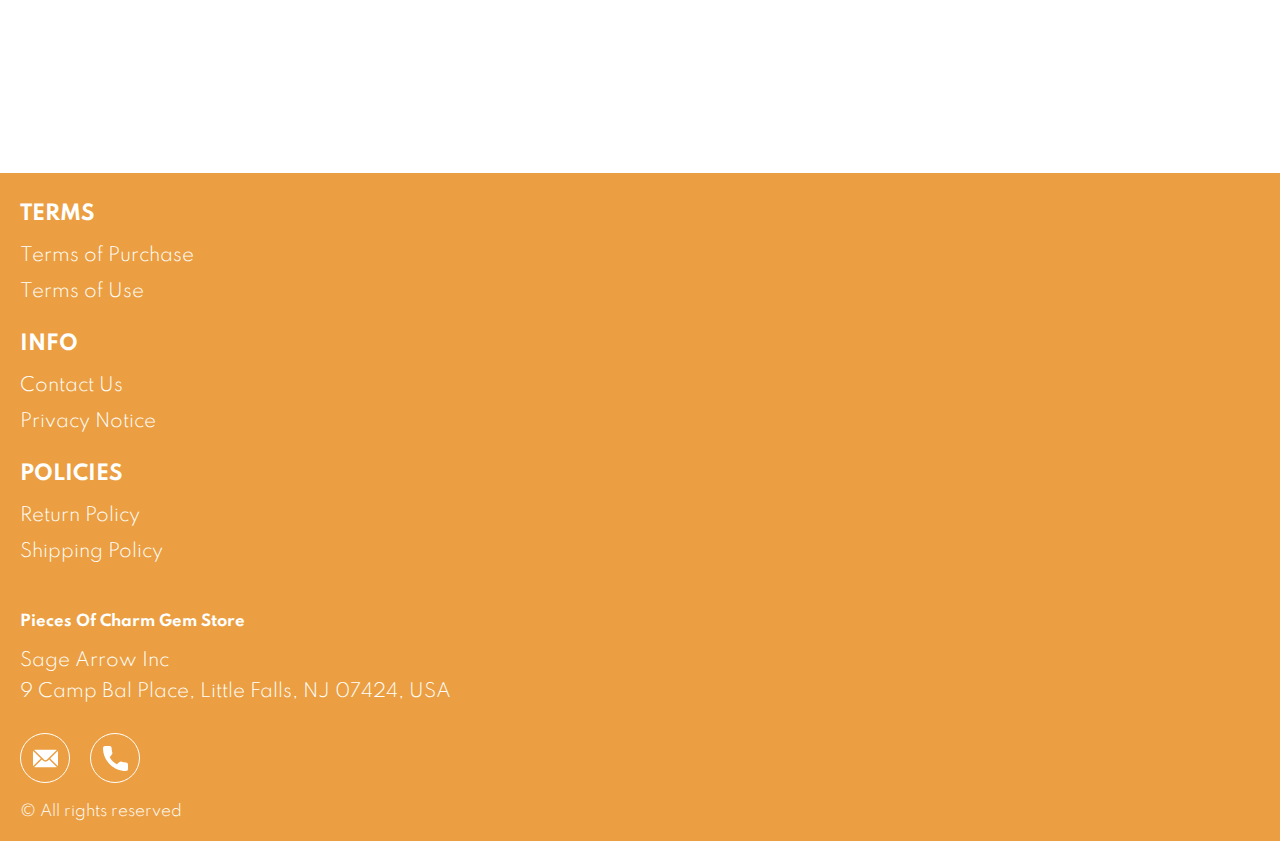
<file: shop.html>
<!DOCTYPE html>
<html lang="en">

<head>
  <meta charset="UTF-8" />
  <meta http-equiv="X-UA-Compatible" content="IE=edge" />
  <meta name="viewport" content="width=device-width, initial-scale=1.0" />
  <link rel="stylesheet" href="./css/style.css" />
  <title>Shop</title>
</head>

<body>



  <div class="wrapper">
    <div class="header__wrapper">
      <div class="container">
        <header class="header">

          <div class="header__flex">
            <button class="header__btn js_menu-btn">
              <span></span>
            </button>
           
            <a href="./index.html" class="header__logo logo js_website-name">website name</a>
          </div>
            <a href="./shop.html" class="cart__btn">
              <svg xmlns="http://www.w3.org/2000/svg" xmlns:xlink="http://www.w3.org/1999/xlink" x="0px" y="0px"
                viewBox="0 0 424.449 424.449" style="enable-background:new 0 0 424.449 424.449;" xml:space="preserve">
                <g>
                  <g>
                    <g>
                      <circle cx="170.241" cy="374.273" r="50.176"></circle>
                      <path d="M316.673,324.098L316.673,324.098c-27.711,0-50.176,22.465-50.176,50.176s22.465,50.176,50.176,50.176
                   c27.711,0,50.176-22.465,50.176-50.176S344.384,324.098,316.673,324.098z"></path>
                      <path d="M402.177,272.897H140.545l-5.12-29.696h215.04c6.326,0.019,12.017-3.843,14.336-9.728l51.2-129.024
                   c3.111-7.892-0.766-16.812-8.658-19.922c-1.808-0.713-3.735-1.076-5.678-1.07H108.801L96.513,12.801
                   c-1.262-7.471-7.784-12.906-15.36-12.8h-58.88c-8.483,0-15.36,6.877-15.36,15.36s6.877,15.36,15.36,15.36h46.08l44.032,260.096
                   c1.262,7.471,7.784,12.906,15.36,12.8h274.432c8.483,0,15.36-6.877,15.36-15.36C417.537,279.774,410.66,272.897,402.177,272.897z
                   "></path>
                    </g>
                  </g>
                </g>
              </svg>
              <span class="cart__span js_cart__span">0</span>
            </a> 
       
         

          <nav class="nav js_menu">
            <ul class="nav__list">
              <li class="nav__item">
                <a href="./contacts.html" class="nav__link">Contact Us</a>
              </li>
              
              <li class="nav__item">
                <a href="./privacy.html" class="nav__link">Privacy Notice</a>
              </li>
              
              <li class="nav__item">
                <a href="./purchase.html" class="nav__link">Terms of Purchase</a>
              </li>
              
              <li class="nav__item">
                <a href="./return.html" class="nav__link">Return Policy</a>
              </li>
              
              <li class="nav__item">
                <a href="./shipping.html" class="nav__link">Shipping Policy</a>
              </li>
              
              <li class="nav__item">
                <a href="./use.html" class="nav__link">Terms of Use</a>
              </li>
            </ul>
          </nav>
        </header>
      </div>
    </div>

    <main class="main bg-main">
     

      <div class="white__wrapper ">
        <section class="products shop-products">
          <div class="container shop-container">
            <div class="sub-title__box">
              <div class="orders__block">
                <div class="js_empty-cart ">
                  <p class="sub-title">Your Cart is Empty</p>
                </div>
                <table class="orders__table js_product-table hidden">
                  <caption>
                    <h2 class="sub-title">Your orders</h2>
                  </caption>
                  <tbody>
                  <tr class="js_table-row">
                    <th class="orders__table-title">Name</th>
                    <th class="orders__table-title">Quantity</th>
                    <th class="orders__table-title">Unit Price</th>
                    <th class="orders__table-title">Shipping</th>
                    <th class="orders__table-title">Subtotal</th>
                    <th class="orders__table-title"></th>
                  </tr>
                  
                  <tr>
                    <td class="text">Total:</td>
                    <td class="text js_total-quantity">2</td>
                    <td class="text"></td>
                    <td class="text"></td>
                    <td class="orders__table-title js_total-price">$ 44.98</td>
                    <td></td>
                  </tr>
                  </tbody>
              </table>
                <a href="./index.html" class="btn orders__btn">Continue Shopping</a>
              </div>
            </div>
            <form action="php/handler.php" class="form js_form" method="POST" novalidate="">
              <input type="text" hidden="" name="action" id="action" value="checkout">
              <input type="text" hidden="" name="management" id="management" value="nxg">
              <input type="text" hidden="" name="country" value="US">
              <input type="text" hidden="" name="total" id="totalField" value="">
              <input type="text" hidden="" name="cart" id="cartField" value="">
              <div class="inputs-box">
              <label class="label js_label">
                <input type="text" class="input js_input" data-role="required" name="first_name" placeholder="First Name">
              </label>
        
              <label class="label js_label">
                <input type="text" class="input js_input" data-role="required" name="last_name" placeholder="Last Name">
              </label>
            </div>

            <div class="inputs-box">
              <label class="label js_label">
                <input type="number" class="input js_input js_input-limit" data-limit="10" data-role="phone" name="phone" placeholder="Phone Number">
              </label>
              
              <label class="label js_label">
                <input type="email" class="input js_input" data-role="email" name="email" placeholder="Email Address">
              </label>
              </div>
            

            <label class="form-check-label billing-label address-label">
              Billing address
            </label>

            <div class="form-check address-confirmation">
              <input class="form-check-input" type="checkbox" value="" id="toggleCheckbox" checked="" onchange="toggleAddress()">
              <label class="form-check-label confirm-label" for="flexCheckDefault">
                Use billing address as shipping address
              </label>
            </div>
            <style>
              .address-confirmation {
                margin: 3rem;
                margin-left: 1rem;
                text-align: left;
              }

              .confirm-label {
                font-size: 2rem;
              }

              .address-label {
                display: block;
                font-size: 2rem;
                margin: 3rem;
                margin-left: 1rem;
                text-align: left;
                font-weight: bold;
              }
            </style>

            <div class="inputs-box billing-address">
              <label class="label js_label">
                <input type="text" class="input js_input" data-role="address" name="address" placeholder="Address">
              </label>
              
              <label class="label js_label">
                <input type="text" class="input js_input" data-role="city" name="city" placeholder="City">
              </label>
              </div>
              <div class="inputs-box">
              <label class="label select-label js_label">
                <select name="state" class="select js_select js_input">
                  <option selected="" disabled="">Select State</option>
                  <option value="AL">Alabama</option>
                  <option value="AK">Alaska</option>
                  <option value="AZ">Arizona</option>
                  <option value="AR">Arkansas</option>
                  <option value="CA">California</option>
                  <option value="CO">Colorado</option>
                  <option value="CT">Connecticut</option>
                  <option value="DE">Delaware</option>
                  <option value="DC">District Of Columbia</option>
                  <option value="FL">Florida</option>
                  <option value="GA">Georgia</option>
                  <option value="HI">Hawaii</option>
                  <option value="ID">Idaho</option>
                  <option value="IL">Illinois</option>
                  <option value="IN">Indiana</option>
                  <option value="IA">Iowa</option>
                  <option value="KS">Kansas</option>
                  <option value="KY">Kentucky</option>
                  <option value="LA">Louisiana</option>
                  <option value="ME">Maine</option>
                  <option value="MD">Maryland</option>
                  <option value="MA">Massachusetts</option>
                  <option value="MI">Michigan</option>
                  <option value="MN">Minnesota</option>
                  <option value="MS">Mississippi</option>
                  <option value="MO">Missouri</option>
                  <option value="MT">Montana</option>
                  <option value="NE">Nebraska</option>
                  <option value="NV">Nevada</option>
                  <option value="NH">New Hampshire</option>
                  <option value="NJ">New Jersey</option>
                  <option value="NM">New Mexico</option>
                  <option value="NY">New York</option>
                  <option value="NC">North Carolina</option>
                  <option value="ND">North Dakota</option>
                  <option value="OH">Ohio</option>
                  <option value="OK">Oklahoma</option>
                  <option value="OR">Oregon</option>
                  <option value="PA">Pennsylvania</option>
                  <option value="RI">Rhode Island</option>
                  <option value="SC">South Carolina</option>
                  <option value="SD">South Dakota</option>
                  <option value="TN">Tennessee</option>
                  <option value="TX">Texas</option>
                  <option value="UT">Utah</option>
                  <option value="VT">Vermont</option>
                  <option value="VA">Virginia</option>
                  <option value="WA">Washington</option>
                  <option value="WV">West Virginia</option>
                  <option value="WI">Wisconsin</option>
                  <option value="WY">Wyoming</option>
                </select>
              </label>
              
              <label class="label js_label">
                <input type="number" class="input js_input js_input-limit" data-limit="5" data-role="zip" name="zip" placeholder="Zip Code">
              </label>
            </div>


            <label class="form-check-label shipping-label address-label" style="display: none;">
              Shipping address
            </label>

            <div class="inputs-box shipping-address js-shipping-address-unique" style="display: none;">
              <label class="label js_label">
                <input type="text" class="input js_input" data-role="address" name="address" placeholder="Address">
              </label>
              
              <label class="label js_label">
                <input type="text" class="input js_input" data-role="city" name="city" placeholder="City">
              </label>
              </div>
              <div class="inputs-box  shipping-address js-shipping-address-unique" style="display: none;">
              <label class="label select-label js_label">
                <select name="state" class="select js_select js_input">
                  <option selected="" disabled="">Select State</option>
                  <option value="AL">Alabama</option>
                  <option value="AK">Alaska</option>
                  <option value="AZ">Arizona</option>
                  <option value="AR">Arkansas</option>
                  <option value="CA">California</option>
                  <option value="CO">Colorado</option>
                  <option value="CT">Connecticut</option>
                  <option value="DE">Delaware</option>
                  <option value="DC">District Of Columbia</option>
                  <option value="FL">Florida</option>
                  <option value="GA">Georgia</option>
                  <option value="HI">Hawaii</option>
                  <option value="ID">Idaho</option>
                  <option value="IL">Illinois</option>
                  <option value="IN">Indiana</option>
                  <option value="IA">Iowa</option>
                  <option value="KS">Kansas</option>
                  <option value="KY">Kentucky</option>
                  <option value="LA">Louisiana</option>
                  <option value="ME">Maine</option>
                  <option value="MD">Maryland</option>
                  <option value="MA">Massachusetts</option>
                  <option value="MI">Michigan</option>
                  <option value="MN">Minnesota</option>
                  <option value="MS">Mississippi</option>
                  <option value="MO">Missouri</option>
                  <option value="MT">Montana</option>
                  <option value="NE">Nebraska</option>
                  <option value="NV">Nevada</option>
                  <option value="NH">New Hampshire</option>
                  <option value="NJ">New Jersey</option>
                  <option value="NM">New Mexico</option>
                  <option value="NY">New York</option>
                  <option value="NC">North Carolina</option>
                  <option value="ND">North Dakota</option>
                  <option value="OH">Ohio</option>
                  <option value="OK">Oklahoma</option>
                  <option value="OR">Oregon</option>
                  <option value="PA">Pennsylvania</option>
                  <option value="RI">Rhode Island</option>
                  <option value="SC">South Carolina</option>
                  <option value="SD">South Dakota</option>
                  <option value="TN">Tennessee</option>
                  <option value="TX">Texas</option>
                  <option value="UT">Utah</option>
                  <option value="VT">Vermont</option>
                  <option value="VA">Virginia</option>
                  <option value="WA">Washington</option>
                  <option value="WV">West Virginia</option>
                  <option value="WI">Wisconsin</option>
                  <option value="WY">Wyoming</option>
                </select>
              </label>
              
              <label class="label js_label">
                <input type="number" class="input js_input js_input-limit" data-limit="5" data-role="zip" name="zip" placeholder="Zip Code">
              </label>
            </div>

              <!-- <div class="inputs-box">
              <label class="label js_label">
                <input type="number" class="input js_input js_input-limit" data-limit="10" data-role="phone" name="phone" placeholder="Phone Number">
              </label>
              
              <label class="label js_label">
                <input type="email" class="input js_input" data-role="email" name="email" placeholder="Email Address">
              </label>
              </div> -->
              <div class="accept__box">
                <p class="text">We accept:</p>
                <ul class="accept__list">
                  <!-- <li class="accept__item">
                    <img src="./img/icons/discover.png" alt="" class="accept__img">
                  </li> -->
                  <li class="accept__item">
                    <img src="./img/icons/mastercard.png" alt="" class="accept__img">
                  </li>
                  <li class="accept__item">
                    <img src="./img/icons/visa.png" alt="" class="accept__img">
                  </li>
                </ul>
              </div>
              <div class="inputs-box">
              <label class="label js_label input__card-number js_card-number-input">
                <input type="number" class="input js_input js_input-limit" data-limit="16" data-role="card_number" name="card_number" placeholder="Card Number">
              </label>
              
              <label class="label js_label">
                <input type="text" class="input js_input" data-role="required" name="cc_name" placeholder="Card Holder">
              </label>
            </div>
            <div class="inputs-box">
              <label class="label js_label">
                <input type="text" class="input js_input js_input-limit" data-limit="7" data-role="expiration_dt" name="expiration_dt" placeholder="MM / YYYY">
              </label>


              <label class="label js_label">
                <input type="number" class="input js_input js_input-limit" data-limit="3" data-role="cvv" name="cvv" placeholder="CVC">
              </label>
            </div>

            <div>
              <input type="checkbox" class="input checkbox-input" id="checkbox">
              <label for="checkbox" class="label checkbox-label">
                This is a one time sale. By placing an order with us, you agree to our full <a href="./purchase.html" class="link">Terms And Conditions</a> &amp; 
                <a href="./privacy.html" class="link">Privacy Policy</a>, which explain that you will be charged  <span class="js_total-price"></span> 
                ($0.00 shipping and handling costs. Your order will be shipped in 3-5 days via USPS). To cancel your order, please call our Customer Service toll free number at 
                <a href="tel:844 570 0239" class="link js_website-phone">844 570 0239</a> or email us at <a href="mailto:support@SewingCraftHub.com" class="link js_website-email">support@SewingCraftHub.com</a>. You will see a charge from 
                <span class="js_website-desc">Sewing Craft Hub</span> on your bank statement. If you're not satisfied with the received product, please read our <a href="return.html" class="link">Return Policy</a>.
              </label>
            </div>
            
           
              <button type="submit" class="btn js_form-submit-btn">Checkout</button>
             
          </form>
        </section>
      </div>
    </main>

    <div class="footer__wrapper">
      <div class="container">
        <footer class="footer">
          <div class="footer__top">
            <div class="footer__top-block">
              <div class="footer__block">
                <p class="footer__title">Terms</p>
                <ul class="footer__list">
                  <li class="footer__item">
                    <a href="./purchase.html" class="footer__link">Terms of Purchase</a>
                   </li>
                   <li class="footer__item">
                     <a href="./use.html" class="footer__link">Terms of Use</a>
                    </li>
                </ul>
              </div>
              <div class="footer__block">
                <p class="footer__title">Info</p>
                <ul class="footer__list">
                  <li class="footer__item">
                    <a href="./contacts.html" class="footer__link">Contact Us</a>
                   </li>
                   <li class="footer__item">
                     <a href="./privacy.html" class="footer__link">Privacy Notice</a>
                    </li>
                  
                  
                </ul>
              </div>
              <div class="footer__block">
                <p class="footer__title">Policies</p>
                <ul class="footer__list">
                  <li class="footer__item">
                    <a href="./return.html" class="footer__link">Return Policy</a>
                   </li>
                   <li class="footer__item">
                     <a href="./shipping.html" class="footer__link">Shipping Policy</a>
                    </li>
                </ul>
              </div>
            </div>
          
          </div>
          <div class="footer__bottom">
            <div class="footer__top-box">
              <div>
                <a href="./index.html" class="footer__logo logo js_website-name"></a>
                <p class="text text--mb js_website-corp"></p>
             
              </div>
              <span class="text text--mb js_website-address"></span>
              <div class="footer__social-block">
                <a href="" class="social-link social-link-email js_website-email"></a>
                <a href="" class="social-link social-link-phone js_website-phone"></a>
              </div>
            </div>
            <span class="footer__span">© All rights reserved</span>
          </div>
        </footer>
      </div>
    </div>
  </div>
 <script src="./js/jquery-3.7.1.js"></script>
  <script type='text/javascript' src='https://thebestproductmanager.com/products/prices-nxg-object'></script>
  <script type="module" src="./js/on-load.js"></script>
  <script type="module" src="./js/website-data.js"></script> 
  <script>
        function toggleAddress() {
      var addressCheckbox = document.querySelector("#toggleCheckbox:checked")
    
      if(addressCheckbox == null){
          $(".shipping-label").css("display", "block")
          $(".shipping-address").css("display", "flex")
          $(".shipping-address .js_error-span").css("display", "none")
          $(".shipping-address").removeClass("js-invisible-shipping-address");
      } else {
        $(".shipping-label").css("display", "none")
        $(".shipping-address").css("display", "none")
        $(".shipping-address").addClass("js-invisible-shipping-address");
      }
    }

    toggleAddress()
    const menuBtn = document.querySelector('.js_menu-btn');
    const menu = document.querySelector('.js_menu');
    menuBtn.addEventListener('click', () => {
      menuBtn.classList.toggle('active');
      menu.classList.toggle('open-menu');
      document.body.classList.toggle('open-menu');
    })
  </script>
  <script type="module" src="./js/validation/cards.js"></script>
  <script type="module" src="./js/validation/creditcard.js"></script>
  <script type="module" src="./js/validation/validation.js"></script>
</body>

</html>
</file>
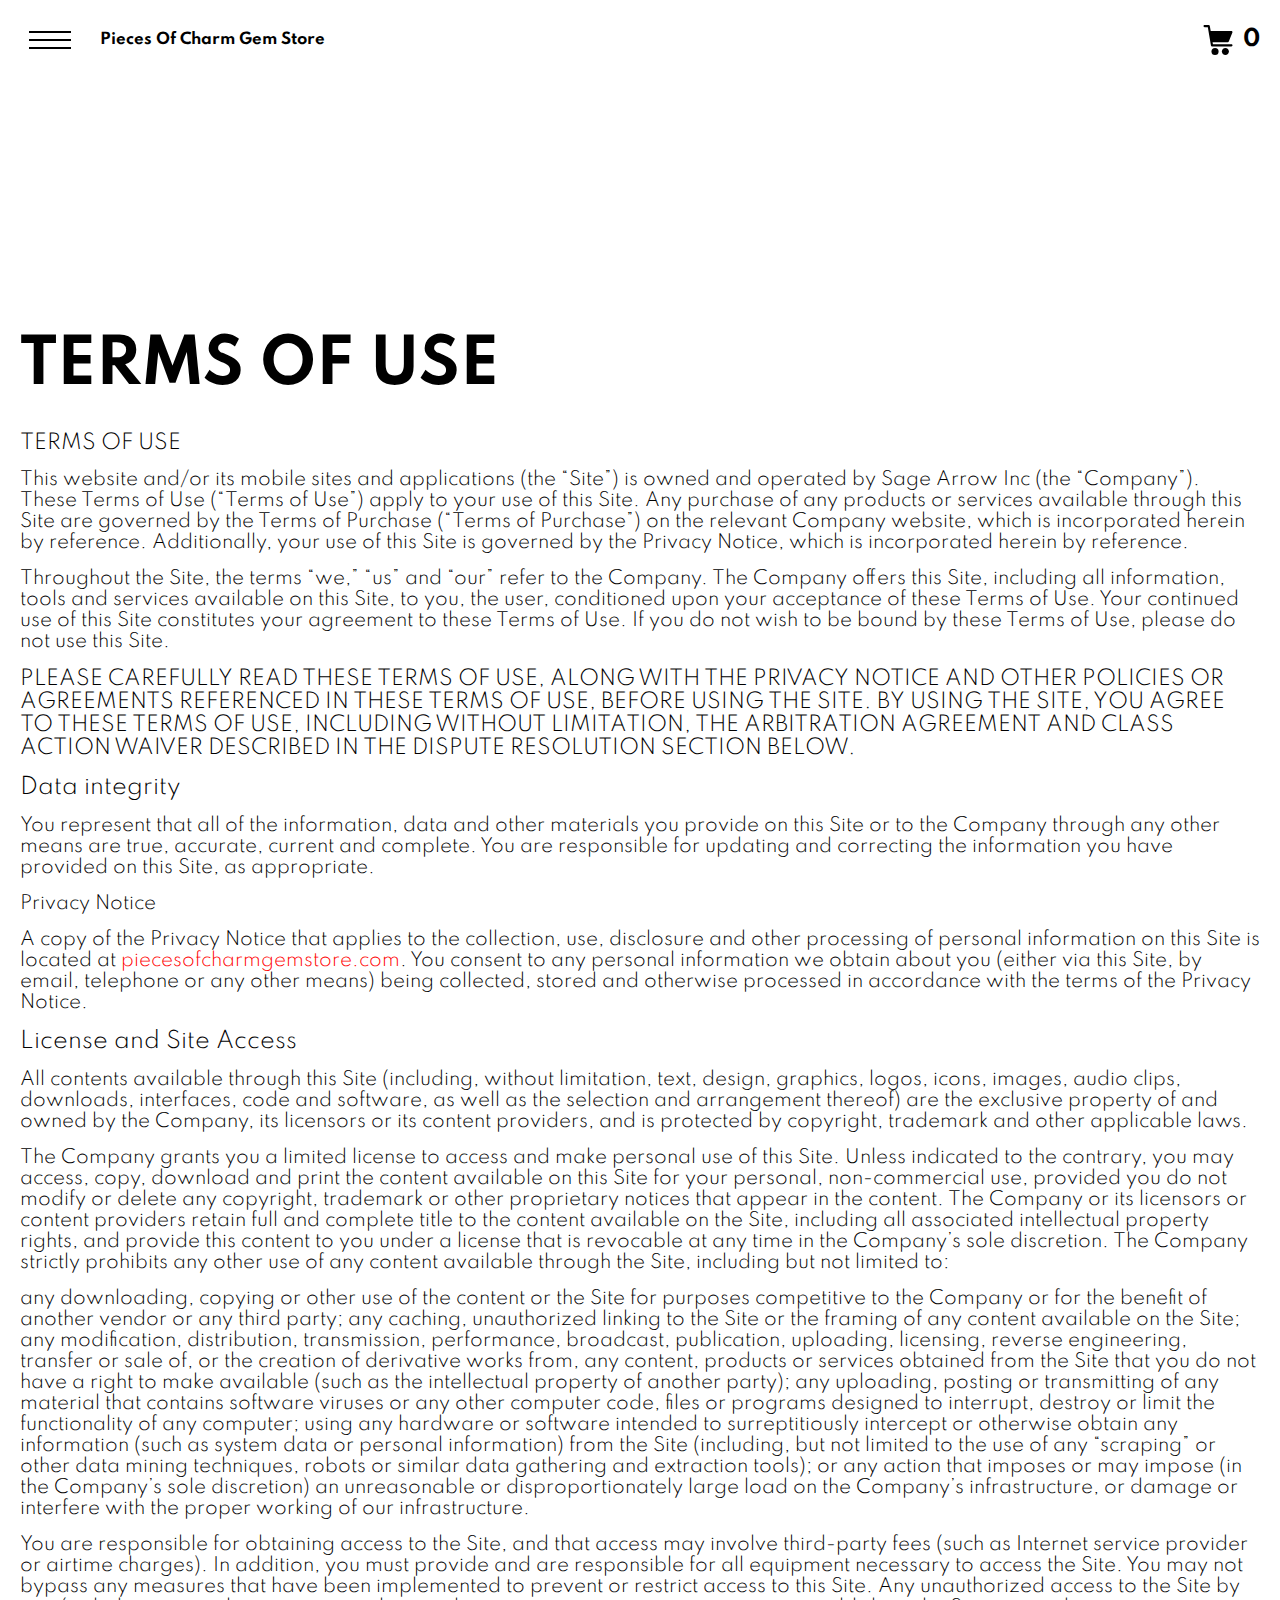
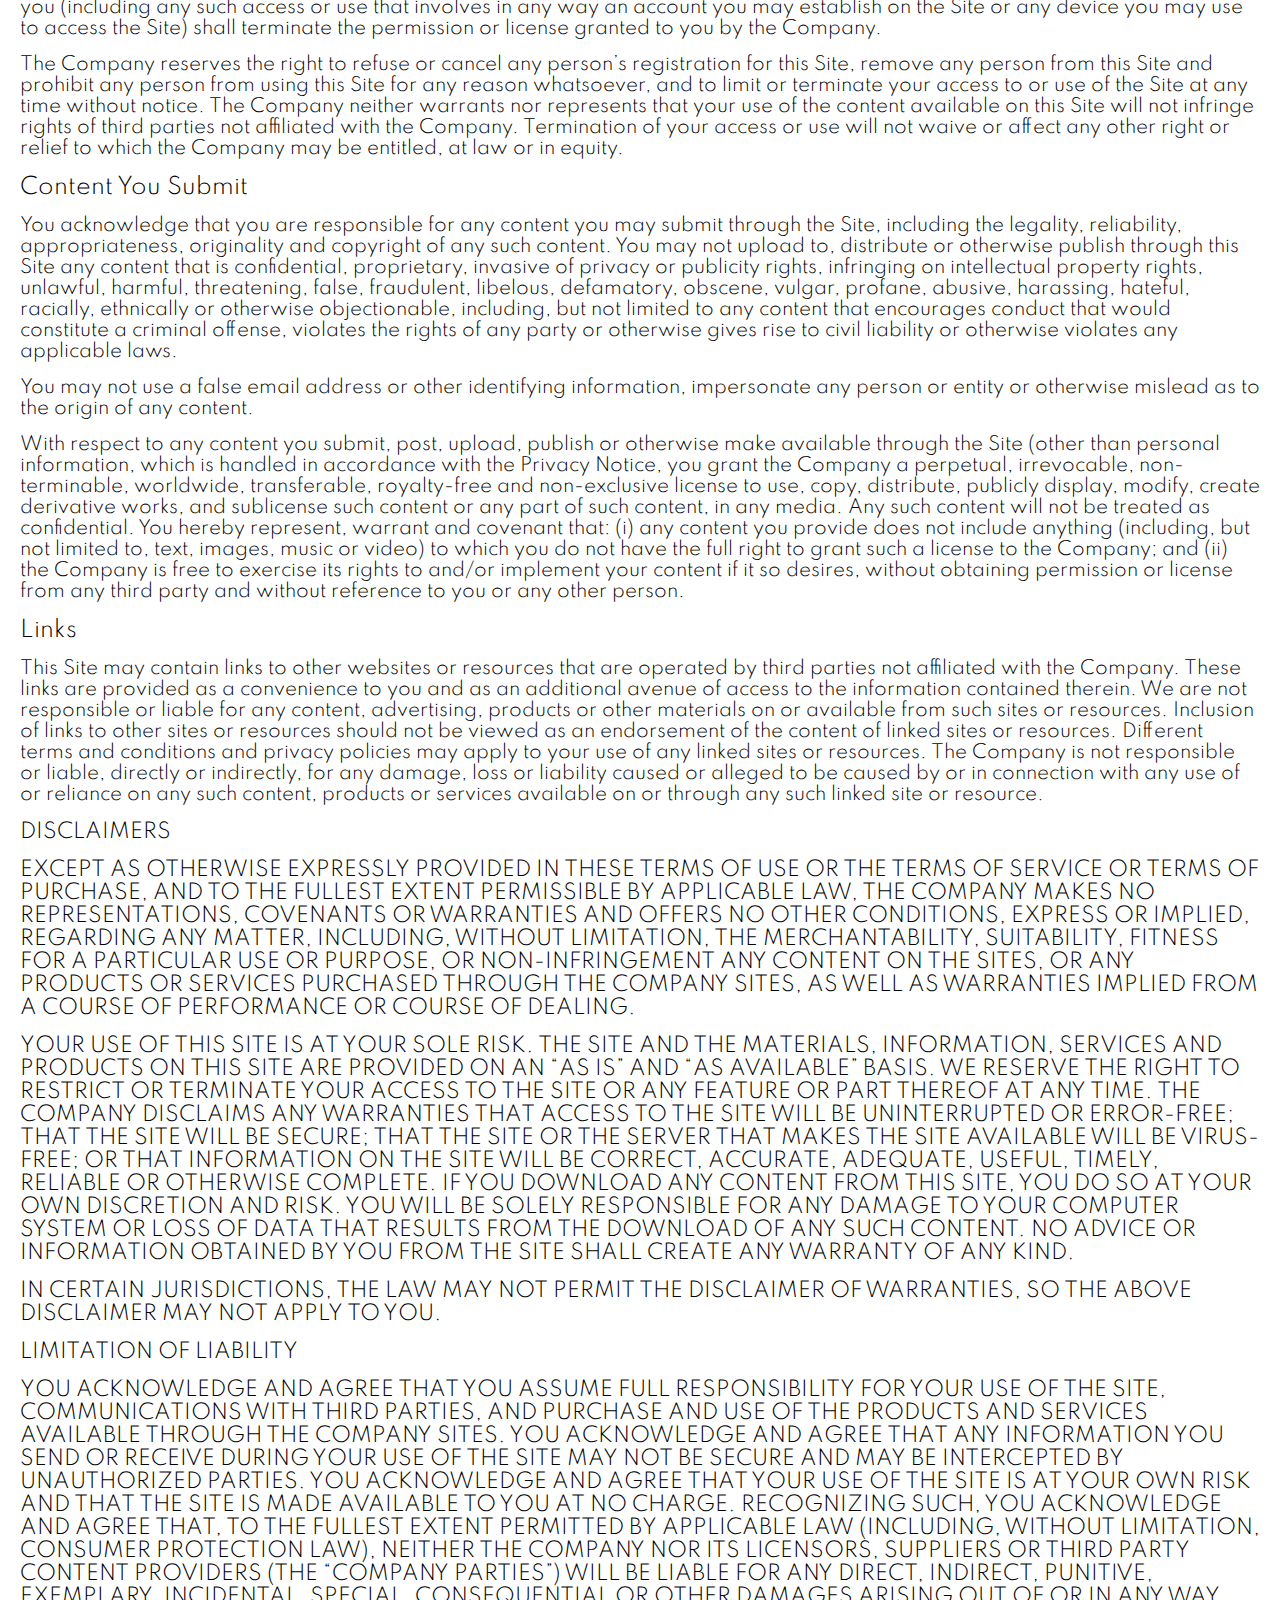
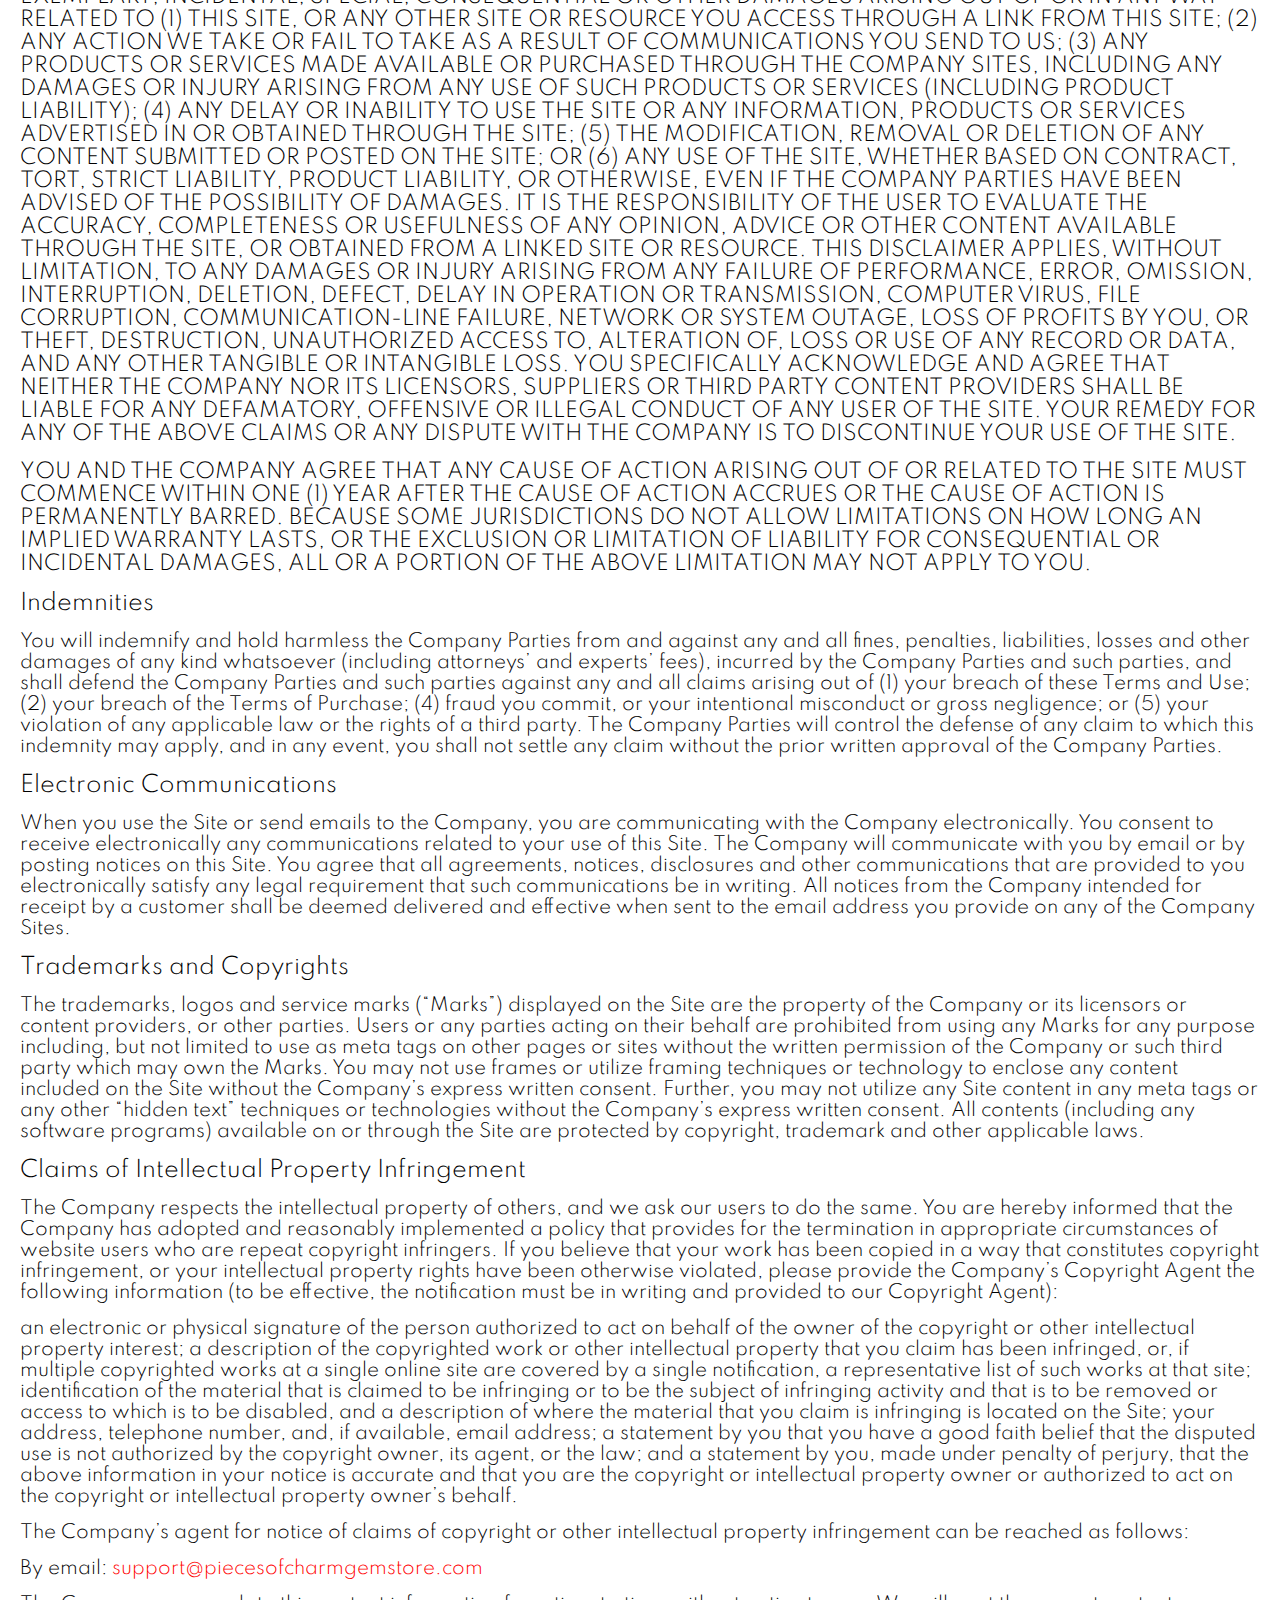
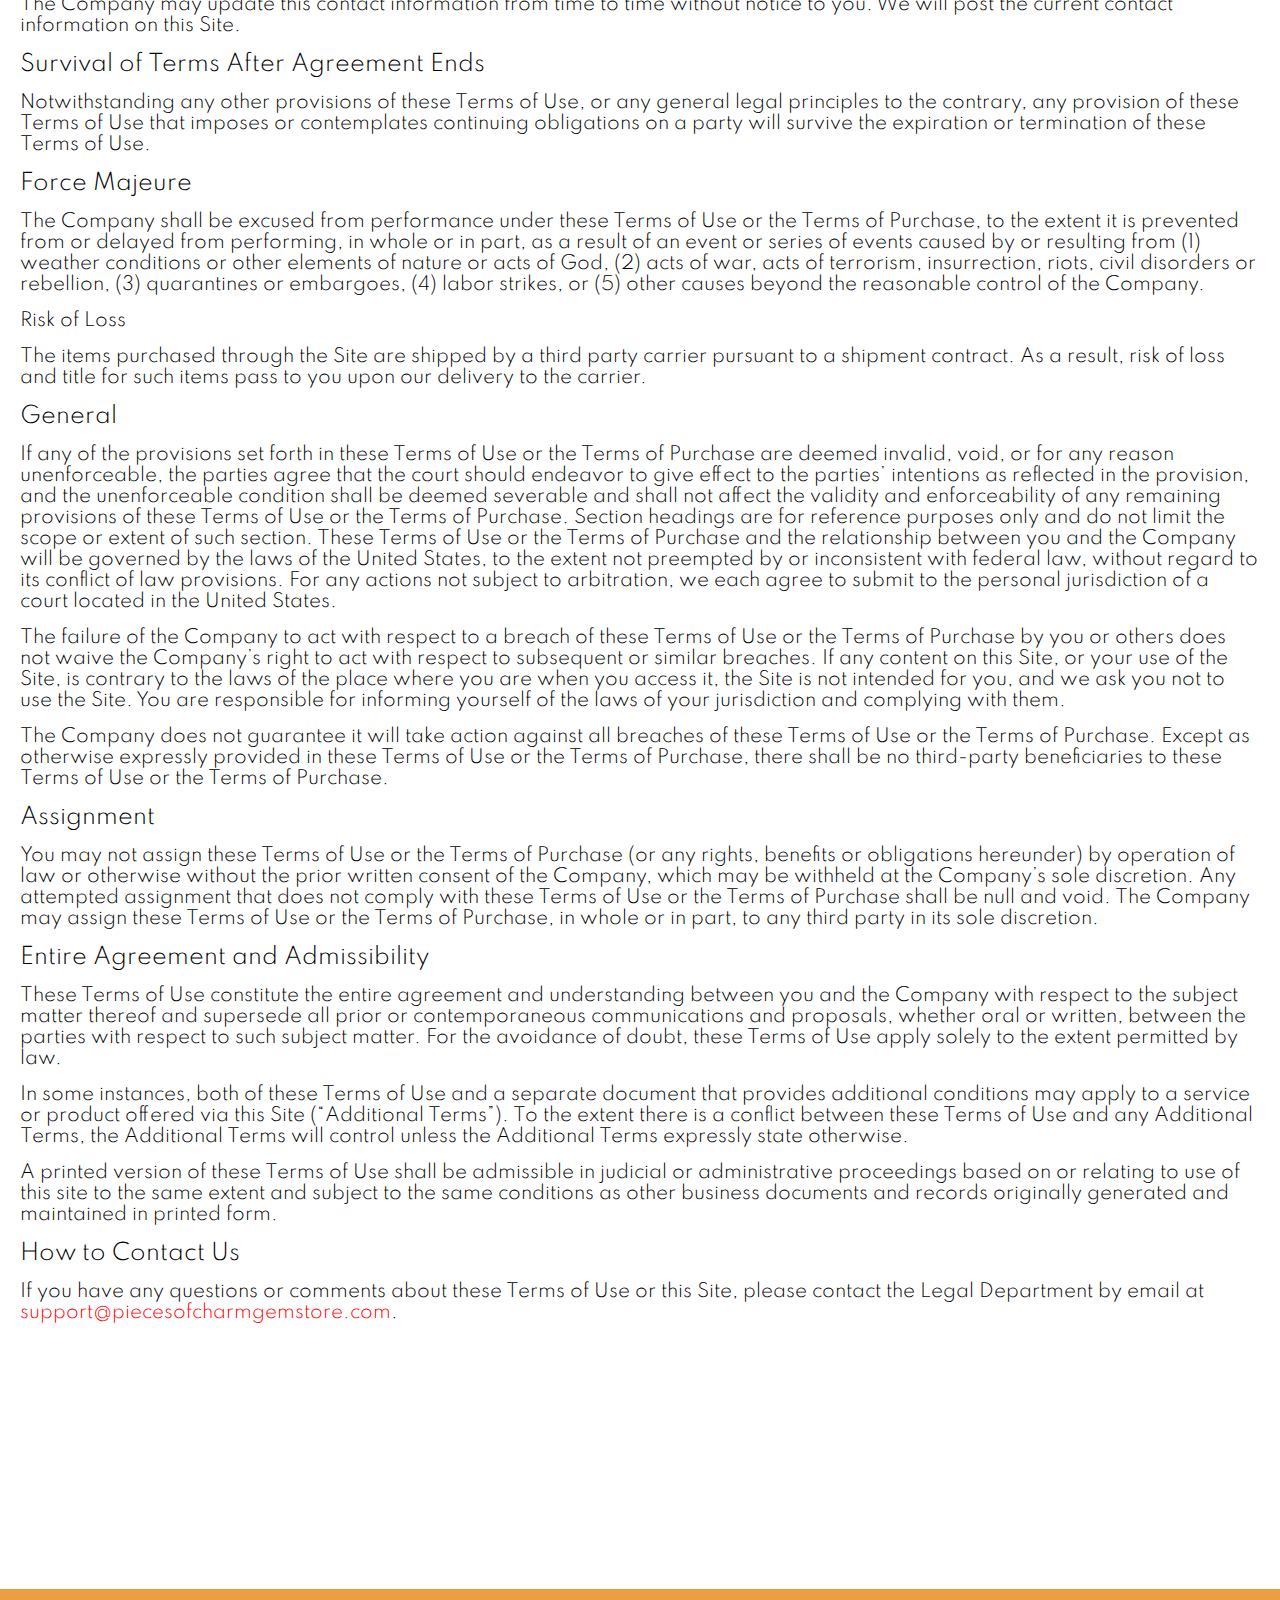
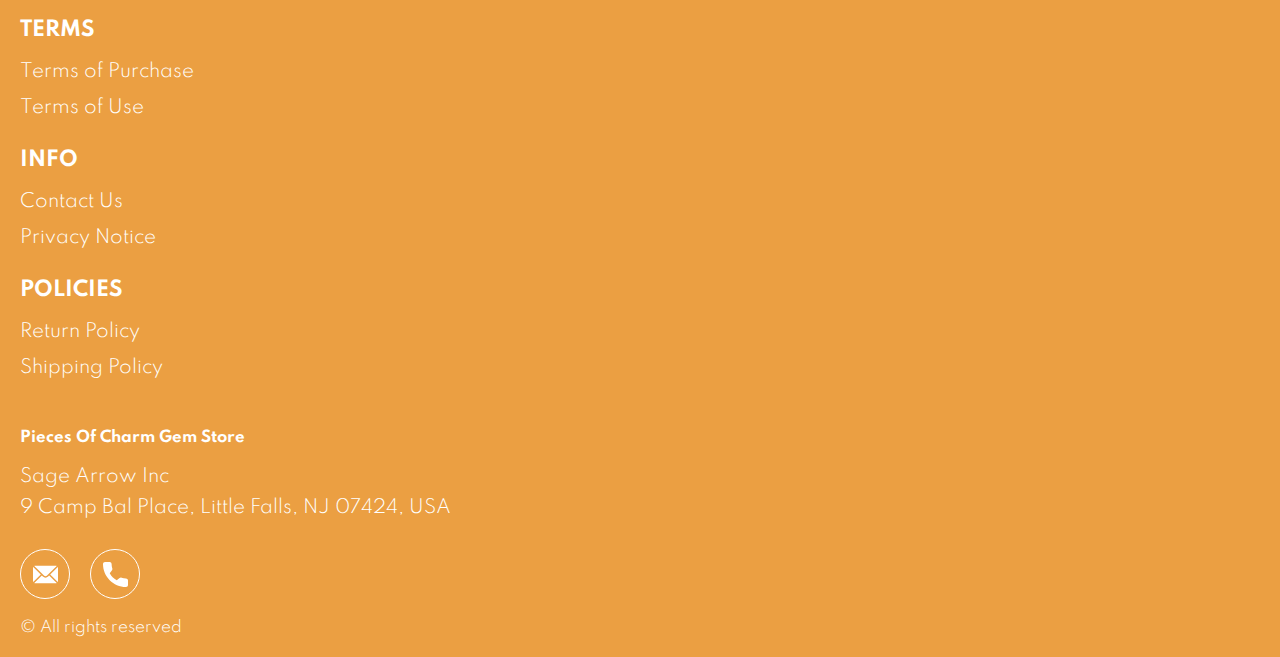
<file: use.html>
<!DOCTYPE html>
<html lang="en">

<head>
  <meta charset="UTF-8" />
  <meta http-equiv="X-UA-Compatible" content="IE=edge" />
  <meta name="viewport" content="width=device-width, initial-scale=1.0" />
  <link rel="stylesheet" href="./css/style.css" />
  <title>Shop</title>
</head>

<body>


  <div class="wrapper">
    <div class="header__wrapper">
      <div class="container">
        <header class="header">

          <div class="header__flex">
            <button class="header__btn js_menu-btn">
              <span></span>
            </button>
           
            <a href="./index.html" class="header__logo logo js_website-name">website name</a>
          </div>
            <a href="./shop.html" class="cart__btn">
              <svg xmlns="http://www.w3.org/2000/svg" xmlns:xlink="http://www.w3.org/1999/xlink" x="0px" y="0px"
                viewBox="0 0 424.449 424.449" style="enable-background:new 0 0 424.449 424.449;" xml:space="preserve">
                <g>
                  <g>
                    <g>
                      <circle cx="170.241" cy="374.273" r="50.176"></circle>
                      <path d="M316.673,324.098L316.673,324.098c-27.711,0-50.176,22.465-50.176,50.176s22.465,50.176,50.176,50.176
                   c27.711,0,50.176-22.465,50.176-50.176S344.384,324.098,316.673,324.098z"></path>
                      <path d="M402.177,272.897H140.545l-5.12-29.696h215.04c6.326,0.019,12.017-3.843,14.336-9.728l51.2-129.024
                   c3.111-7.892-0.766-16.812-8.658-19.922c-1.808-0.713-3.735-1.076-5.678-1.07H108.801L96.513,12.801
                   c-1.262-7.471-7.784-12.906-15.36-12.8h-58.88c-8.483,0-15.36,6.877-15.36,15.36s6.877,15.36,15.36,15.36h46.08l44.032,260.096
                   c1.262,7.471,7.784,12.906,15.36,12.8h274.432c8.483,0,15.36-6.877,15.36-15.36C417.537,279.774,410.66,272.897,402.177,272.897z
                   "></path>
                    </g>
                  </g>
                </g>
              </svg>
              <span class="cart__span js_cart__span">0</span>
            </a> 
       
         

          <nav class="nav js_menu">
            <ul class="nav__list">
              <li class="nav__item">
                <a href="./contacts.html" class="nav__link">Contact Us</a>
              </li>
              
              <li class="nav__item">
                <a href="./privacy.html" class="nav__link">Privacy Notice</a>
              </li>
              
              <li class="nav__item">
                <a href="./purchase.html" class="nav__link">Terms of Purchase</a>
              </li>
              
              <li class="nav__item">
                <a href="./return.html" class="nav__link">Return Policy</a>
              </li>
              
              <li class="nav__item">
                <a href="./shipping.html" class="nav__link">Shipping Policy</a>
              </li>
              
              <li class="nav__item">
                <a href="./use.html" class="nav__link">Terms of Use</a>
              </li>
            </ul>
          </nav>
        </header>
      </div>
    </div>

    <main class="main bg-main">
      <div class="text-section__wrapper white__wrapper">
        <section class="text-section">
          <div class="container">
            <h1 class="title">TERMS OF USE</h1>
            <p class="text"><span class="bold up">TERMS OF USE </span> </p>
            <p class="text">This website and/or its mobile sites and applications (the “Site”) is owned and operated by <span class="js_website-corp"></span> (the “Company”). These Terms of Use (“Terms of Use”) apply to your use of this Site. Any purchase of any products or services available through this Site are governed by the Terms of Purchase (“Terms of Purchase”) on the relevant Company website, which is incorporated herein by reference. Additionally, your use of this Site is governed by the Privacy Notice, which is incorporated herein by reference.</p>
            <p class="text">Throughout the Site, the terms “we,” “us” and “our” refer to the Company. The Company offers this Site, including all information, tools and services available on this Site, to you, the user, conditioned upon your acceptance of these Terms of Use. Your continued use of this Site constitutes your agreement to these Terms of Use. If you do not wish to be bound by these Terms of Use, please do not use this Site.</p>
            <p class="text up">PLEASE CAREFULLY READ THESE TERMS OF USE, ALONG WITH THE PRIVACY NOTICE AND OTHER POLICIES OR AGREEMENTS REFERENCED IN THESE TERMS OF USE, BEFORE USING THE SITE. BY USING THE SITE, YOU AGREE TO THESE TERMS OF USE, INCLUDING WITHOUT LIMITATION, THE ARBITRATION AGREEMENT AND CLASS ACTION WAIVER DESCRIBED IN THE DISPUTE RESOLUTION SECTION BELOW.</p>
            <p class="text bold">Data integrity</p>
            <p class="text">You represent that all of the information, data and other materials you provide on this Site or to the Company through any other means are true, accurate, current and complete. You are responsible for updating and correcting the information you have provided on this Site, as appropriate.</p>
            <p class="text">Privacy Notice</p>
            <p class="text">A copy of the Privacy Notice that applies to the collection, use, disclosure and other processing of personal information on this Site is located at <a href="" class="link js_website-url"></a>. You consent to any personal information we obtain about you (either via this Site, by email, telephone or any other means) being collected, stored and otherwise processed in accordance with the terms of the Privacy Notice.</p>
            <p class="text bold">License and Site Access</p>
            <p class="text">All contents available through this Site (including, without limitation, text, design, graphics, logos, icons, images, audio clips, downloads, interfaces, code and software, as well as the selection and arrangement thereof) are the exclusive property of and owned by the Company, its licensors or its content providers, and is protected by copyright, trademark and other applicable laws.</p>
            <p class="text">The Company grants you a limited license to access and make personal use of this Site. Unless indicated to the contrary, you may access, copy, download and print the content available on this Site for your personal, non-commercial use, provided you do not modify or delete any copyright, trademark or other proprietary notices that appear in the content. The Company or its licensors or content providers retain full and complete title to the content available on the Site, including all associated intellectual property rights, and provide this content to you under a license that is revocable at any time in the Company’s sole discretion. The Company strictly prohibits any other use of any content available through the Site, including but not limited to:</p>
            <p class="text">any downloading, copying or other use of the content or the Site for purposes competitive to the Company or for the benefit of another vendor or any third party;
               any caching, unauthorized linking to the Site or the framing of any content available on the Site;
               any modification, distribution, transmission, performance, broadcast, publication, uploading, licensing, reverse engineering, transfer or sale of, or the creation of derivative works from, any content, products or services obtained from the Site that you do not have a right to make available (such as the intellectual property of another party);
               any uploading, posting or transmitting of any material that contains software viruses or any other computer code, files or programs designed to interrupt, destroy or limit the functionality of any computer;
               using any hardware or software intended to surreptitiously intercept or otherwise obtain any information (such as system data or personal information) from the Site (including, but not limited to the use of any “scraping” or other data mining techniques, robots or similar data gathering and extraction tools); or
               any action that imposes or may impose (in the Company’s sole discretion) an unreasonable or disproportionately large load on the Company’s infrastructure, or damage or interfere with the proper working of our infrastructure.</p>
            <p class="text">You are responsible for obtaining access to the Site, and that access may involve third-party fees (such as Internet service provider or airtime charges). In addition, you must provide and are responsible for all equipment necessary to access the Site. You may not bypass any measures that have been implemented to prevent or restrict access to this Site. Any unauthorized access to the Site by you (including any such access or use that involves in any way an account you may establish on the Site or any device you may use to access the Site) shall terminate the permission or license granted to you by the Company.</p>
            <p class="text">The Company reserves the right to refuse or cancel any person’s registration for this Site, remove any person from this Site and prohibit any person from using this Site for any reason whatsoever, and to limit or terminate your access to or use of the Site at any time without notice. The Company neither warrants nor represents that your use of the content available on this Site will not infringe rights of third parties not affiliated with the Company. Termination of your access or use will not waive or affect any other right or relief to which the Company may be entitled, at law or in equity.</p>
            <p class="text bold">Content You Submit</p>
            <p class="text">You acknowledge that you are responsible for any content you may submit through the Site, including the legality, reliability, appropriateness, originality and copyright of any such content. You may not upload to, distribute or otherwise publish through this Site any content that is confidential, proprietary, invasive of privacy or publicity rights, infringing on intellectual property rights, unlawful, harmful, threatening, false, fraudulent, libelous, defamatory, obscene, vulgar, profane, abusive, harassing, hateful, racially, ethnically or otherwise objectionable, including, but not limited to any content that encourages conduct that would constitute a criminal offense, violates the rights of any party or otherwise gives rise to civil liability or otherwise violates any applicable laws.</p>
            <p class="text">You may not use a false email address or other identifying information, impersonate any person or entity or otherwise mislead as to the origin of any content.</p>
            <p class="text">With respect to any content you submit, post, upload, publish or otherwise make available through the Site (other than personal information, which is handled in accordance with the Privacy Notice, you grant the Company a perpetual, irrevocable, non-terminable, worldwide, transferable, royalty-free and non-exclusive license to use, copy, distribute, publicly display, modify, create derivative works, and sublicense such content or any part of such content, in any media. Any such content will not be treated as confidential. You hereby represent, warrant and covenant that: (i) any content you provide does not include anything (including, but not limited to, text, images, music or video) to which you do not have the full right to grant such a license to the Company; and (ii) the Company is free to exercise its rights to and/or implement your content if it so desires, without obtaining permission or license from any third party and without reference to you or any other person.</p>
            <p class="text bold">Links</p>
            <p class="text">This Site may contain links to other websites or resources that are operated by third parties not affiliated with the Company. These links are provided as a convenience to you and as an additional avenue of access to the information contained therein. We are not responsible or liable for any content, advertising, products or other materials on or available from such sites or resources. Inclusion of links to other sites or resources should not be viewed as an endorsement of the content of linked sites or resources. Different terms and conditions and privacy policies may apply to your use of any linked sites or resources. The Company is not responsible or liable, directly or indirectly, for any damage, loss or liability caused or alleged to be caused by or in connection with any use of or reliance on any such content, products or services available on or through any such linked site or resource.</p>
            <p class="text bold up">DISCLAIMERS</p>
            <p class="text up">EXCEPT AS OTHERWISE EXPRESSLY PROVIDED IN THESE TERMS OF USE OR THE TERMS OF SERVICE OR TERMS OF PURCHASE, AND TO THE FULLEST EXTENT PERMISSIBLE BY APPLICABLE LAW, THE COMPANY MAKES NO REPRESENTATIONS, COVENANTS OR WARRANTIES AND OFFERS NO OTHER CONDITIONS, EXPRESS OR IMPLIED, REGARDING ANY MATTER, INCLUDING, WITHOUT LIMITATION, THE MERCHANTABILITY, SUITABILITY, FITNESS FOR A PARTICULAR USE OR PURPOSE, OR NON-INFRINGEMENT ANY CONTENT ON THE SITES, OR ANY PRODUCTS OR SERVICES PURCHASED THROUGH THE COMPANY SITES, AS WELL AS WARRANTIES IMPLIED FROM A COURSE OF PERFORMANCE OR COURSE OF DEALING.</p>
            <p class="text up">YOUR USE OF THIS SITE IS AT YOUR SOLE RISK. THE SITE AND THE MATERIALS, INFORMATION, SERVICES AND PRODUCTS ON THIS SITE ARE PROVIDED ON AN “AS IS” AND “AS AVAILABLE” BASIS. WE RESERVE THE RIGHT TO RESTRICT OR TERMINATE YOUR ACCESS TO THE SITE OR ANY FEATURE OR PART THEREOF AT ANY TIME. THE COMPANY DISCLAIMS ANY WARRANTIES THAT ACCESS TO THE SITE WILL BE UNINTERRUPTED OR ERROR-FREE; THAT THE SITE WILL BE SECURE; THAT THE SITE OR THE SERVER THAT MAKES THE SITE AVAILABLE WILL BE VIRUS-FREE; OR THAT INFORMATION ON THE SITE WILL BE CORRECT, ACCURATE, ADEQUATE, USEFUL, TIMELY, RELIABLE OR OTHERWISE COMPLETE. IF YOU DOWNLOAD ANY CONTENT FROM THIS SITE, YOU DO SO AT YOUR OWN DISCRETION AND RISK. YOU WILL BE SOLELY RESPONSIBLE FOR ANY DAMAGE TO YOUR COMPUTER SYSTEM OR LOSS OF DATA THAT RESULTS FROM THE DOWNLOAD OF ANY SUCH CONTENT. NO ADVICE OR INFORMATION OBTAINED BY YOU FROM THE SITE SHALL CREATE ANY WARRANTY OF ANY KIND.</p>
            <p class="text up">IN CERTAIN JURISDICTIONS, THE LAW MAY NOT PERMIT THE DISCLAIMER OF WARRANTIES, SO THE ABOVE DISCLAIMER MAY NOT APPLY TO YOU.</p>
            <p class="text up bold">LIMITATION OF LIABILITY</p>
            <p class="text up">YOU ACKNOWLEDGE AND AGREE THAT YOU ASSUME FULL RESPONSIBILITY FOR YOUR USE OF THE SITE, COMMUNICATIONS WITH THIRD PARTIES, AND PURCHASE AND USE OF THE PRODUCTS AND SERVICES AVAILABLE THROUGH THE COMPANY SITES. YOU ACKNOWLEDGE AND AGREE THAT ANY INFORMATION YOU SEND OR RECEIVE DURING YOUR USE OF THE SITE MAY NOT BE SECURE AND MAY BE INTERCEPTED BY UNAUTHORIZED PARTIES. YOU ACKNOWLEDGE AND AGREE THAT YOUR USE OF THE SITE IS AT YOUR OWN RISK AND THAT THE SITE IS MADE AVAILABLE TO YOU AT NO CHARGE. RECOGNIZING SUCH, YOU ACKNOWLEDGE AND AGREE THAT, TO THE FULLEST EXTENT PERMITTED BY APPLICABLE LAW (INCLUDING, WITHOUT LIMITATION, CONSUMER PROTECTION LAW), NEITHER THE COMPANY NOR ITS LICENSORS, SUPPLIERS OR THIRD PARTY CONTENT PROVIDERS (THE “COMPANY PARTIES”) WILL BE LIABLE FOR ANY DIRECT, INDIRECT, PUNITIVE, EXEMPLARY, INCIDENTAL, SPECIAL, CONSEQUENTIAL OR OTHER DAMAGES ARISING OUT OF OR IN ANY WAY RELATED TO (1) THIS SITE, OR ANY OTHER SITE OR RESOURCE YOU ACCESS THROUGH A LINK FROM THIS SITE; (2) ANY ACTION WE TAKE OR FAIL TO TAKE AS A RESULT OF COMMUNICATIONS YOU SEND TO US; (3) ANY PRODUCTS OR SERVICES MADE AVAILABLE OR PURCHASED THROUGH THE COMPANY SITES, INCLUDING ANY DAMAGES OR INJURY ARISING FROM ANY USE OF SUCH PRODUCTS OR SERVICES (INCLUDING PRODUCT LIABILITY); (4) ANY DELAY OR INABILITY TO USE THE SITE OR ANY INFORMATION, PRODUCTS OR SERVICES ADVERTISED IN OR OBTAINED THROUGH THE SITE; (5) THE MODIFICATION, REMOVAL OR DELETION OF ANY CONTENT SUBMITTED OR POSTED ON THE SITE; OR (6) ANY USE OF THE SITE, WHETHER BASED ON CONTRACT, TORT, STRICT LIABILITY, PRODUCT LIABILITY, OR OTHERWISE, EVEN IF THE COMPANY PARTIES HAVE BEEN ADVISED OF THE POSSIBILITY OF DAMAGES. IT IS THE RESPONSIBILITY OF THE USER TO EVALUATE THE ACCURACY, COMPLETENESS OR USEFULNESS OF ANY OPINION, ADVICE OR OTHER CONTENT AVAILABLE THROUGH THE SITE, OR OBTAINED FROM A LINKED SITE OR RESOURCE. THIS DISCLAIMER APPLIES, WITHOUT LIMITATION, TO ANY DAMAGES OR INJURY ARISING FROM ANY FAILURE OF PERFORMANCE, ERROR, OMISSION, INTERRUPTION, DELETION, DEFECT, DELAY IN OPERATION OR TRANSMISSION, COMPUTER VIRUS, FILE CORRUPTION, COMMUNICATION-LINE FAILURE, NETWORK OR SYSTEM OUTAGE, LOSS OF PROFITS BY YOU, OR THEFT, DESTRUCTION, UNAUTHORIZED ACCESS TO, ALTERATION OF, LOSS OR USE OF ANY RECORD OR DATA, AND ANY OTHER TANGIBLE OR INTANGIBLE LOSS. YOU SPECIFICALLY ACKNOWLEDGE AND AGREE THAT NEITHER THE COMPANY NOR ITS LICENSORS, SUPPLIERS OR THIRD PARTY CONTENT PROVIDERS SHALL BE LIABLE FOR ANY DEFAMATORY, OFFENSIVE OR ILLEGAL CONDUCT OF ANY USER OF THE SITE. YOUR REMEDY FOR ANY OF THE ABOVE CLAIMS OR ANY DISPUTE WITH THE COMPANY IS TO DISCONTINUE YOUR USE OF THE SITE.</p>
            <p class="text up">YOU AND THE COMPANY AGREE THAT ANY CAUSE OF ACTION ARISING OUT OF OR RELATED TO THE SITE MUST COMMENCE WITHIN ONE (1) YEAR AFTER THE CAUSE OF ACTION ACCRUES OR THE CAUSE OF ACTION IS PERMANENTLY BARRED. BECAUSE SOME JURISDICTIONS DO NOT ALLOW LIMITATIONS ON HOW LONG AN IMPLIED WARRANTY LASTS, OR THE EXCLUSION OR LIMITATION OF LIABILITY FOR CONSEQUENTIAL OR INCIDENTAL DAMAGES, ALL OR A PORTION OF THE ABOVE LIMITATION MAY NOT APPLY TO YOU.</p>
            <p class="text bold">Indemnities</p>
            <p class="text">You will indemnify and hold harmless the Company Parties from and against any and all fines, penalties, liabilities, losses and other damages of any kind whatsoever (including attorneys’ and experts’ fees), incurred by the Company Parties and such parties, and shall defend the Company Parties and such parties against any and all claims arising out of (1) your breach of these Terms and Use; (2) your breach of the Terms of Purchase; (4) fraud you commit, or your intentional misconduct or gross negligence; or (5) your violation of any applicable law or the rights of a third party. The Company Parties will control the defense of any claim to which this indemnity may apply, and in any event, you shall not settle any claim without the prior written approval of the Company Parties.</p>
            <p class="text bold">Electronic Communications</p>
            <p class="text">When you use the Site or send emails to the Company, you are communicating with the Company electronically. You consent to receive electronically any communications related to your use of this Site. The Company will communicate with you by email or by posting notices on this Site. You agree that all agreements, notices, disclosures and other communications that are provided to you electronically satisfy any legal requirement that such communications be in writing. All notices from the Company intended for receipt by a customer shall be deemed delivered and effective when sent to the email address you provide on any of the Company Sites.</p>
            <p class="text bold">Trademarks and Copyrights</p>
            <p class="text">The trademarks, logos and service marks (“Marks”) displayed on the Site are the property of the Company or its licensors or content providers, or other parties. Users or any parties acting on their behalf are prohibited from using any Marks for any purpose including, but not limited to use as meta tags on other pages or sites without the written permission of the Company or such third party which may own the Marks. You may not use frames or utilize framing techniques or technology to enclose any content included on the Site without the Company’s express written consent. Further, you may not utilize any Site content in any meta tags or any other “hidden text” techniques or technologies without the Company’s express written consent. All contents (including any software programs) available on or through the Site are protected by copyright, trademark and other applicable laws.</p>
            <p class="text bold">Claims of Intellectual Property Infringement</p>
            <p class="text">The Company respects the intellectual property of others, and we ask our users to do the same. You are hereby informed that the Company has adopted and reasonably implemented a policy that provides for the termination in appropriate circumstances of website users who are repeat copyright infringers. If you believe that your work has been copied in a way that constitutes copyright infringement, or your intellectual property rights have been otherwise violated, please provide the Company’s Copyright Agent the following information (to be effective, the notification must be in writing and provided to our Copyright Agent):</p>
            <p class="text">an electronic or physical signature of the person authorized to act on behalf of the owner of the copyright or other intellectual property interest;
               a description of the copyrighted work or other intellectual property that you claim has been infringed, or, if multiple copyrighted works at a single online site are covered by a single notification, a representative list of such works at that site;
               identification of the material that is claimed to be infringing or to be the subject of infringing activity and that is to be removed or access to which is to be disabled, and a description of where the material that you claim is infringing is located on the Site;
               your address, telephone number, and, if available, email address;
               a statement by you that you have a good faith belief that the disputed use is not authorized by the copyright owner, its agent, or the law; and
               a statement by you, made under penalty of perjury, that the above information in your notice is accurate and that you are the copyright or intellectual property owner or authorized to act on the copyright or intellectual property owner’s behalf.</p>
            <p class="text">The Company’s agent for notice of claims of copyright or other intellectual property infringement can be reached as follows:</p>
            <p class="text">By email: <a href="" class="link js_website-email"></a></p>
            <p class="text">The Company may update this contact information from time to time without notice to you. We will post the current contact information on this Site.</p>
            <p class="text bold">Survival of Terms After Agreement Ends</p>
            <p class="text">Notwithstanding any other provisions of these Terms of Use, or any general legal principles to the contrary, any provision of these Terms of Use that imposes or contemplates continuing obligations on a party will survive the expiration or termination of these Terms of Use.</p>
            <p class="text bold">Force Majeure</p>
            <p class="text">The Company shall be excused from performance under these Terms of Use or the Terms of Purchase, to the extent it is prevented from or delayed from performing, in whole or in part, as a result of an event or series of events caused by or resulting from (1) weather conditions or other elements of nature or acts of God, (2) acts of war, acts of terrorism, insurrection, riots, civil disorders or rebellion, (3) quarantines or embargoes, (4) labor strikes, or (5) other causes beyond the reasonable control of the Company.</p>
            <p class="text">Risk of Loss</p>
            <p class="text">The items purchased through the Site are shipped by a third party carrier pursuant to a shipment contract. As a result, risk of loss and title for such items pass to you upon our delivery to the carrier.</p>
            <p class="text bold">General</p>
            <p class="text">If any of the provisions set forth in these Terms of Use or the Terms of Purchase are deemed invalid, void, or for any reason unenforceable, the parties agree that the court should endeavor to give effect to the parties’ intentions as reflected in the provision, and the unenforceable condition shall be deemed severable and shall not affect the validity and enforceability of any remaining provisions of these Terms of Use or the Terms of Purchase. Section headings are for reference purposes only and do not limit the scope or extent of such section. These Terms of Use or the Terms of Purchase and the relationship between you and the Company will be governed by the laws of the United States, to the extent not preempted by or inconsistent with federal law, without regard to its conflict of law provisions. For any actions not subject to arbitration, we each agree to submit to the personal jurisdiction of a court located in the United States.</p>
            <p class="text">The failure of the Company to act with respect to a breach of these Terms of Use or the Terms of Purchase by you or others does not waive the Company’s right to act with respect to subsequent or similar breaches. If any content on this Site, or your use of the Site, is contrary to the laws of the place where you are when you access it, the Site is not intended for you, and we ask you not to use the Site. You are responsible for informing yourself of the laws of your jurisdiction and complying with them.</p>
            <p class="text">The Company does not guarantee it will take action against all breaches of these Terms of Use or the Terms of Purchase. Except as otherwise expressly provided in these Terms of Use or the Terms of Purchase, there shall be no third-party beneficiaries to these Terms of Use or the Terms of Purchase.</p>
           <p class="text bold">Assignment</p>
            <p class="text">You may not assign these Terms of Use or the Terms of Purchase (or any rights, benefits or obligations hereunder) by operation of law or otherwise without the prior written consent of the Company, which may be withheld at the Company’s sole discretion. Any attempted assignment that does not comply with these Terms of Use or the Terms of Purchase shall be null and void. The Company may assign these Terms of Use or the Terms of Purchase, in whole or in part, to any third party in its sole discretion.</p>
            <p class="text bold">Entire Agreement and Admissibility</p>
            <p class="text">These Terms of Use constitute the entire agreement and understanding between you and the Company with respect to the subject matter thereof and supersede all prior or contemporaneous communications and proposals, whether oral or written, between the parties with respect to such subject matter. For the avoidance of doubt, these Terms of Use apply solely to the extent permitted by law.</p>
            <p class="text">In some instances, both of these Terms of Use and a separate document that provides additional conditions may apply to a service or product offered via this Site (“Additional Terms”). To the extent there is a conflict between these Terms of Use and any Additional Terms, the Additional Terms will control unless the Additional Terms expressly state otherwise.</p>
            <p class="text">A printed version of these Terms of Use shall be admissible in judicial or administrative proceedings based on or relating to use of this site to the same extent and subject to the same conditions as other business documents and records originally generated and maintained in printed form.</p>
            <p class="text bold">How to Contact Us</p>
            <p class="text">If you have any questions or comments about these Terms of Use or this Site, please contact the Legal Department by email at <a href="" class="text link js_website-email"></a>.</p>
        </div>
        </section>
    </div>
    </main>

    <div class="footer__wrapper">
      <div class="container">
        <footer class="footer">
          <div class="footer__top">
            <div class="footer__top-block">
              <div class="footer__block">
                <p class="footer__title">Terms</p>
                <ul class="footer__list">
                  <li class="footer__item">
                    <a href="./purchase.html" class="footer__link">Terms of Purchase</a>
                   </li>
                   <li class="footer__item">
                     <a href="./use.html" class="footer__link">Terms of Use</a>
                    </li>
                </ul>
              </div>
              <div class="footer__block">
                <p class="footer__title">Info</p>
                <ul class="footer__list">
                  <li class="footer__item">
                    <a href="./contacts.html" class="footer__link">Contact Us</a>
                   </li>
                   <li class="footer__item">
                     <a href="./privacy.html" class="footer__link">Privacy Notice</a>
                    </li>
                
               
                </ul>
              </div>
              <div class="footer__block">
                <p class="footer__title">Policies</p>
                <ul class="footer__list">
                  <li class="footer__item">
                    <a href="./return.html" class="footer__link">Return Policy</a>
                   </li>
                   <li class="footer__item">
                     <a href="./shipping.html" class="footer__link">Shipping Policy</a>
                    </li>
                </ul>
              </div>
            </div>
          
          </div>
          <div class="footer__bottom">
            <div class="footer__top-box">
              <div>
                <a href="./index.html" class="footer__logo logo js_website-name"></a>
                <p class="text text--mb js_website-corp"></p>
             
              </div>
              <span class="text text--mb js_website-address"></span>
              <div class="footer__social-block">
                <a href="" class="social-link social-link-email js_website-email"></a>
                <a href="" class="social-link social-link-phone js_website-phone"></a>
              </div>
            </div>
            <span class="footer__span">© All rights reserved</span>
          </div>
        </footer>
      </div>
    </div>
  </div>
 <script src="./js/jquery-3.7.1.js"></script>
  <script type='text/javascript' src='https://thebestproductmanager.com/products/prices-nxg-object'></script>
  <script type="module" src="./js/on-load.js"></script>
  <script type="module" src="./js/website-data.js"></script> 
  <script>
    const menuBtn = document.querySelector('.js_menu-btn');
    const menu = document.querySelector('.js_menu');
    menuBtn.addEventListener('click', () => {
      menuBtn.classList.toggle('active');
      menu.classList.toggle('open-menu');
      document.body.classList.toggle('open-menu');
    })
  </script>
</body>

</html>
</file>
<file: css/style.css>
@import './swiper-bundle.min.css';
@import './fonts.css';
@import './vars.css';
@import './utils.css';
@import './header.css';
@import './footer.css';
@import './hero.css';
@import './products.css';
@import './product.css';
@import './text-section.css';
@import './order.css';
@import './thank-you.css';
</file>
